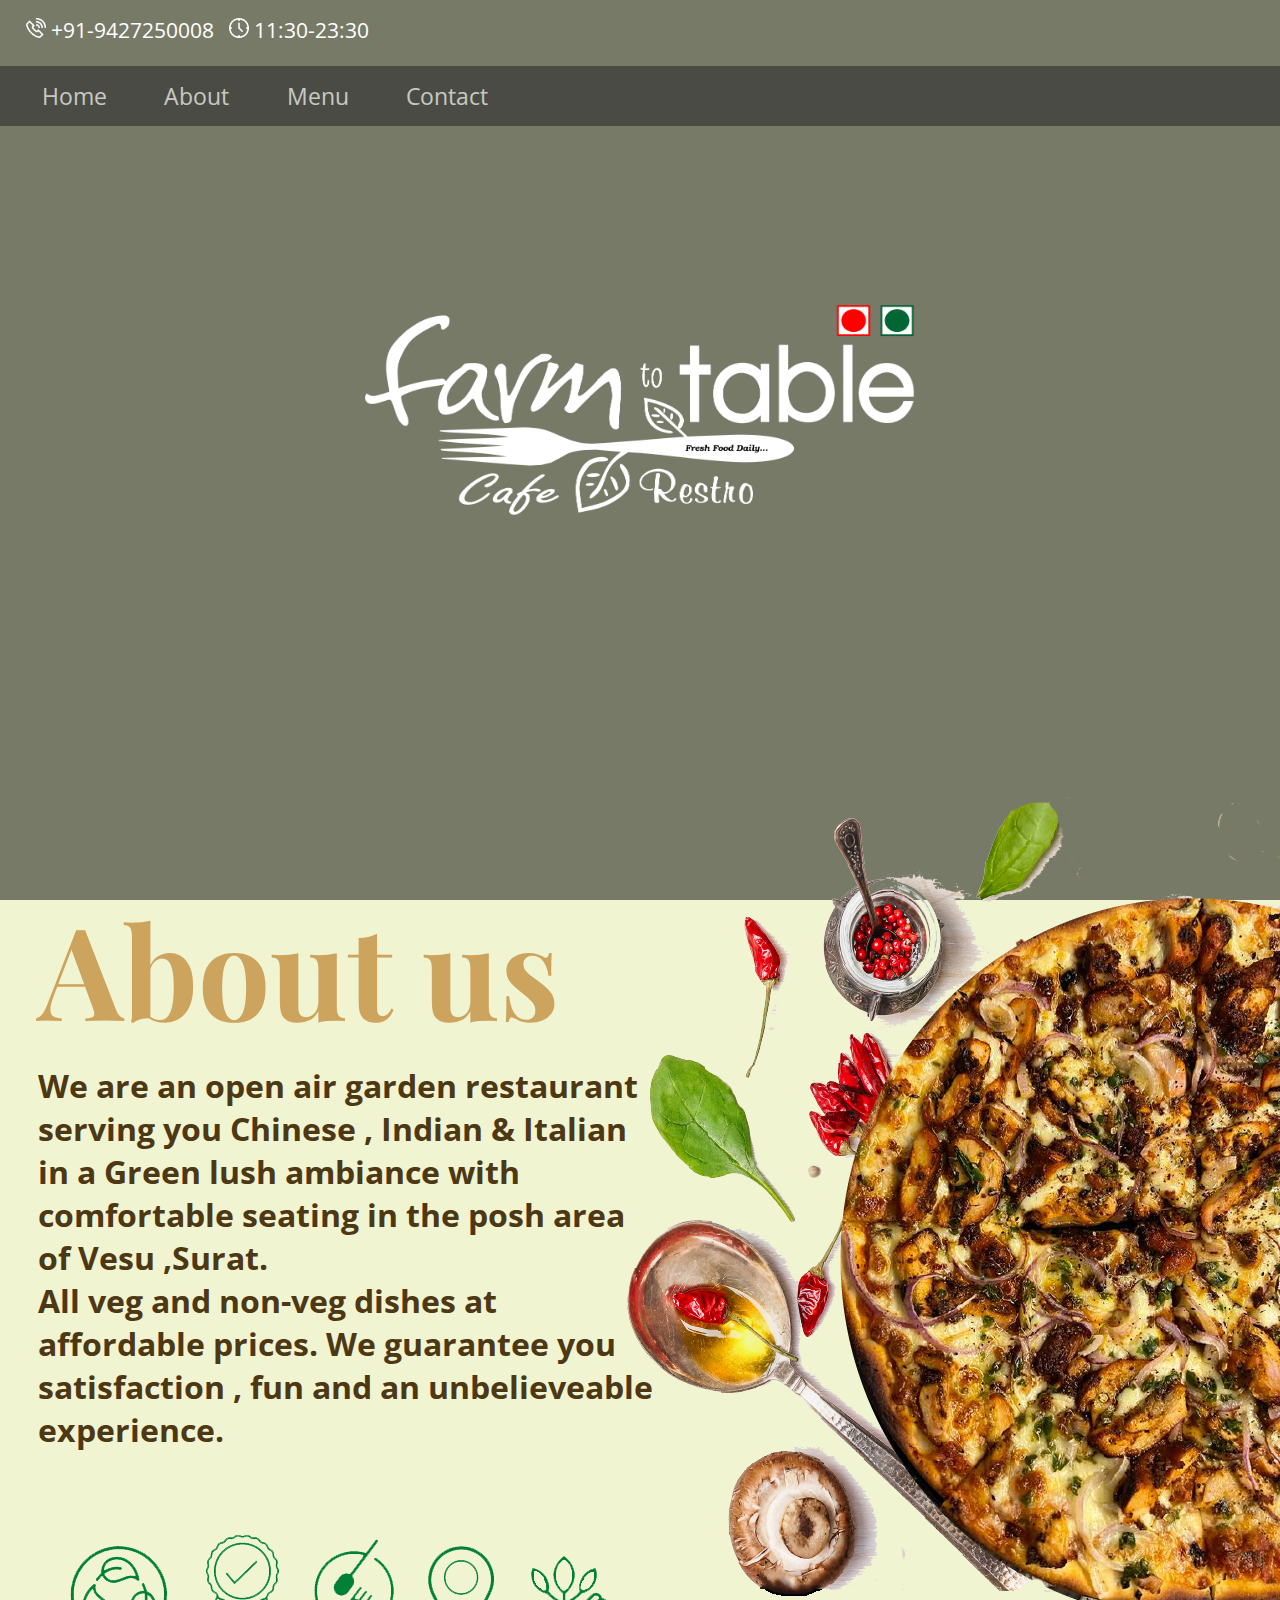
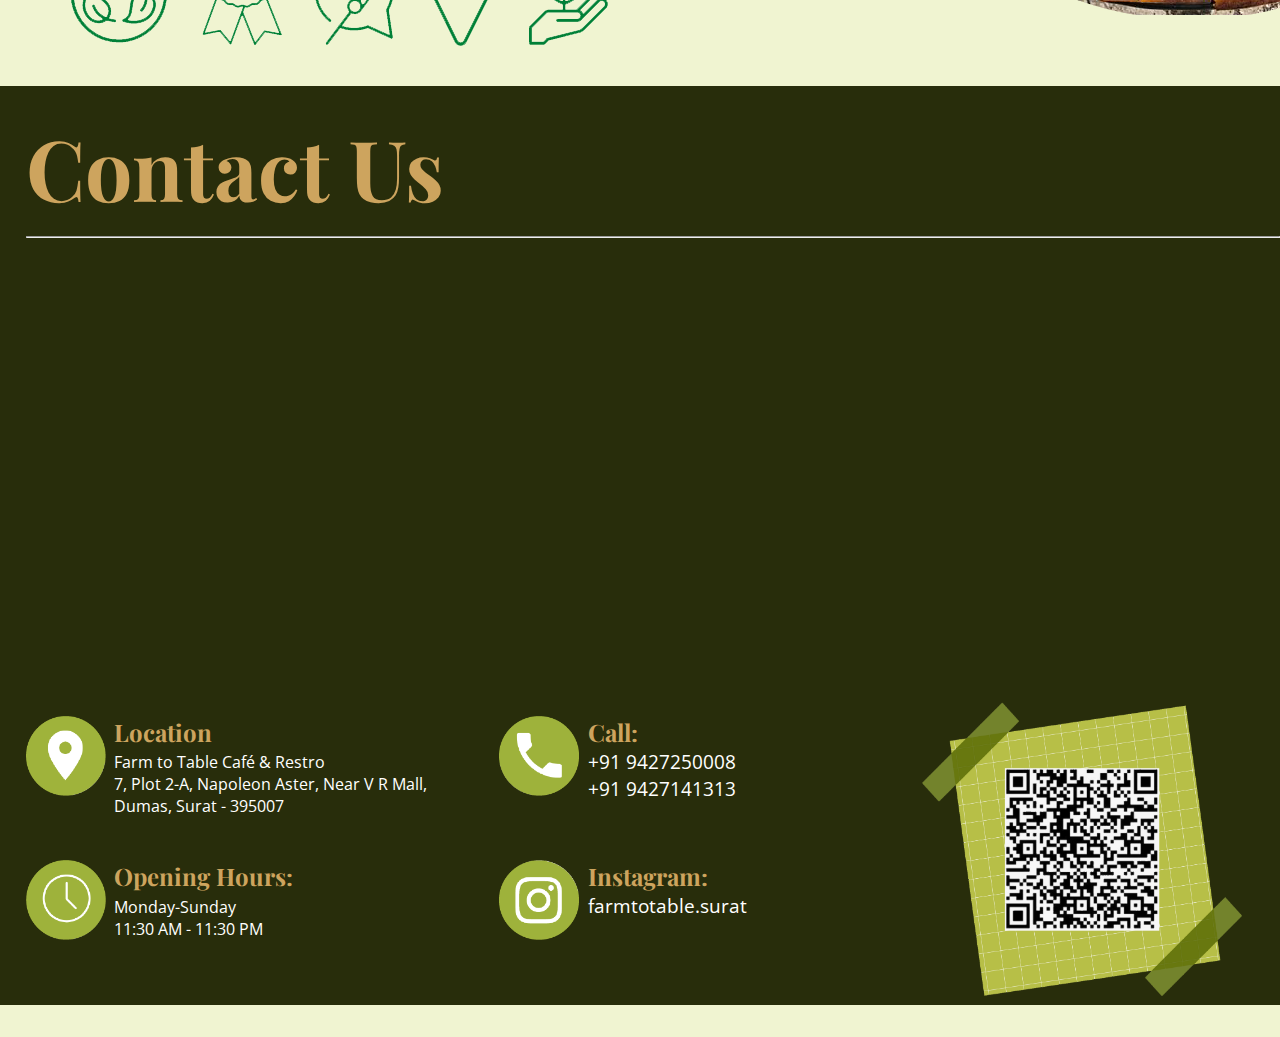
<file: index.html>
<html>

<head>
    <title>Farm To Table</title>
    <link rel="stylesheet" href="style.css">
    <meta name="viewport" content="width=device-width, initial-scale=1.0,minimum-scale=1.0">
    <link
        href="https://fonts.googleapis.com/css?family=Open+Sans:300,300i,400,400i,600,600i,700,700i|Playfair+Display:ital,wght@0,400;0,500;0,600;0,700;1,400;1,500;1,600;1,700|Poppins:300,300i,400,400i,500,500i,600,600i,700,700i"
        rel="stylesheet">
</head>

<body>

    <div class="container">
        <div class="outer">
            <div class="deatils">
                <p></p>
                <div class="start">
                    <span><img src="call.png" width="20" height="20" id="phn"></span>
                    <span>
                        <p id="num"> +91-9427250008 </p>
                    </span>&nbsp;
                    <span><img src="clock.png" width="20" height="20" id="clk"></span>
                    <snap>
                        <p id="time"> 11:30-23:30</p>
                    </snap>
                </div>
                <br>
                <div class="topnav">
                    <span><a href="#home">Home</a></span>
                    <span><a href="#about">About</a></span>
                    <span><a href="index1.html">Menu</a></span>
                    <span><a href="#contact">Contact</a></span>
                </div>

                <div class="logo">
                    <center><img src="logo.png" alt="logo" width="550" height="210" style="margin-top: 14%;"></center>
                </div>



                <div class="about-us" id="about">
                    <div class="about-us_img">
                        <img src="pizza2.png" alt="img">
                    </div>

                    <div class="about-us_content">
                        <h1>About us</h1>

                        <div class="about_content">
                            <p>
                                <b>
                                We are an open air garden restaurant serving you Chinese , Indian & Italian in a Green
                                lush ambiance with comfortable seating in the posh area of Vesu ,Surat. <br>
                                All veg and non-veg dishes at affordable prices.
                                We guarantee you satisfaction , fun and an unbelieveable experience.
                                </b>
                            </p>
                        </div>

                        <div class="about_display">
                            <img src="icons.png" alt="">
                        </div>


                    </div>
                </div>



                <div class="footer">
                    <div class="contact" id="contact">

                        <div class="contact_title">
                            <h2>Contact Us</h2>
                            <hr align="left" style="margin-top: 0;">
                        </div>

                        <div class="map" data-aos="fade-up">
                            <iframe
                                src="https://www.google.com/maps/embed?pb=!1m18!1m12!1m3!1d3721.1945468556355!2d72.75348351523222!3d21.144654685935702!2m3!1f0!2f0!3f0!3m2!1i1024!2i768!4f13.1!3m3!1m2!1s0x3be0534f8467e12d%3A0x491f0fcbcc7537ef!2sFarm%20to%20Table%20Cafe%20%26%20Restro!5e0!3m2!1sen!2sin!4v1673971118141!5m2!1sen!2sin"
                                width="100%" height="400" style="border:0;" allowfullscreen="" loading="lazy"
                                referrerpolicy="no-referrer-when-downgrade"></iframe>
                        </div>

                        <div class="col1">

                            <div class="location">
                                <div class="loc_img">
                                    <img src="location_c.png" alt="" style="float: left; margin-right:2%">
                                </div>
                                <div class="loc_content">
                                    <h3>Location</h3>

                                    <p>Farm to Table Café & Restro <br>
                                        7, Plot 2-A, Napoleon Aster, Near V R Mall, <br>
                                        Dumas, Surat - 395007
                                    </p>
                                </div>
                            </div>

                            <div class="timing">
                                <div class="timing_img">
                                    <img src="clock_c.png" alt="" style="float: left; margin-right:2%">
                                </div>
                                <div class="timing_content">
                                    <h3>Opening Hours:</h3>
                                    <p>Monday-Sunday <br>
                                        11:30 AM - 11:30 PM</p>
                                </div>
                            </div>


                        </div>

                        <div class="col2">

                            <div class="call">
                                <div class="call_img">
                                    <img src="call_c.png" alt="" style="float: left; margin-right:2%">
                                </div>
                                <div class="call_content">
                                    <h3>Call:</h3>
                                    <a href="tel:+9427250008">+91 9427250008</a> <br>
                                    <a href="tel:+9427141313">+91 9427141313</a>

                                </div>
                            </div>

                            <div class="ig">
                                <div class="ig_img">
                                    <img src="ig_c.png" alt="" style="float: left; margin-right:2%;">
                                </div>
                                <div class="ig_content">
                                    <h3>Instagram:</h3>
                                    <a
                                        href="https://instagram.com/farmtotable.surat?igshid=OGQ2MjdiOTE=">farmtotable.surat</a>
                                </div>
                            </div>

                        </div>

                        <div class="col3">
                            <img src="qr.png" alt="" height="320px" width="320px">
                        </div>
                    </div>

                </div>






            </div>
        </div>
    </div>
    </div>



</body>

</html>
</file>
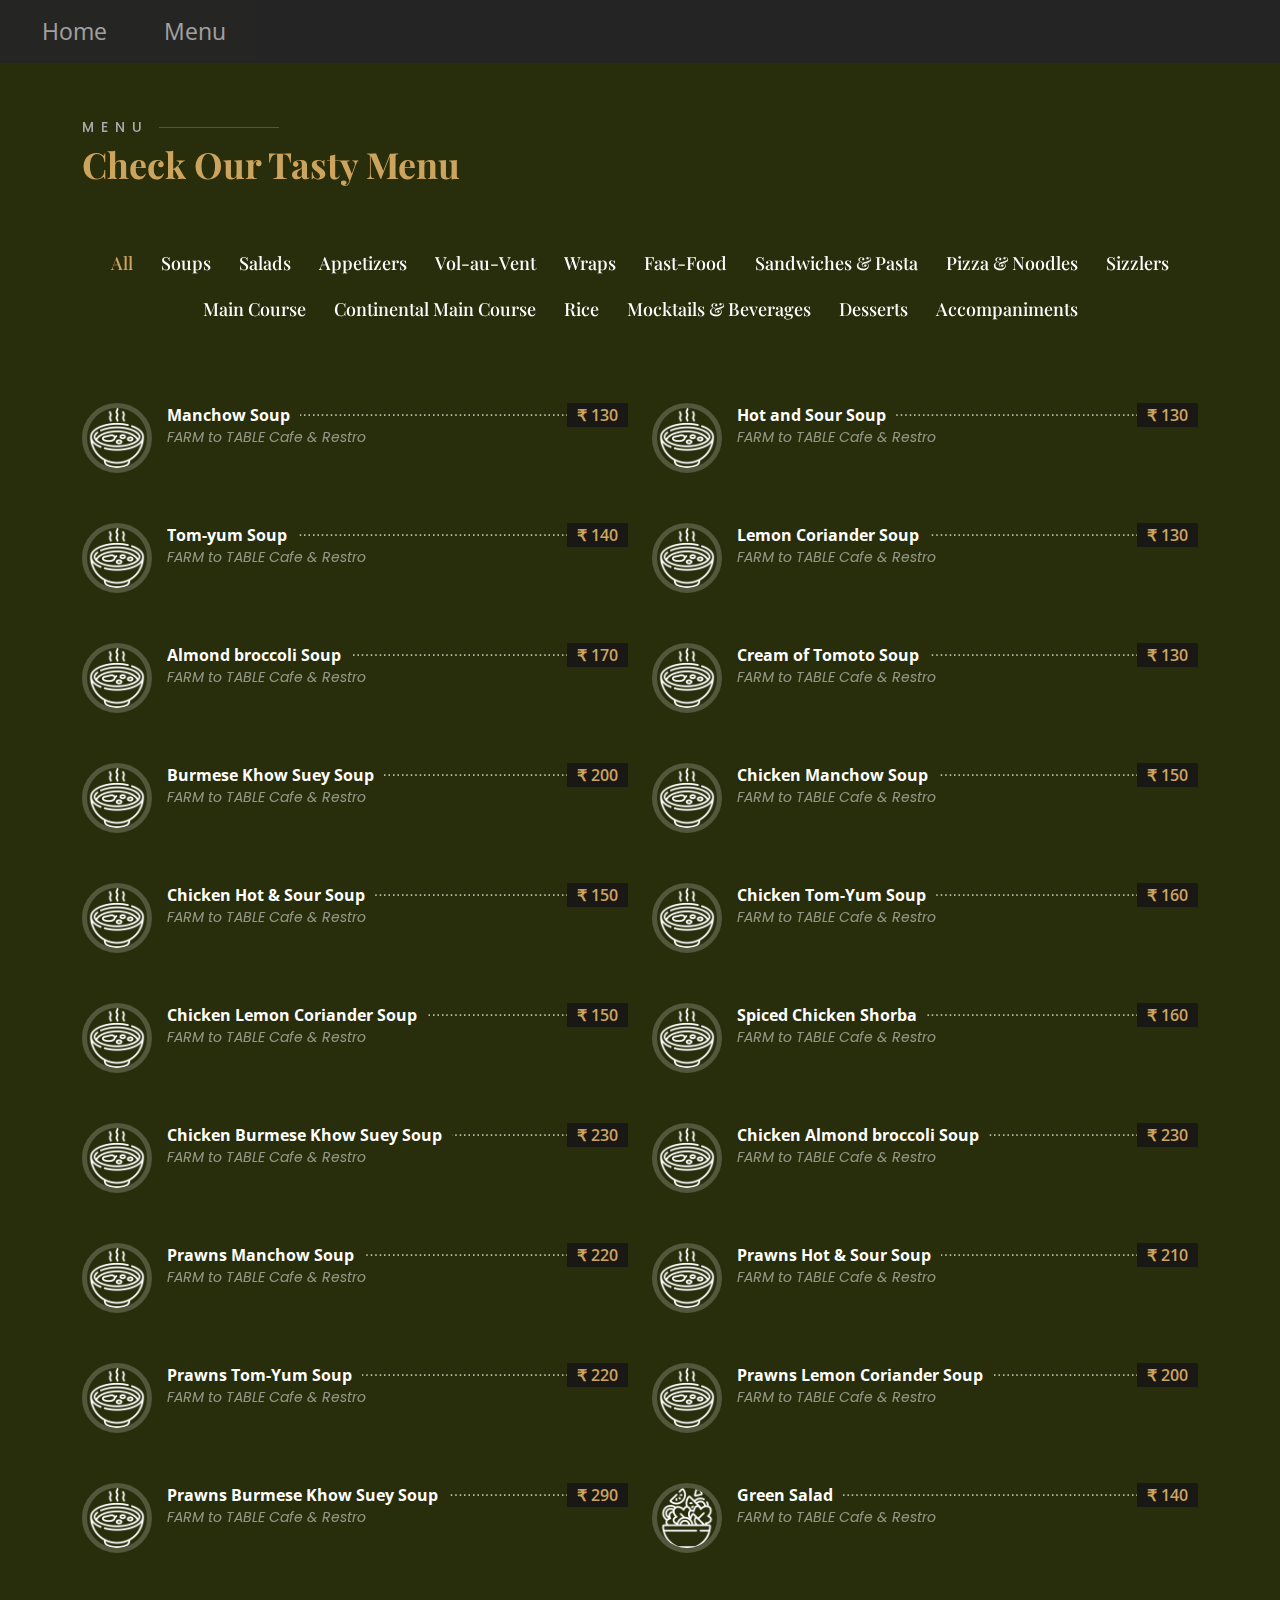
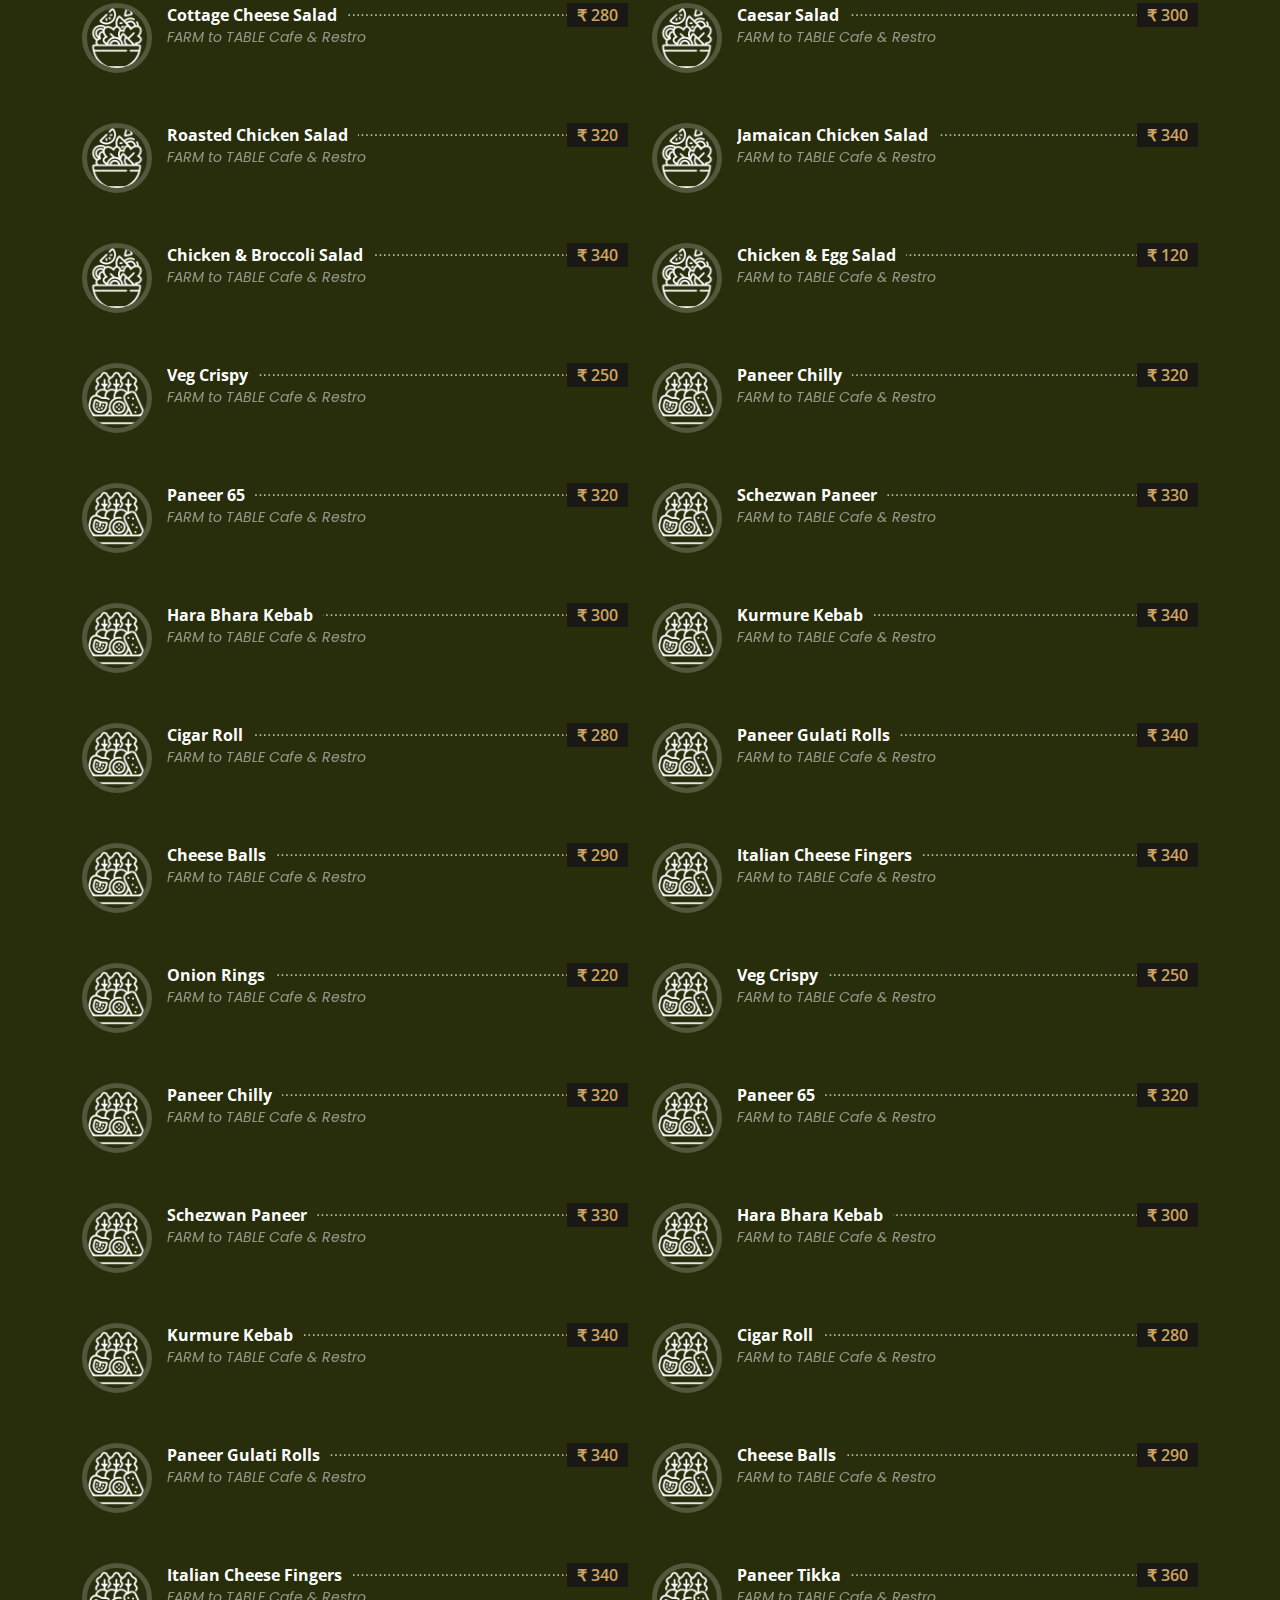
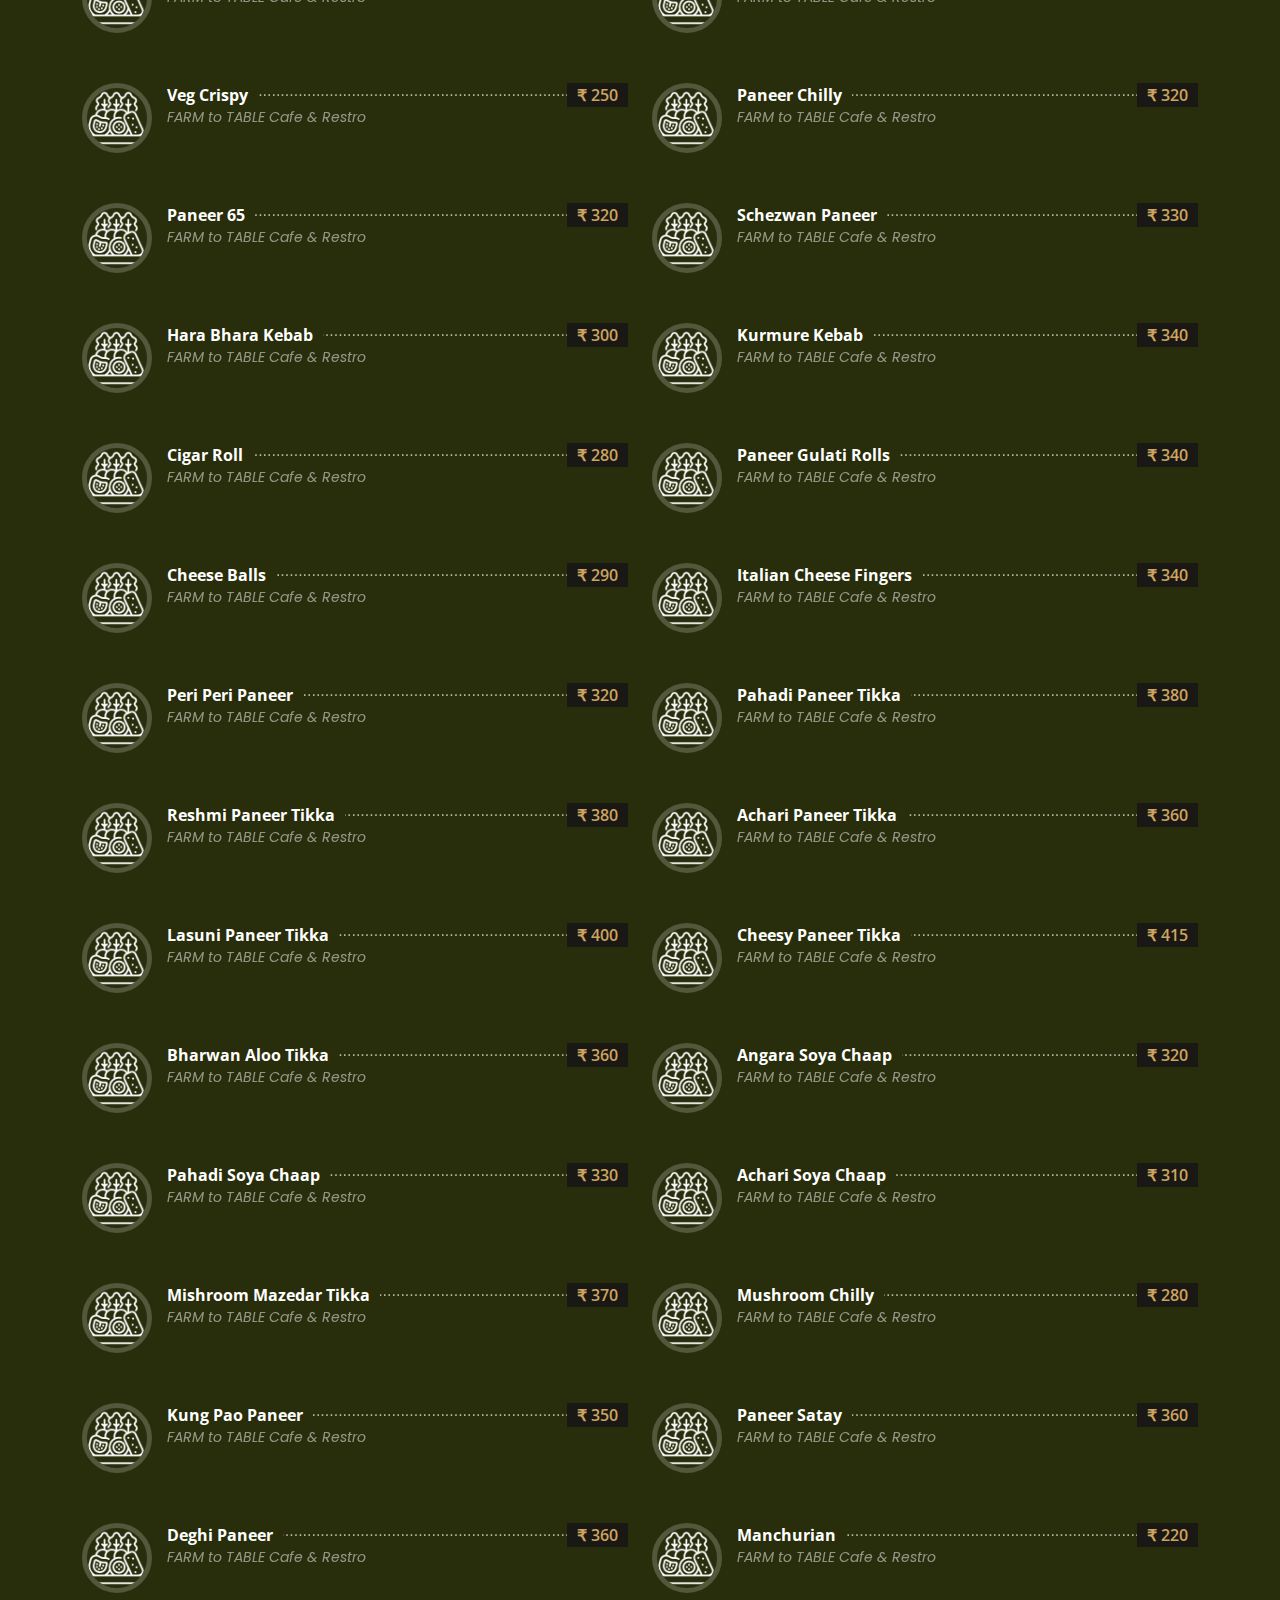
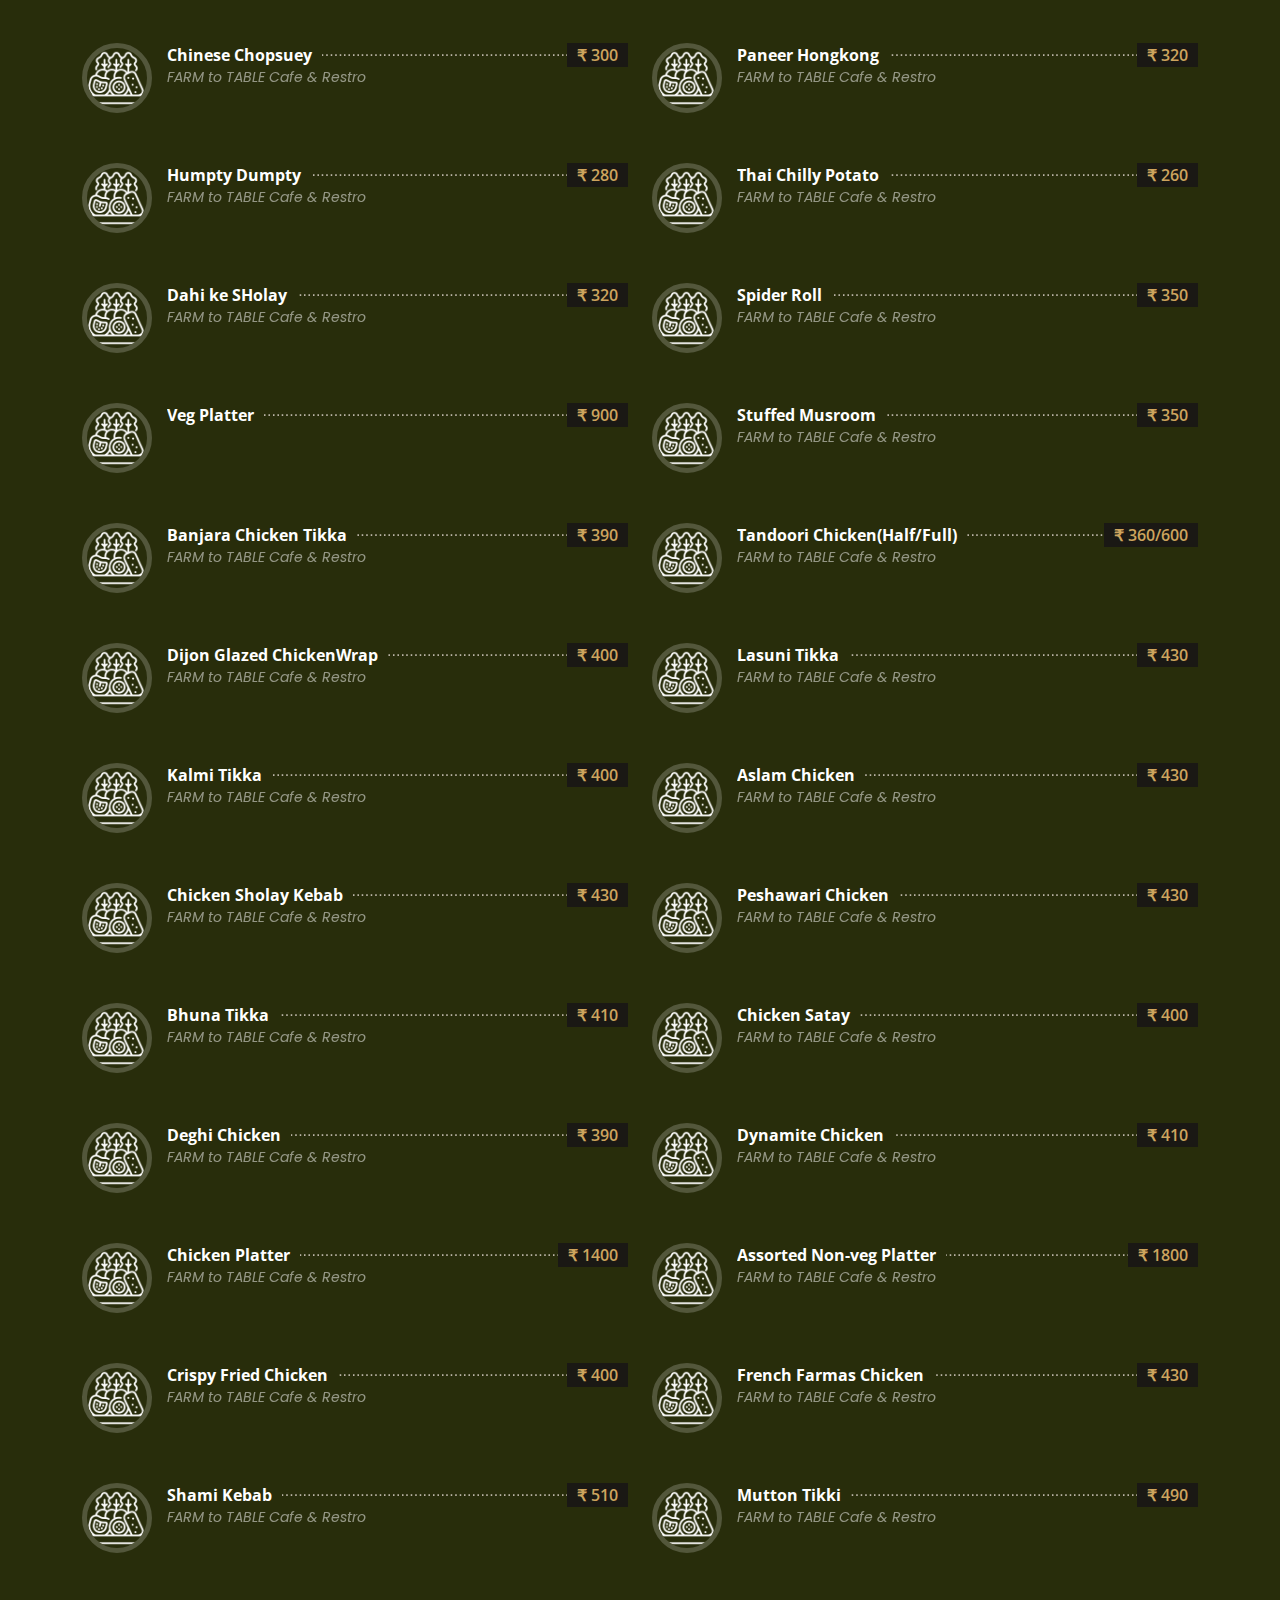
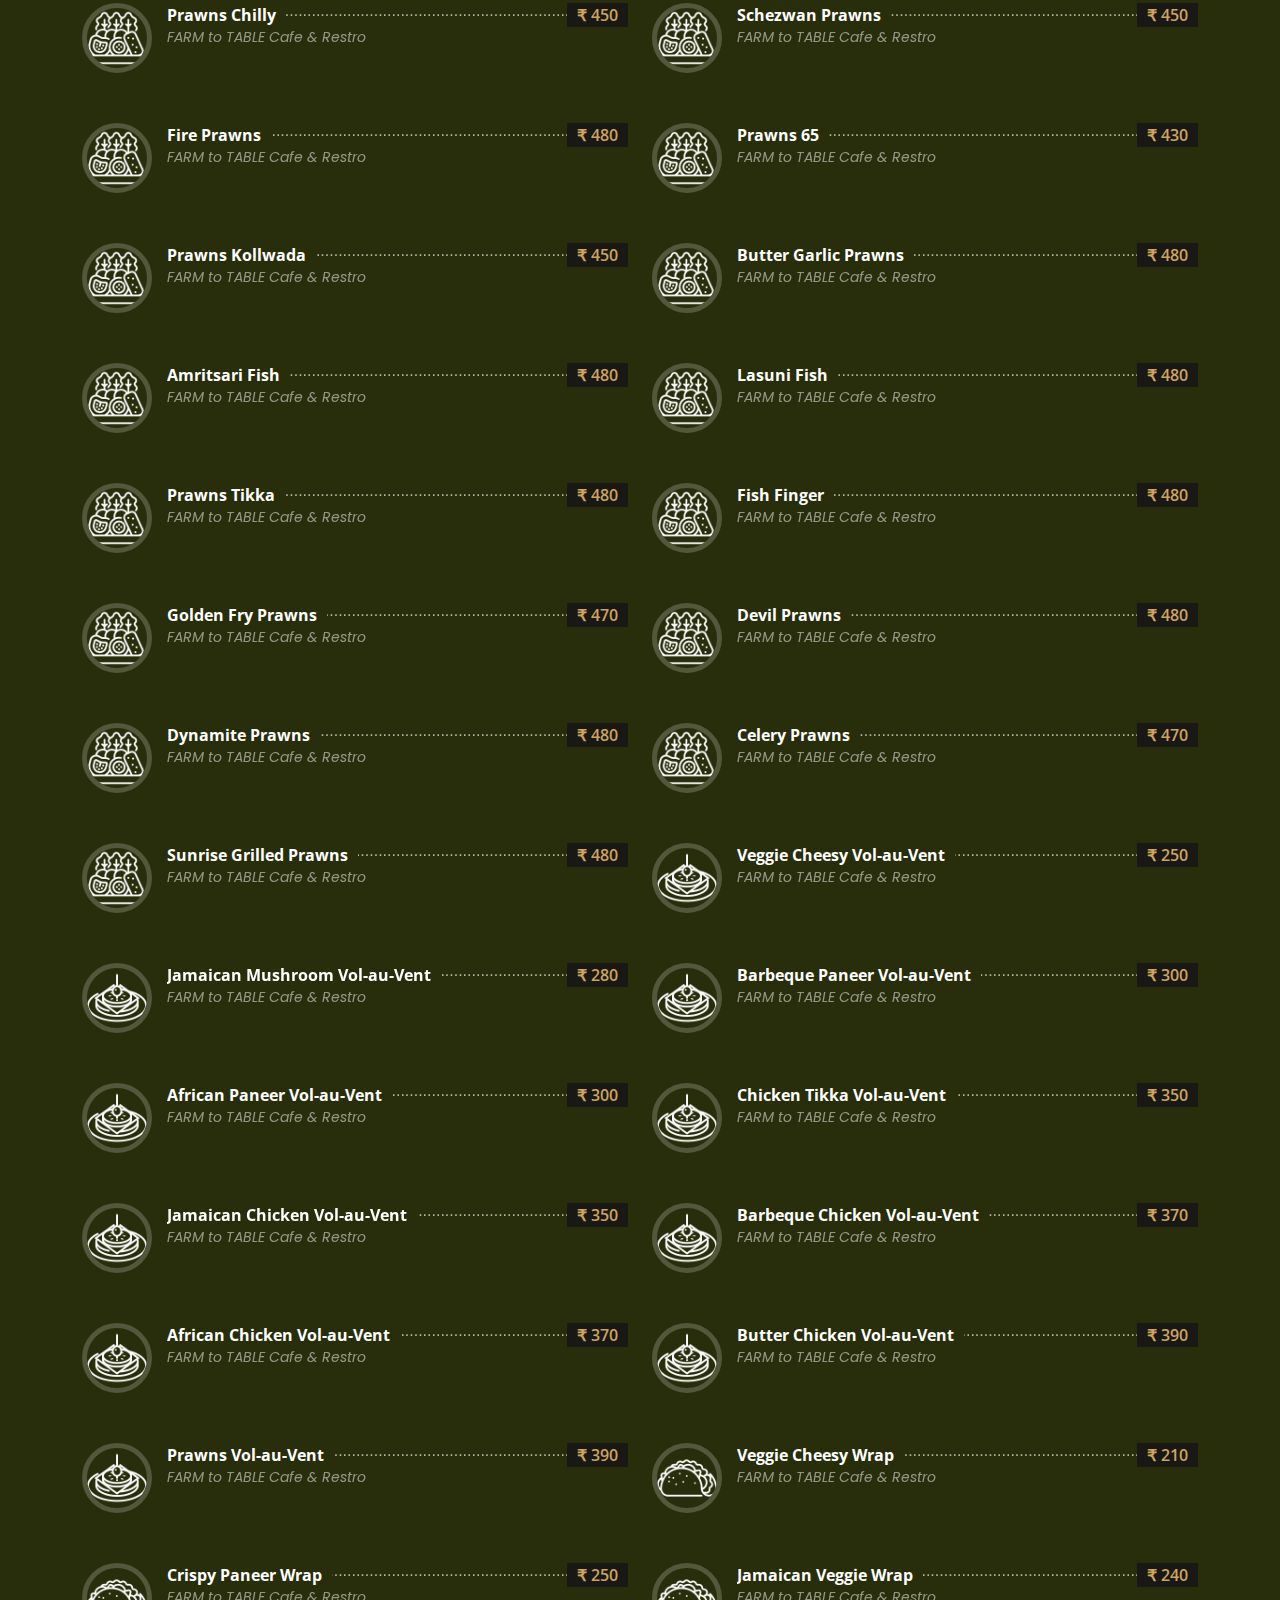
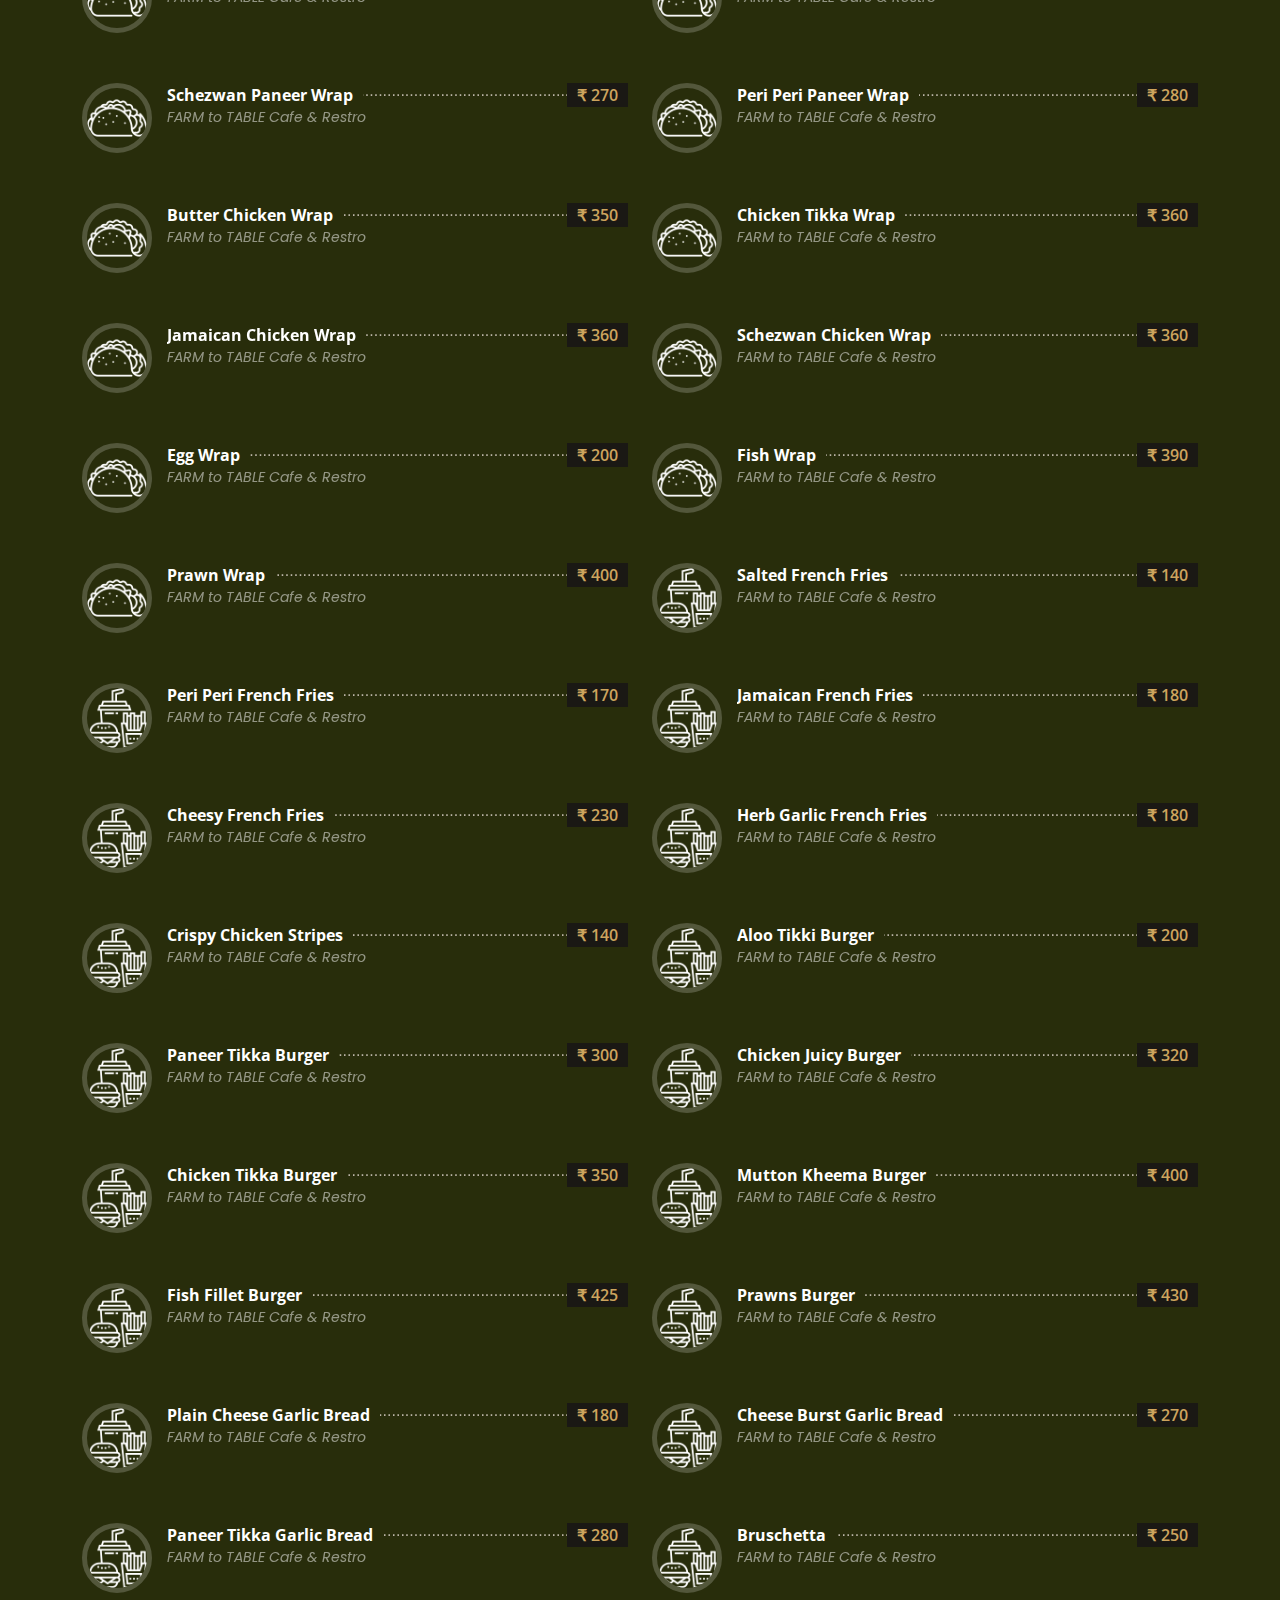
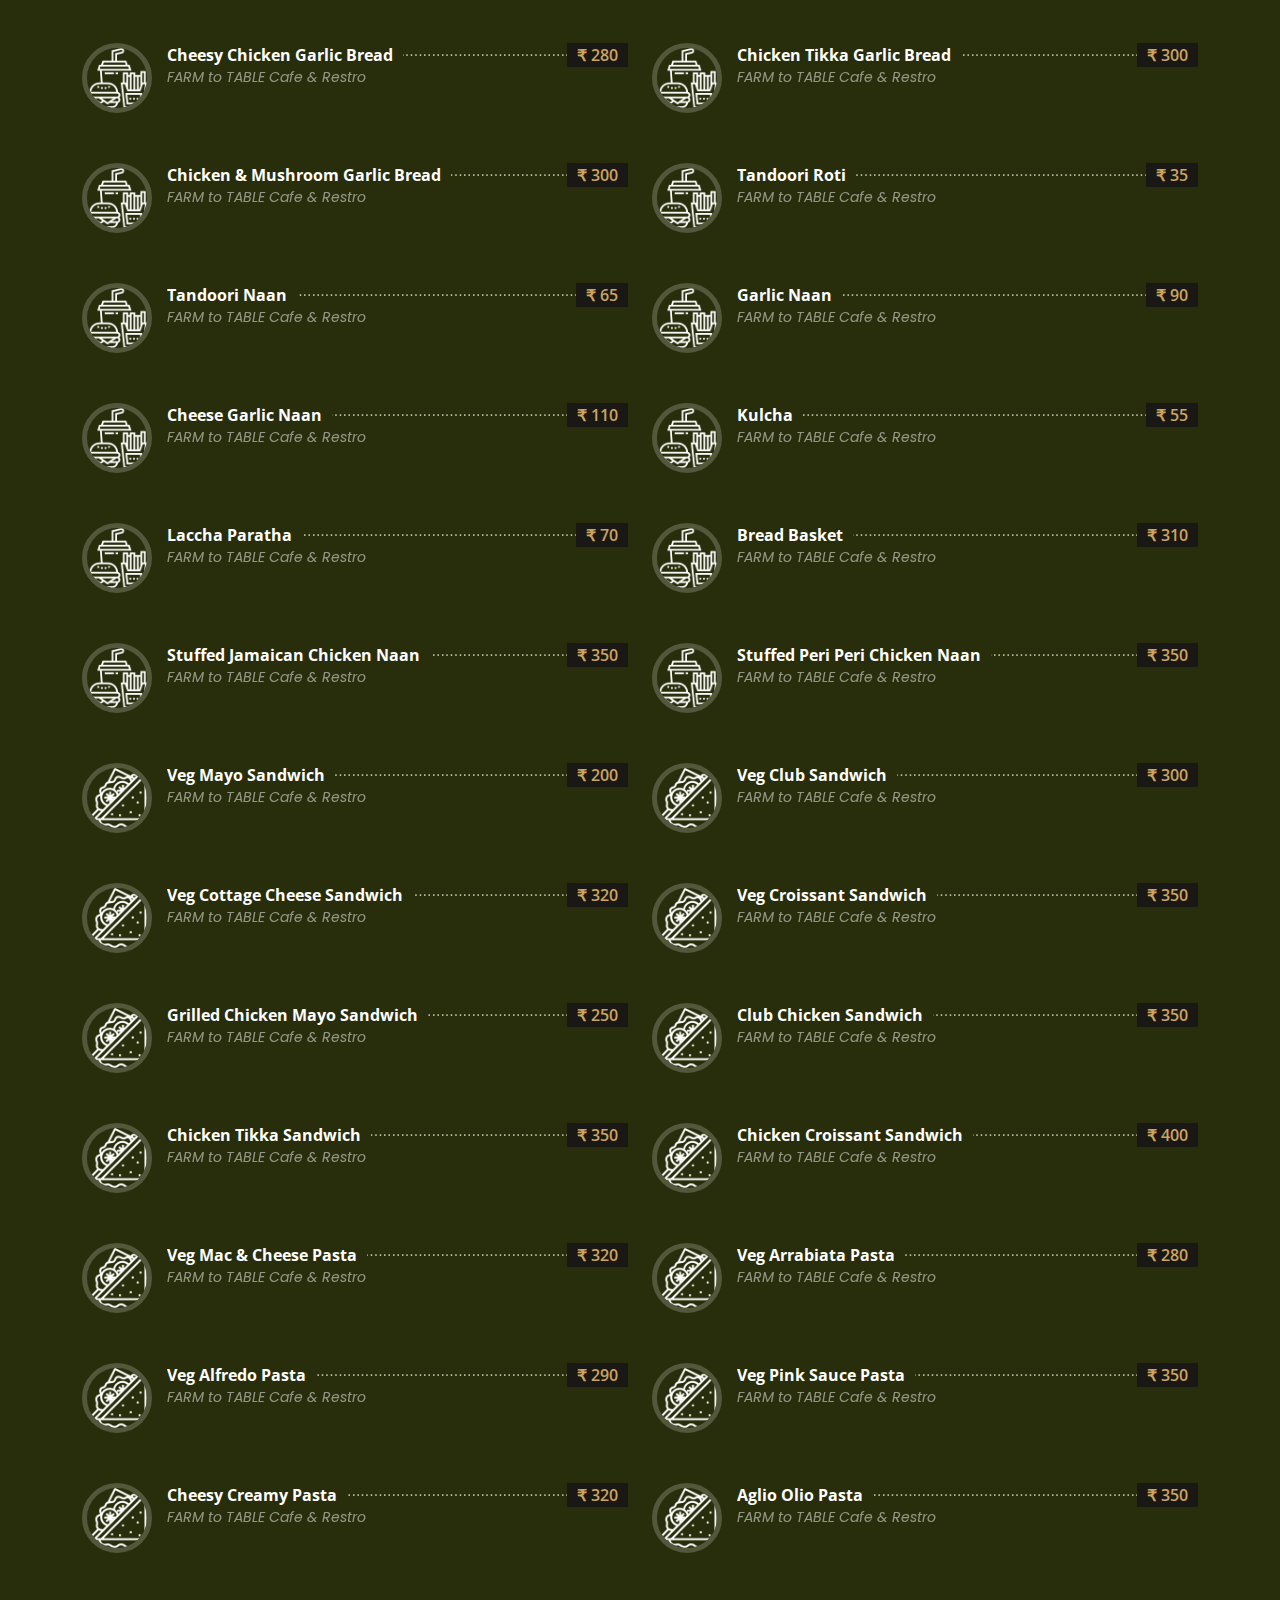
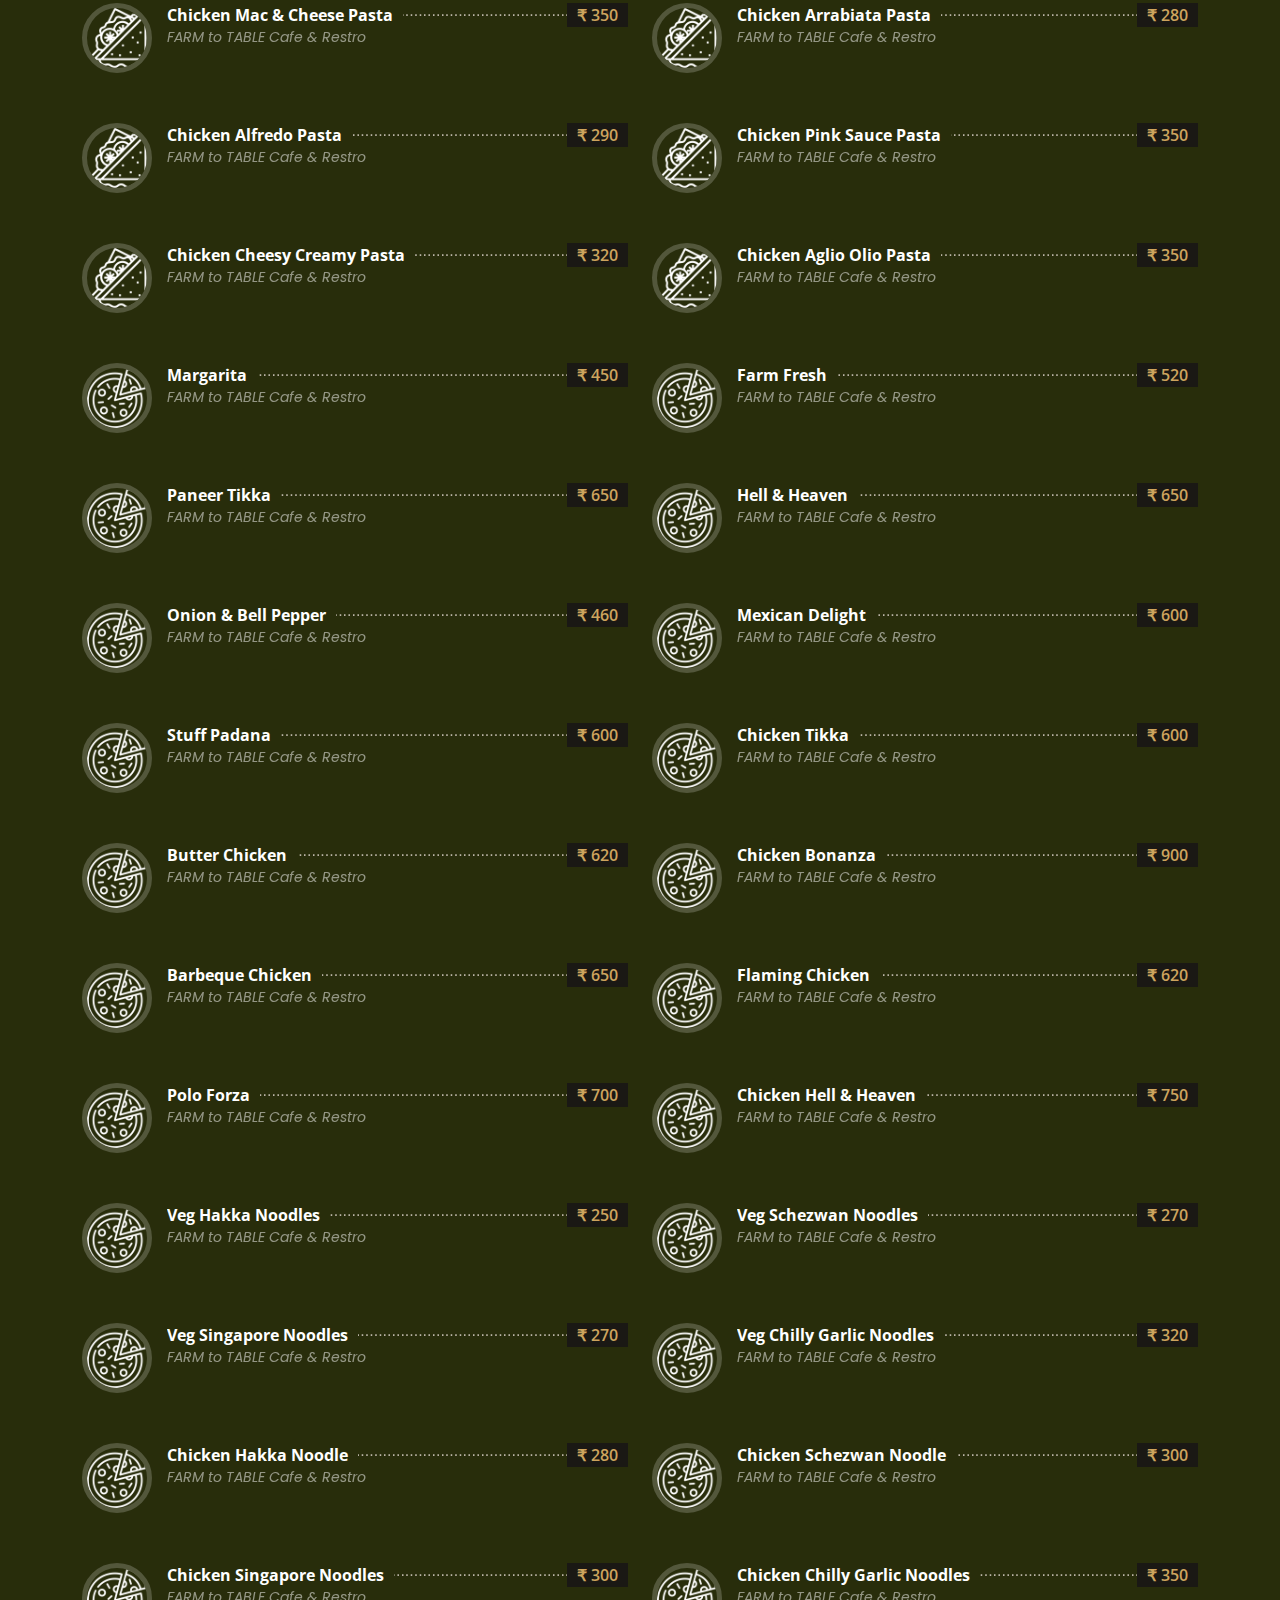
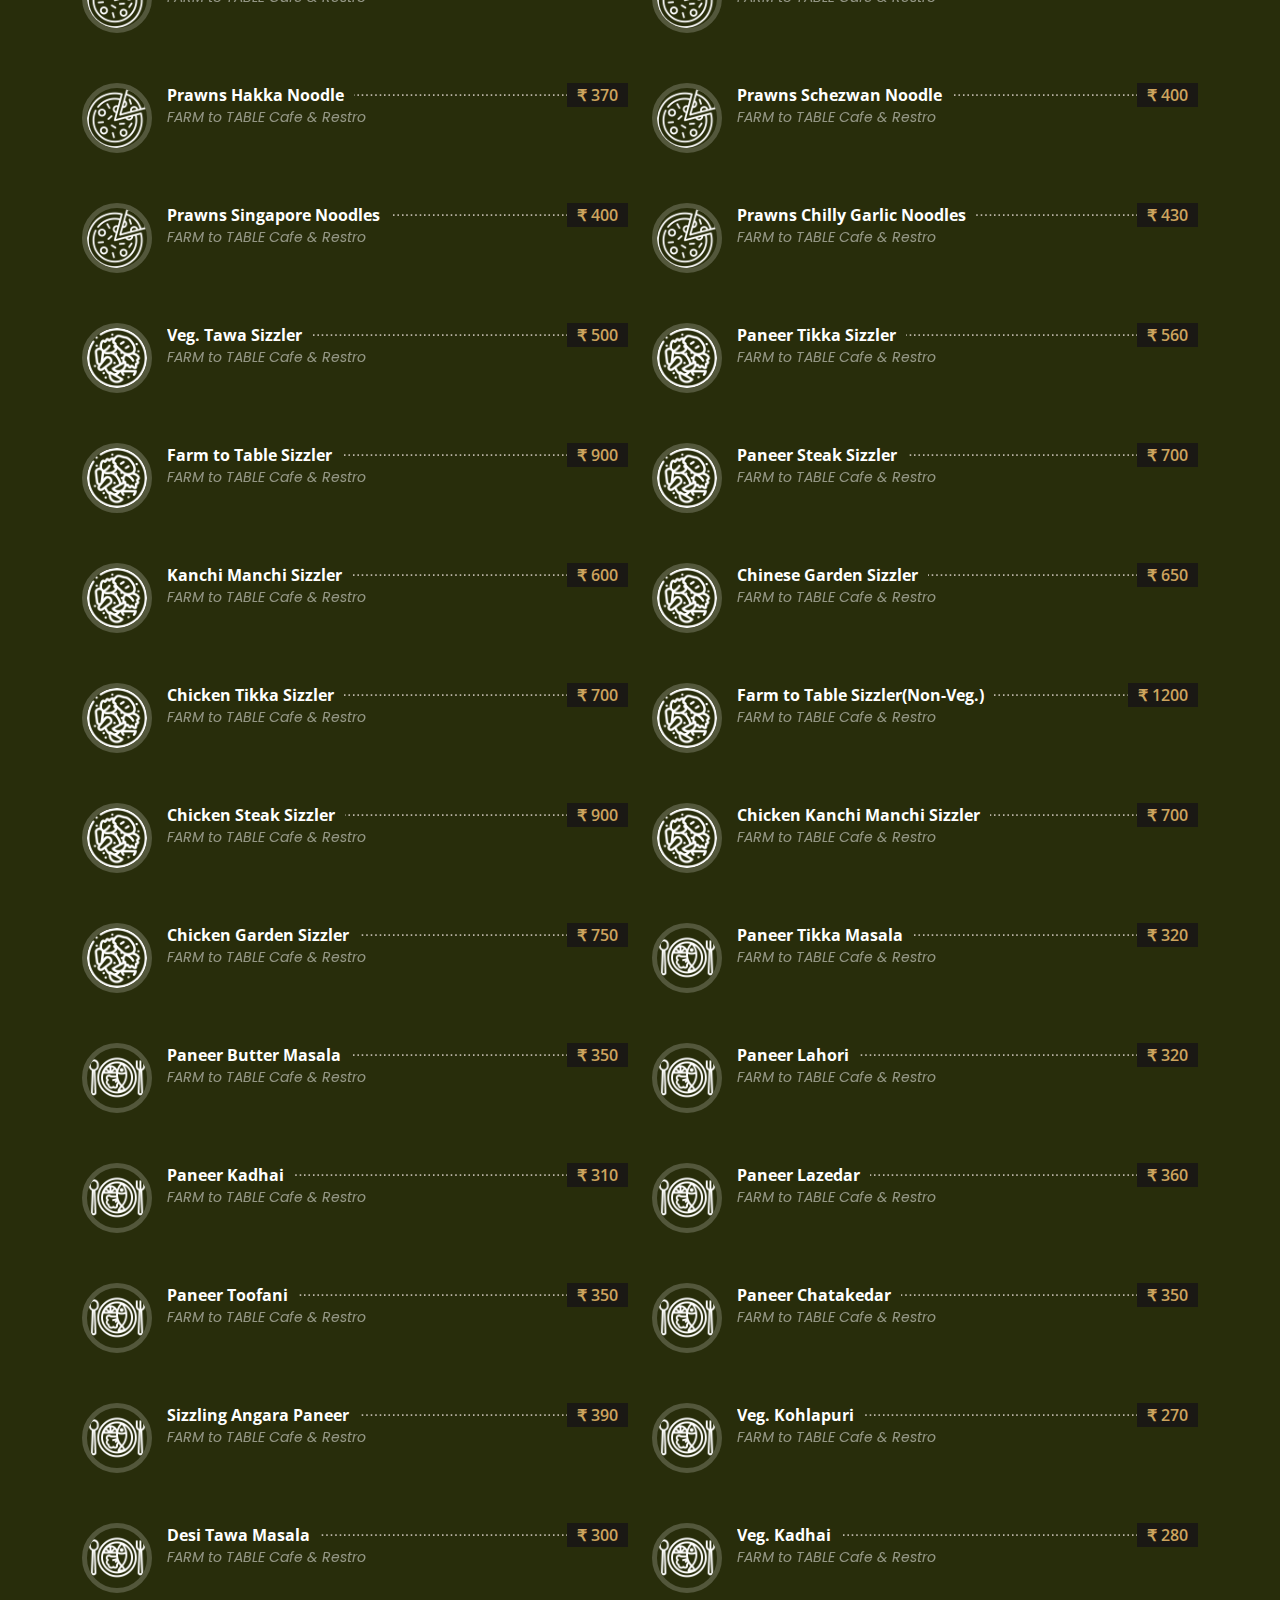
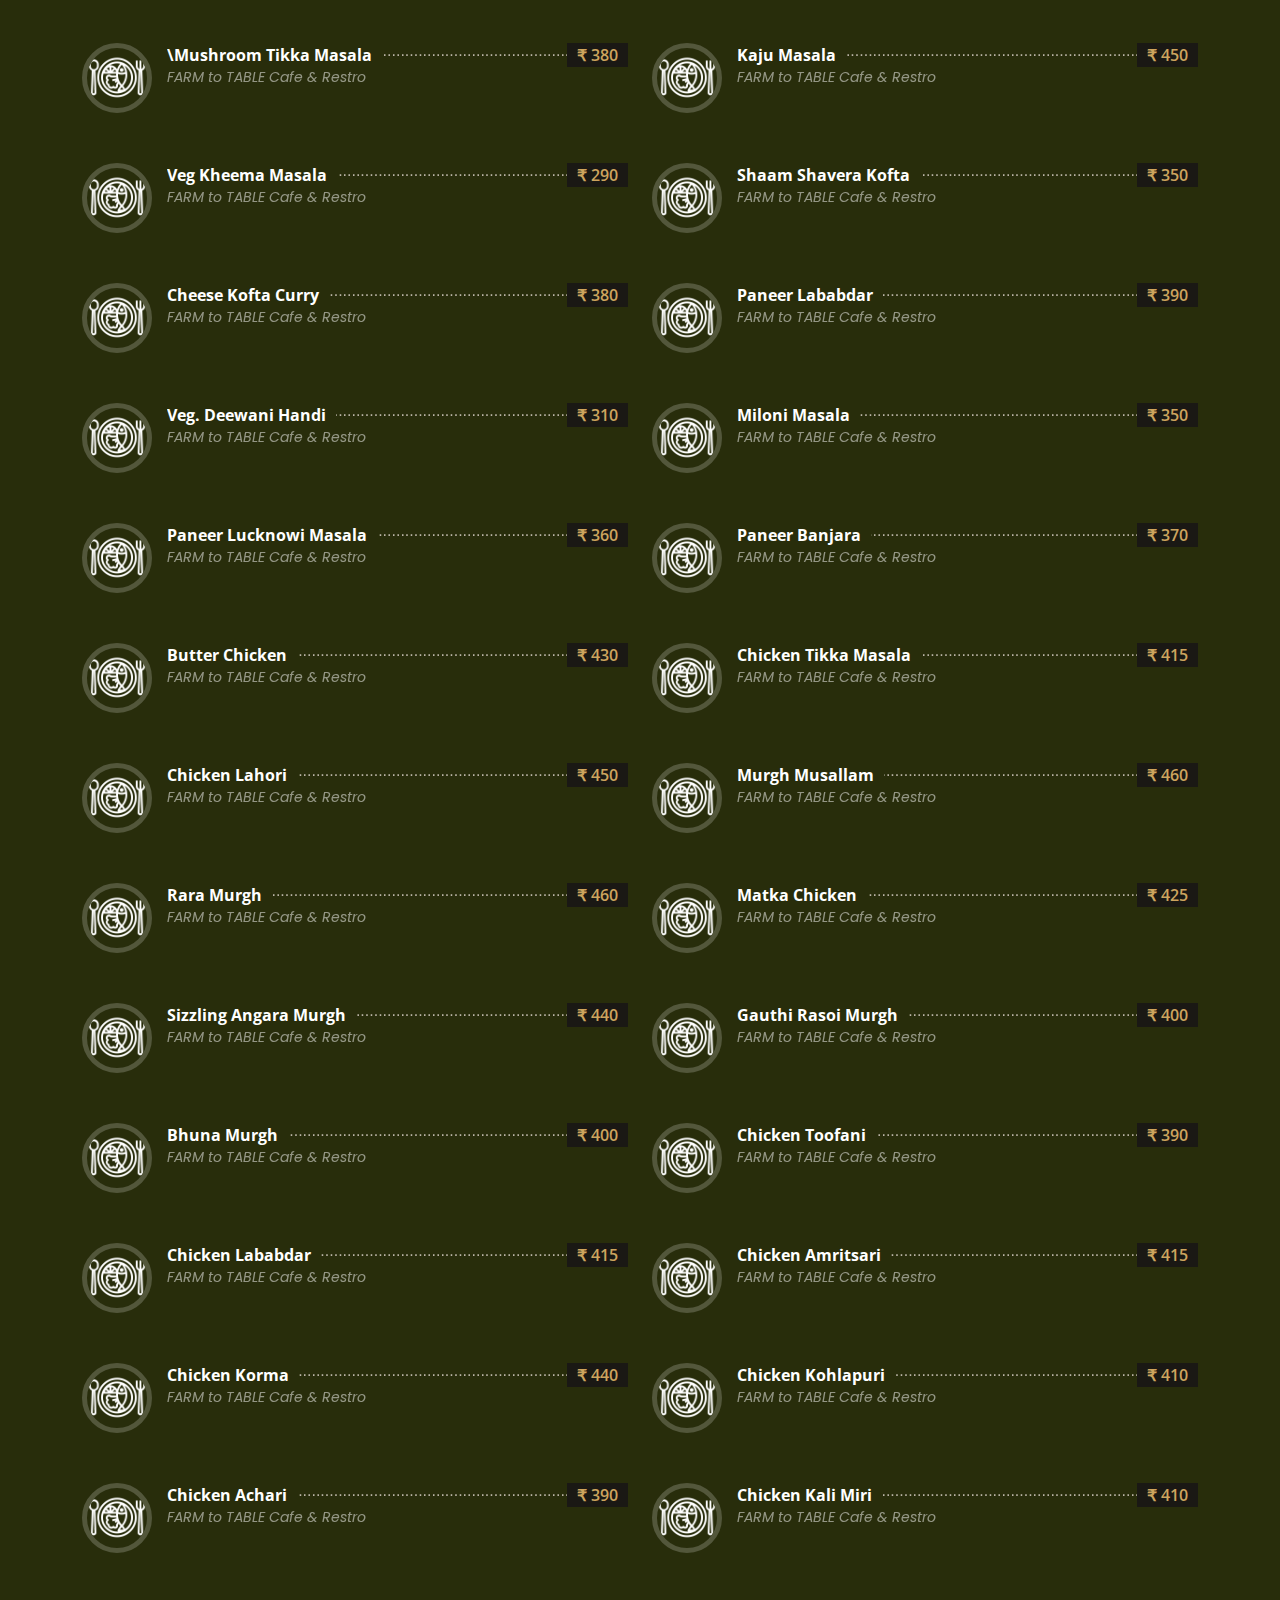
<file: index1.html>
<!DOCTYPE html>
<html lang="en">

<head>
    <meta charset="UTF-8">
    <meta http-equiv="X-UA-Compatible" content="IE=edge">
    <meta name="viewport" content="width=device-width, initial-scale=1.0">
    <title>Farm to Table menu</title>
    <meta content="" name="description">
    <meta content="" name="keywords">

    <!-- Google Fonts -->
    <link
        href="https://fonts.googleapis.com/css?family=Open+Sans:300,300i,400,400i,600,600i,700,700i|Playfair+Display:ital,wght@0,400;0,500;0,600;0,700;1,400;1,500;1,600;1,700|Poppins:300,300i,400,400i,500,500i,600,600i,700,700i"
        rel="stylesheet">

    <!-- Vendor CSS Files -->
    <link href="assets/vendor/animate.css/animate.min.css" rel="stylesheet">
    <link href="assets/vendor/aos/aos.css" rel="stylesheet">
    <link href="assets/vendor/bootstrap/css/bootstrap.min.css" rel="stylesheet">
    <link href="assets/vendor/bootstrap-icons/bootstrap-icons.css" rel="stylesheet">
    <link href="assets/vendor/boxicons/css/boxicons.min.css" rel="stylesheet">
    <link href="assets/vendor/glightbox/css/glightbox.min.css" rel="stylesheet">
    <link href="assets/vendor/swiper/swiper-bundle.min.css" rel="stylesheet">

    <!-- Template Main CSS File -->
    <link href="assets/css/style.css" rel="stylesheet">

    <!-- <link rel="stylesheet" href="https://bootstrapmade.com/assets/css/demo-4.3.css"> -->
</head>

<body>

    <main id="main">

        <div class="topnav"><p>
            <span><a href="index.html">Home</a></span>
            <span><a href="index1.html">Menu</a></span>
            </p>
        </div>

        <!-- ======= Menu Section ======= -->
        <section id="menu" class="menu section-bg">
            <div class="container" data-aos="fade-up">

                <div class="section-title">
                    <h2>Menu</h2>
                    <p>Check Our Tasty Menu</p>
                </div>

                <div class="row" data-aos="fade-up" data-aos-delay="100">
                    <div class="col-lg-12 d-flex justify-content-center">
                        <ul id="menu-flters">
                            <li data-filter="*" class="filter-active">All</li>
                            <li data-filter=".filter-starters">Soups</li>
                            <li data-filter=".filter-salads">Salads</li>
                            <li data-filter=".filter-specialty">Appetizers</li>
                            <li data-filter=".filter-vav">Vol-au-Vent</li>
                            <li data-filter=".filter-wraps">Wraps</li>
                            <li data-filter=".filter-fast">Fast-Food</li>
                            <li data-filter=".filter-sand">Sandwiches & Pasta</li>
                            <li data-filter=".filter-pizza_noodles">Pizza & Noodles</li>
                            <li data-filter=".filter-sizzlers">Sizzlers</li>
                            <li data-filter=".filter-main_course">Main Course</li>
                            <li data-filter=".filter-continental">Continental Main Course</li>
                            <li data-filter=".filter-rice">Rice</li>
                            <li data-filter=".filter-mnb">Mocktails & Beverages</li>
                            <li data-filter=".filter-dess">Desserts</li>
                            <li data-filter=".filter-accmp">Accompaniments</li>
                        </ul>
                    </div>
                </div>

                <div class="row menu-container" data-aos="fade-up" data-aos-delay="200">

                    <div class="col-lg-6 menu-item filter-starters">
                        <img src="assets/img/soup.png" class="menu-img" alt="">
                        <div class="menu-content" class="veg">
                            <a href="#">Manchow Soup</a><span>₹ 130</span>
                        </div>
                        <div class="menu-ingredients">
                            FARM to TABLE Cafe & Restro
                        </div>
                    </div>

                    <div class="col-lg-6 menu-item filter-starters">
                        <img src="assets/img/soup.png" class="menu-img" alt="">
                        <div class="menu-content">
                            <a href="#">Hot and Sour Soup</a><span>₹ 130</span>
                        </div>
                        <div class="menu-ingredients">
                            FARM to TABLE Cafe & Restro
                        </div>
                    </div>

                    <div class="col-lg-6 menu-item filter-starters">
                        <img src="assets/img/soup.png" class="menu-img" alt="">
                        <div class="menu-content">
                            <a href="#">Tom-yum Soup</a><span>₹ 140</span>
                        </div>
                        <div class="menu-ingredients">
                            FARM to TABLE Cafe & Restro
                        </div>
                    </div>

                    <div class="col-lg-6 menu-item filter-starters">
                        <img src="assets/img/soup.png" class="menu-img" alt="">
                        <div class="menu-content">
                            <a href="#">Lemon Coriander Soup</a><span>₹ 130</span>
                        </div>
                        <div class="menu-ingredients">
                            FARM to TABLE Cafe & Restro
                        </div>
                    </div>

                    <div class="col-lg-6 menu-item filter-starters">
                        <img src="assets/img/soup.png" class="menu-img" alt="">
                        <div class="menu-content">
                            <a href="#">Almond broccoli Soup</a><span>₹ 170</span>
                        </div>
                        <div class="menu-ingredients">
                            FARM to TABLE Cafe & Restro
                        </div>
                    </div>

                    <div class="col-lg-6 menu-item filter-starters">
                        <img src="assets/img/soup.png" class="menu-img" alt="">
                        <div class="menu-content">
                            <a href="#">Cream of Tomoto Soup</a><span>₹ 130</span>
                        </div>
                        <div class="menu-ingredients">
                            FARM to TABLE Cafe & Restro
                        </div>
                    </div>

                    <div class="col-lg-6 menu-item filter-starters">
                        <img src="assets/img/soup.png" class="menu-img" alt="">
                        <div class="menu-content">
                            <a href="#">Burmese Khow Suey Soup</a><span>₹ 200</span>
                        </div>
                        <div class="menu-ingredients">
                            FARM to TABLE Cafe & Restro
                        </div>
                    </div>

                    <div class="col-lg-6 menu-item filter-starters">
                        <img src="assets/img/soup.png" class="menu-img" alt="">
                        <div class="menu-content">
                            <a href="#">Chicken Manchow Soup</a><span>₹ 150</span>
                        </div>
                        <div class="menu-ingredients">
                            FARM to TABLE Cafe & Restro
                        </div>
                    </div>

                    <div class="col-lg-6 menu-item filter-starters">
                        <img src="assets/img/soup.png" class="menu-img" alt="">
                        <div class="menu-content">
                            <a href="#">Chicken Hot & Sour Soup</a><span>₹ 150</span>
                        </div>
                        <div class="menu-ingredients">
                            FARM to TABLE Cafe & Restro
                        </div>
                    </div>

                    <div class="col-lg-6 menu-item filter-starters">
                        <img src="assets/img/soup.png" class="menu-img" alt="">
                        <div class="menu-content">
                            <a href="#">Chicken Tom-Yum Soup</a><span>₹ 160</span>
                        </div>
                        <div class="menu-ingredients">
                            FARM to TABLE Cafe & Restro
                        </div>
                    </div>

                    <div class="col-lg-6 menu-item filter-starters">
                        <img src="assets/img/soup.png" class="menu-img" alt="">
                        <div class="menu-content">
                            <a href="#">Chicken Lemon Coriander Soup</a><span>₹ 150</span>
                        </div>
                        <div class="menu-ingredients">
                            FARM to TABLE Cafe & Restro
                        </div>
                    </div>

                    <div class="col-lg-6 menu-item filter-starters">
                        <img src="assets/img/soup.png" class="menu-img" alt="">
                        <div class="menu-content">
                            <a href="#">Spiced Chicken Shorba</a><span>₹ 160</span>
                        </div>
                        <div class="menu-ingredients">
                            FARM to TABLE Cafe & Restro
                        </div>
                    </div>

                    <div class="col-lg-6 menu-item filter-starters">
                        <img src="assets/img/soup.png" class="menu-img" alt="">
                        <div class="menu-content">
                            <a href="#">Chicken Burmese Khow Suey Soup</a><span>₹ 230</span>
                        </div>
                        <div class="menu-ingredients">
                            FARM to TABLE Cafe & Restro
                        </div>
                    </div>

                    <div class="col-lg-6 menu-item filter-starters">
                        <img src="assets/img/soup.png" class="menu-img" alt="">
                        <div class="menu-content">
                            <a href="#">Chicken Almond broccoli Soup</a><span>₹ 230</span>
                        </div>
                        <div class="menu-ingredients">
                            FARM to TABLE Cafe & Restro
                        </div>
                    </div>

                    <div class="col-lg-6 menu-item filter-startsalad.png" class="menu-img" alt="">
                        <img src="assets/img/soup.png" class="menu-img" alt="">
                        <div class="menu-content">
                            <a href="#">Prawns Manchow Soup</a><span>₹ 220</span>
                        </div>
                        <div class="menu-ingredients">
                            FARM to TABLE Cafe & Restro
                        </div>
                    </div>

                    <div class="col-lg-6 menu-item filter-starters">
                        <img src="assets/img/soup.png" class="menu-img" alt="">
                        <div class="menu-content">
                            <a href="#">Prawns Hot & Sour Soup</a><span>₹ 210</span>
                        </div>
                        <div class="menu-ingredients">
                            FARM to TABLE Cafe & Restro
                        </div>
                    </div>

                    <div class="col-lg-6 menu-item filter-starters">
                        <img src="assets/img/soup.png" class="menu-img" alt="">
                        <div class="menu-content">
                            <a href="#">Prawns Tom-Yum Soup</a><span>₹ 220</span>
                        </div>
                        <div class="menu-ingredients">
                            FARM to TABLE Cafe & Restro
                        </div>
                    </div>

                    <div class="col-lg-6 menu-item filter-starters">
                        <img src="assets/img/soup.png" class="menu-img" alt="">
                        <div class="menu-content">
                            <a href="#">Prawns Lemon Coriander Soup</a><span>₹ 200</span>
                        </div>
                        <div class="menu-ingredients">
                            FARM to TABLE Cafe & Restro
                        </div>
                    </div>

                    <div class="col-lg-6 menu-item filter-starters">
                        <img src="assets/img/soup.png" class="menu-img" alt="">
                        <div class="menu-content">
                            <a href="#">Prawns Burmese Khow Suey Soup</a><span>₹ 290</span>
                        </div>
                        <div class="menu-ingredients">
                            FARM to TABLE Cafe & Restro
                        </div>
                    </div>

                    <div class="col-lg-6 menu-item filter-salads">
                        <img src="assets/img/salad.png" class="menu-img" alt="">
                        <div class="menu-content">
                            <a href="#">Green Salad</a><span>₹ 140</span>
                        </div>
                        <div class="menu-ingredients">
                            FARM to TABLE Cafe & Restro
                        </div>
                    </div>

                    <div class="col-lg-6 menu-item filter-salads">
                        <img src="assets/img/salad.png" class="menu-img" alt="">
                        <div class="menu-content">
                            <a href="#">Cottage Cheese Salad</a><span>₹ 280</span>
                        </div>
                        <div class="menu-ingredients">
                            FARM to TABLE Cafe & Restro
                        </div>
                    </div>

                    <div class="col-lg-6 menu-item filter-salads">
                        <img src="assets/img/salad.png" class="menu-img" alt="">
                        <div class="menu-content">
                            <a href="#">Caesar Salad</a><span>₹ 300</span>
                        </div>
                        <div class="menu-ingredients">
                            FARM to TABLE Cafe & Restro
                        </div>
                    </div>

                    <div class="col-lg-6 menu-item filter-salads">
                        <img src="assets/img/salad.png" class="menu-img" alt="">
                        <div class="menu-content">
                            <a href="#">Roasted Chicken Salad</a><span>₹ 320</span>
                        </div>
                        <div class="menu-ingredients">
                            FARM to TABLE Cafe & Restro
                        </div>
                    </div>

                    <div class="col-lg-6 menu-item filter-salads">
                        <img src="assets/img/salad.png" class="menu-img" alt="">
                        <div class="menu-content">
                            <a href="#">Jamaican Chicken Salad</a><span>₹ 340</span>
                        </div>
                        <div class="menu-ingredients">
                            FARM to TABLE Cafe & Restro
                        </div>
                    </div>

                    <div class="col-lg-6 menu-item filter-salads">
                        <img src="assets/img/salad.png" class="menu-img" alt="">
                        <div class="menu-content">
                            <a href="#">Chicken & Broccoli Salad</a><span>₹ 340</span>
                        </div>
                        <div class="menu-ingredients">
                            FARM to TABLE Cafe & Restro
                        </div>
                    </div>

                    <div class="col-lg-6 menu-item filter-salads">
                        <img src="assets/img/salad.png" class="menu-img" alt="">
                        <div class="menu-content">
                            <a href="#">Chicken & Egg Salad</a><span>₹ 120</span>
                        </div>
                        <div class="menu-ingredients">
                            FARM to TABLE Cafe & Restro
                        </div>
                    </div>

                    <div class="col-lg-6 menu-item filter-specialty">
                        <img src="assets/img/appe.png" class="menu-img" alt="">
                        <div class="menu-content">
                            <a href="#">Veg Crispy</a><span>₹ 250</span>
                        </div>
                        <div class="menu-ingredients">
                            FARM to TABLE Cafe & Restro
                        </div>
                    </div>


                    <div class="col-lg-6 menu-item filter-specialty">
                        <img src="assets/img/appe.png" class="menu-img" alt="">
                        <div class="menu-content">
                            <a href="#">Paneer Chilly</a><span>₹ 320</span>
                        </div>
                        <div class="menu-ingredients">
                            FARM to TABLE Cafe & Restro
                        </div>
                    </div>


                    <div class="col-lg-6 menu-item filter-specialty">
                        <img src="assets/img/appe.png" class="menu-img" alt="">
                        <div class="menu-content">
                            <a href="#">Paneer 65</a><span>₹ 320</span>
                        </div>
                        <div class="menu-ingredients">
                            FARM to TABLE Cafe & Restro
                        </div>
                    </div>


                    <div class="col-lg-6 menu-item filter-specialty">
                        <img src="assets/img/appe.png" class="menu-img" alt="">
                        <div class="menu-content">
                            <a href="#">Schezwan Paneer</a><span>₹ 330</span>
                        </div>
                        <div class="menu-ingredients">
                            FARM to TABLE Cafe & Restro
                        </div>
                    </div>


                    <div class="col-lg-6 menu-item filter-specialty">
                        <img src="assets/img/appe.png" class="menu-img" alt="">
                        <div class="menu-content">
                            <a href="#">Hara Bhara Kebab</a><span>₹ 300</span>
                        </div>
                        <div class="menu-ingredients">
                            FARM to TABLE Cafe & Restro
                        </div>
                    </div>


                    <div class="col-lg-6 menu-item filter-specialty">
                        <img src="assets/img/appe.png" class="menu-img" alt="">
                        <div class="menu-content">
                            <a href="#">Kurmure Kebab</a><span>₹ 340</span>
                        </div>
                        <div class="menu-ingredients">
                            FARM to TABLE Cafe & Restro
                        </div>
                    </div>


                    <div class="col-lg-6 menu-item filter-specialty">
                        <img src="assets/img/appe.png" class="menu-img" alt="">
                        <div class="menu-content">
                            <a href="#">Cigar Roll</a><span>₹ 280</span>
                        </div>
                        <div class="menu-ingredients">
                            FARM to TABLE Cafe & Restro
                        </div>
                    </div>


                    <div class="col-lg-6 menu-item filter-specialty">
                        <img src="assets/img/appe.png" class="menu-img" alt="">
                        <div class="menu-content">
                            <a href="#">Paneer Gulati Rolls</a><span>₹ 340</span>
                        </div>
                        <div class="menu-ingredients">
                            FARM to TABLE Cafe & Restro
                        </div>
                    </div>


                    <div class="col-lg-6 menu-item filter-specialty">
                        <img src="assets/img/appe.png" class="menu-img" alt="">
                        <div class="menu-content">
                            <a href="#">Cheese Balls</a><span>₹ 290</span>
                        </div>
                        <div class="menu-ingredients">
                            FARM to TABLE Cafe & Restro
                        </div>
                    </div>


                    <div class="col-lg-6 menu-item filter-specialty">
                        <img src="assets/img/appe.png" class="menu-img" alt="">
                        <div class="menu-content">
                            <a href="#">Italian Cheese Fingers</a><span>₹ 340</span>
                        </div>
                        <div class="menu-ingredients">
                            FARM to TABLE Cafe & Restro
                        </div>
                    </div>


                    <div class="col-lg-6 menu-item filter-specialty">
                        <img src="assets/img/appe.png" class="menu-img" alt="">
                        <div class="menu-content">
                            <a href="#">Onion Rings</a><span>₹ 220</span>
                        </div>
                        <div class="menu-ingredients">
                            FARM to TABLE Cafe & Restro
                        </div>
                    </div>


                    <div class="col-lg-6 menu-item filter-specialty">
                        <img src="assets/img/appe.png" class="menu-img" alt="">
                        <div class="menu-content">
                            <a href="#">Veg Crispy</a><span>₹ 250</span>
                        </div>
                        <div class="menu-ingredients">
                            FARM to TABLE Cafe & Restro
                        </div>
                    </div>


                    <div class="col-lg-6 menu-item filter-specialty">
                        <img src="assets/img/appe.png" class="menu-img" alt="">
                        <div class="menu-content">
                            <a href="#">Paneer Chilly</a><span>₹ 320</span>
                        </div>
                        <div class="menu-ingredients">
                            FARM to TABLE Cafe & Restro
                        </div>
                    </div>


                    <div class="col-lg-6 menu-item filter-specialty">
                        <img src="assets/img/appe.png" class="menu-img" alt="">
                        <div class="menu-content">
                            <a href="#">Paneer 65</a><span>₹ 320</span>
                        </div>
                        <div class="menu-ingredients">
                            FARM to TABLE Cafe & Restro
                        </div>
                    </div>


                    <div class="col-lg-6 menu-item filter-specialty">
                        <img src="assets/img/appe.png" class="menu-img" alt="">
                        <div class="menu-content">
                            <a href="#">Schezwan Paneer</a><span>₹ 330</span>
                        </div>
                        <div class="menu-ingredients">
                            FARM to TABLE Cafe & Restro
                        </div>
                    </div>


                    <div class="col-lg-6 menu-item filter-specialty">
                        <img src="assets/img/appe.png" class="menu-img" alt="">
                        <div class="menu-content">
                            <a href="#">Hara Bhara Kebab</a><span>₹ 300</span>
                        </div>
                        <div class="menu-ingredients">
                            FARM to TABLE Cafe & Restro
                        </div>
                    </div>


                    <div class="col-lg-6 menu-item filter-specialty">
                        <img src="assets/img/appe.png" class="menu-img" alt="">
                        <div class="menu-content">
                            <a href="#">Kurmure Kebab</a><span>₹ 340</span>
                        </div>
                        <div class="menu-ingredients">
                            FARM to TABLE Cafe & Restro
                        </div>
                    </div>


                    <div class="col-lg-6 menu-item filter-specialty">
                        <img src="assets/img/appe.png" class="menu-img" alt="">
                        <div class="menu-content">
                            <a href="#">Cigar Roll</a><span>₹ 280</span>
                        </div>
                        <div class="menu-ingredients">
                            FARM to TABLE Cafe & Restro
                        </div>
                    </div>


                    <div class="col-lg-6 menu-item filter-specialty">
                        <img src="assets/img/appe.png" class="menu-img" alt="">
                        <div class="menu-content">
                            <a href="#">Paneer Gulati Rolls</a><span>₹ 340</span>
                        </div>
                        <div class="menu-ingredients">
                            FARM to TABLE Cafe & Restro
                        </div>
                    </div>


                    <div class="col-lg-6 menu-item filter-specialty">
                        <img src="assets/img/appe.png" class="menu-img" alt="">
                        <div class="menu-content">
                            <a href="#">Cheese Balls</a><span>₹ 290</span>
                        </div>
                        <div class="menu-ingredients">
                            FARM to TABLE Cafe & Restro
                        </div>
                    </div>


                    <div class="col-lg-6 menu-item filter-specialty">
                        <img src="assets/img/appe.png" class="menu-img" alt="">
                        <div class="menu-content">
                            <a href="#">Italian Cheese Fingers</a><span>₹ 340</span>
                        </div>
                        <div class="menu-ingredients">
                            FARM to TABLE Cafe & Restro
                        </div>
                    </div>


                    <div class="col-lg-6 menu-item filter-specialty">
                        <img src="assets/img/appe.png" class="menu-img" alt="">
                        <div class="menu-content">
                            <a href="#">Paneer Tikka</a><span>₹ 360</span>
                        </div>
                        <div class="menu-ingredients">
                            FARM to TABLE Cafe & Restro
                        </div>
                    </div>


                    <div class="col-lg-6 menu-item filter-specialty">
                        <img src="assets/img/appe.png" class="menu-img" alt="">
                        <div class="menu-content">
                            <a href="#">Veg Crispy</a><span>₹ 250</span>
                        </div>
                        <div class="menu-ingredients">
                            FARM to TABLE Cafe & Restro
                        </div>
                    </div>


                    <div class="col-lg-6 menu-item filter-specialty">
                        <img src="assets/img/appe.png" class="menu-img" alt="">
                        <div class="menu-content">
                            <a href="#">Paneer Chilly</a><span>₹ 320</span>
                        </div>
                        <div class="menu-ingredients">
                            FARM to TABLE Cafe & Restro
                        </div>
                    </div>


                    <div class="col-lg-6 menu-item filter-specialty">
                        <img src="assets/img/appe.png" class="menu-img" alt="">
                        <div class="menu-content">
                            <a href="#">Paneer 65</a><span>₹ 320</span>
                        </div>
                        <div class="menu-ingredients">
                            FARM to TABLE Cafe & Restro
                        </div>
                    </div>


                    <div class="col-lg-6 menu-item filter-specialty">
                        <img src="assets/img/appe.png" class="menu-img" alt="">
                        <div class="menu-content">
                            <a href="#">Schezwan Paneer</a><span>₹ 330</span>
                        </div>
                        <div class="menu-ingredients">
                            FARM to TABLE Cafe & Restro
                        </div>
                    </div>


                    <div class="col-lg-6 menu-item filter-specialty">
                        <img src="assets/img/appe.png" class="menu-img" alt="">
                        <div class="menu-content">
                            <a href="#">Hara Bhara Kebab</a><span>₹ 300</span>
                        </div>
                        <div class="menu-ingredients">
                            FARM to TABLE Cafe & Restro
                        </div>
                    </div>


                    <div class="col-lg-6 menu-item filter-specialty">
                        <img src="assets/img/appe.png" class="menu-img" alt="">
                        <div class="menu-content">
                            <a href="#">Kurmure Kebab</a><span>₹ 340</span>
                        </div>
                        <div class="menu-ingredients">
                            FARM to TABLE Cafe & Restro
                        </div>
                    </div>


                    <div class="col-lg-6 menu-item filter-specialty">
                        <img src="assets/img/appe.png" class="menu-img" alt="">
                        <div class="menu-content">
                            <a href="#">Cigar Roll</a><span>₹ 280</span>
                        </div>
                        <div class="menu-ingredients">
                            FARM to TABLE Cafe & Restro
                        </div>
                    </div>


                    <div class="col-lg-6 menu-item filter-specialty">
                        <img src="assets/img/appe.png" class="menu-img" alt="">
                        <div class="menu-content">
                            <a href="#">Paneer Gulati Rolls</a><span>₹ 340</span>
                        </div>
                        <div class="menu-ingredients">
                            FARM to TABLE Cafe & Restro
                        </div>
                    </div>


                    <div class="col-lg-6 menu-item filter-specialty">
                        <img src="assets/img/appe.png" class="menu-img" alt="">
                        <div class="menu-content">
                            <a href="#">Cheese Balls</a><span>₹ 290</span>
                        </div>
                        <div class="menu-ingredients">
                            FARM to TABLE Cafe & Restro
                        </div>
                    </div>


                    <div class="col-lg-6 menu-item filter-specialty">
                        <img src="assets/img/appe.png" class="menu-img" alt="">
                        <div class="menu-content">
                            <a href="#">Italian Cheese Fingers</a><span>₹ 340</span>
                        </div>
                        <div class="menu-ingredients">
                            FARM to TABLE Cafe & Restro
                        </div>
                    </div>


                    <div class="col-lg-6 menu-item filter-specialty">
                        <img src="assets/img/appe.png" class="menu-img" alt="">
                        <div class="menu-content">
                            <a href="#">Peri Peri Paneer </a><span>₹ 320</span>
                        </div>
                        <div class="menu-ingredients">
                            FARM to TABLE Cafe & Restro
                        </div>
                    </div>


                    <div class="col-lg-6 menu-item filter-specialty">
                        <img src="assets/img/appe.png" class="menu-img" alt="">
                        <div class="menu-content">
                            <a href="#">Pahadi Paneer Tikka </a><span>₹ 380</span>
                        </div>
                        <div class="menu-ingredients">
                            FARM to TABLE Cafe & Restro
                        </div>
                    </div>


                    <div class="col-lg-6 menu-item filter-specialty">
                        <img src="assets/img/appe.png" class="menu-img" alt="">
                        <div class="menu-content">
                            <a href="#">Reshmi Paneer Tikka</a><span>₹ 380</span>
                        </div>
                        <div class="menu-ingredients">
                            FARM to TABLE Cafe & Restro
                        </div>
                    </div>
                    <div class="col-lg-6 menu-item filter-specialty">
                        <img src="assets/img/appe.png" class="menu-img" alt="">
                        <div class="menu-content">
                            <a href="#">Achari Paneer Tikka </a><span>₹ 360</span>
                        </div>
                        <div class="menu-ingredients">
                            FARM to TABLE Cafe & Restro
                        </div>
                    </div>


                    <div class="col-lg-6 menu-item filter-specialty">
                        <img src="assets/img/appe.png" class="menu-img" alt="">
                        <div class="menu-content">
                            <a href="#">Lasuni Paneer Tikka</a><span>₹ 400</span>
                        </div>
                        <div class="menu-ingredients">
                            FARM to TABLE Cafe & Restro
                        </div>
                    </div>


                    <div class="col-lg-6 menu-item filter-specialty">
                        <img src="assets/img/appe.png" class="menu-img" alt="">
                        <div class="menu-content">
                            <a href="#">Cheesy Paneer Tikka </a><span>₹ 415</span>
                        </div>
                        <div class="menu-ingredients">
                            FARM to TABLE Cafe & Restro
                        </div>
                    </div>


                    <div class="col-lg-6 menu-item filter-specialty">
                        <img src="assets/img/appe.png" class="menu-img" alt="">
                        <div class="menu-content">
                            <a href="#">Bharwan Aloo Tikka </a><span>₹ 360</span>
                        </div>
                        <div class="menu-ingredients">
                            FARM to TABLE Cafe & Restro
                        </div>
                    </div>


                    <div class="col-lg-6 menu-item filter-specialty">
                        <img src="assets/img/appe.png" class="menu-img" alt="">
                        <div class="menu-content">
                            <a href="#">Angara Soya Chaap </a><span>₹ 320</span>
                        </div>
                        <div class="menu-ingredients">
                            FARM to TABLE Cafe & Restro
                        </div>
                    </div>


                    <div class="col-lg-6 menu-item filter-specialty">
                        <img src="assets/img/appe.png" class="menu-img" alt="">
                        <div class="menu-content">
                            <a href="#">Pahadi Soya Chaap</a><span>₹ 330</span>
                        </div>
                        <div class="menu-ingredients">
                            FARM to TABLE Cafe & Restro
                        </div>
                    </div>


                    <div class="col-lg-6 menu-item filter-specialty">
                        <img src="assets/img/appe.png" class="menu-img" alt="">
                        <div class="menu-content">
                            <a href="#">Achari Soya Chaap</a><span>₹ 310</span>
                        </div>
                        <div class="menu-ingredients">
                            FARM to TABLE Cafe & Restro
                        </div>
                    </div>


                    <div class="col-lg-6 menu-item filter-specialty">
                        <img src="assets/img/appe.png" class="menu-img" alt="">
                        <div class="menu-content">
                            <a href="#">Mishroom Mazedar Tikka </a><span>₹ 370</span>
                        </div>
                        <div class="menu-ingredients">
                            FARM to TABLE Cafe & Restro
                        </div>
                    </div>


                    <div class="col-lg-6 menu-item filter-specialty">
                        <img src="assets/img/appe.png" class="menu-img" alt="">
                        <div class="menu-content">
                            <a href="#">Mushroom Chilly </a><span>₹ 280</span>
                        </div>
                        <div class="menu-ingredients">
                            FARM to TABLE Cafe & Restro
                        </div>
                    </div>


                    <div class="col-lg-6 menu-item filter-specialty">
                        <img src="assets/img/appe.png" class="menu-img" alt="">
                        <div class="menu-content">
                            <a href="#">Kung Pao Paneer</a><span>₹ 350</span>
                        </div>
                        <div class="menu-ingredients">
                            FARM to TABLE Cafe & Restro
                        </div>
                    </div>


                    <div class="col-lg-6 menu-item filter-specialty">
                        <img src="assets/img/appe.png" class="menu-img" alt="">
                        <div class="menu-content">
                            <a href="#"> Paneer Satay </a><span>₹ 360</span>
                        </div>
                        <div class="menu-ingredients">
                            FARM to TABLE Cafe & Restro
                        </div>
                    </div>


                    <div class="col-lg-6 menu-item filter-specialty">
                        <img src="assets/img/appe.png" class="menu-img" alt="">
                        <div class="menu-content">
                            <a href="#">Deghi Paneer</a><span>₹ 360</span>
                        </div>
                        <div class="menu-ingredients">
                            FARM to TABLE Cafe & Restro
                        </div>
                    </div>


                    <div class="col-lg-6 menu-item filter-specialty">
                        <img src="assets/img/appe.png" class="menu-img" alt="">
                        <div class="menu-content">
                            <a href="#">Manchurian </a><span>₹ 220</span>
                        </div>
                        <div class="menu-ingredients">
                            FARM to TABLE Cafe & Restro
                        </div>
                    </div>


                    <div class="col-lg-6 menu-item filter-specialty">
                        <img src="assets/img/appe.png" class="menu-img" alt="">
                        <div class="menu-content">
                            <a href="#">Chinese Chopsuey </a><span>₹ 300</span>
                        </div>
                        <div class="menu-ingredients">
                            FARM to TABLE Cafe & Restro
                        </div>
                    </div>


                    <div class="col-lg-6 menu-item filter-specialty">
                        <img src="assets/img/appe.png" class="menu-img" alt="">
                        <div class="menu-content">
                            <a href="#">Paneer Hongkong </a><span>₹ 320</span>
                        </div>
                        <div class="menu-ingredients">
                            FARM to TABLE Cafe & Restro
                        </div>
                    </div>


                    <div class="col-lg-6 menu-item filter-specialty">
                        <img src="assets/img/appe.png" class="menu-img" alt="">
                        <div class="menu-content">
                            <a href="#">Humpty Dumpty</a><span>₹ 280</span>
                        </div>
                        <div class="menu-ingredients">
                            FARM to TABLE Cafe & Restro
                        </div>
                    </div>


                    <div class="col-lg-6 menu-item filter-specialty">
                        <img src="assets/img/appe.png" class="menu-img" alt="">
                        <div class="menu-content">
                            <a href="#">Thai Chilly Potato </a><span>₹ 260</span>
                        </div>
                        <div class="menu-ingredients">
                            FARM to TABLE Cafe & Restro
                        </div>
                    </div>


                    <div class="col-lg-6 menu-item filter-specialty">
                        <img src="assets/img/appe.png" class="menu-img" alt="">
                        <div class="menu-content">
                            <a href="#">Dahi ke SHolay</a><span>₹ 320</span>
                        </div>
                        <div class="menu-ingredients">
                            FARM to TABLE Cafe & Restro
                        </div>
                    </div>


                    <div class="col-lg-6 menu-item filter-specialty">
                        <img src="assets/img/appe.png" class="menu-img" alt="">
                        <div class="menu-content">
                            <a href="#">Spider Roll</a><span>₹ 350</span>
                        </div>
                        <div class="menu-ingredients">
                            FARM to TABLE Cafe & Restro
                        </div>
                    </div>


                    <div class="col-lg-6 menu-item filter-specialty">
                        <img src="assets/img/appe.png" class="menu-img" alt="">
                        <div class="menu-content">
                            <a href="#">Veg Platter </a><span>₹ 900</span>
                        </div>
                        <div class="menu-ingredients">


                        </div>
                    </div>


                    <div class="col-lg-6 menu-item filter-specialty">
                        <img src="assets/img/appe.png" class="menu-img" alt="">
                        <div class="menu-content">
                            <a href="#">Stuffed Musroom </a><span>₹ 350</span>
                        </div>
                        <div class="menu-ingredients">
                            FARM to TABLE Cafe & Restro
                        </div>
                    </div>


                    <div class="col-lg-6 menu-item filter-specialty">
                        <img src="assets/img/appe.png" class="menu-img" alt="">
                        <div class="menu-content">
                            <a href="#">Banjara Chicken Tikka </a><span>₹ 390</span>
                        </div>
                        <div class="menu-ingredients">
                            FARM to TABLE Cafe & Restro
                        </div>
                    </div>


                    <div class="col-lg-6 menu-item filter-specialty">
                        <img src="assets/img/appe.png" class="menu-img" alt="">
                        <div class="menu-content">
                            <a href="#">Tandoori Chicken(Half/Full)</a><span>₹ 360/600</span>
                        </div>
                        <div class="menu-ingredients">
                            FARM to TABLE Cafe & Restro
                        </div>
                    </div>


                    <div class="col-lg-6 menu-item filter-specialty">
                        <img src="assets/img/appe.png" class="menu-img" alt="">
                        <div class="menu-content">
                            <a href="#">Dijon Glazed ChickenWrap </a><span>₹ 400</span>
                        </div>
                        <div class="menu-ingredients">
                            FARM to TABLE Cafe & Restro
                        </div>
                    </div>


                    <div class="col-lg-6 menu-item filter-specialty">
                        <img src="assets/img/appe.png" class="menu-img" alt="">
                        <div class="menu-content">
                            <a href="#">Lasuni Tikka </a><span>₹ 430</span>
                        </div>
                        <div class="menu-ingredients">
                            FARM to TABLE Cafe & Restro
                        </div>
                    </div>


                    <div class="col-lg-6 menu-item filter-specialty">
                        <img src="assets/img/appe.png" class="menu-img" alt="">
                        <div class="menu-content">
                            <a href="#">Kalmi Tikka </a><span>₹ 400</span>
                        </div>
                        <div class="menu-ingredients">
                            FARM to TABLE Cafe & Restro
                        </div>
                    </div>


                    <div class="col-lg-6 menu-item filter-specialty">
                        <img src="assets/img/appe.png" class="menu-img" alt="">
                        <div class="menu-content">
                            <a href="#">Aslam Chicken </a><span>₹ 430</span>
                        </div>
                        <div class="menu-ingredients">
                            FARM to TABLE Cafe & Restro
                        </div>
                    </div>


                    <div class="col-lg-6 menu-item filter-specialty">
                        <img src="assets/img/appe.png" class="menu-img" alt="">
                        <div class="menu-content">
                            <a href="#">Chicken Sholay Kebab</a><span>₹ 430</span>
                        </div>
                        <div class="menu-ingredients">
                            FARM to TABLE Cafe & Restro
                        </div>
                    </div>


                    <div class="col-lg-6 menu-item filter-specialty">
                        <img src="assets/img/appe.png" class="menu-img" alt="">
                        <div class="menu-content">
                            <a href="#">Peshawari Chicken</a><span>₹ 430</span>
                        </div>
                        <div class="menu-ingredients">
                            FARM to TABLE Cafe & Restro
                        </div>
                    </div>


                    <div class="col-lg-6 menu-item filter-specialty">
                        <img src="assets/img/appe.png" class="menu-img" alt="">
                        <div class="menu-content">
                            <a href="#">Bhuna Tikka</a><span>₹ 410</span>
                        </div>
                        <div class="menu-ingredients">
                            FARM to TABLE Cafe & Restro
                        </div>
                    </div>


                    <div class="col-lg-6 menu-item filter-specialty">
                        <img src="assets/img/appe.png" class="menu-img" alt="">
                        <div class="menu-content">
                            <a href="#">Chicken Satay </a><span>₹ 400</span>
                        </div>
                        <div class="menu-ingredients">
                            FARM to TABLE Cafe & Restro
                        </div>
                    </div>


                    <div class="col-lg-6 menu-item filter-specialty">
                        <img src="assets/img/appe.png" class="menu-img" alt="">
                        <div class="menu-content">
                            <a href="#">Deghi Chicken</a><span>₹ 390</span>
                        </div>
                        <div class="menu-ingredients">
                            FARM to TABLE Cafe & Restro
                        </div>
                    </div>


                    <div class="col-lg-6 menu-item filter-specialty">
                        <img src="assets/img/appe.png" class="menu-img" alt="">
                        <div class="menu-content">
                            <a href="#">Dynamite Chicken</a><span>₹ 410</span>
                        </div>
                        <div class="menu-ingredients">
                            FARM to TABLE Cafe & Restro
                        </div>
                    </div>


                    <div class="col-lg-6 menu-item filter-specialty">
                        <img src="assets/img/appe.png" class="menu-img" alt="">
                        <div class="menu-content">
                            <a href="#">Chicken Platter</a><span>₹ 1400</span>
                        </div>
                        <div class="menu-ingredients">
                            FARM to TABLE Cafe & Restro
                        </div>
                    </div>


                    <div class="col-lg-6 menu-item filter-specialty">
                        <img src="assets/img/appe.png" class="menu-img" alt="">
                        <div class="menu-content">
                            <a href="#">Assorted Non-veg Platter </a><span>₹ 1800</span>
                        </div>
                        <div class="menu-ingredients">
                            FARM to TABLE Cafe & Restro
                        </div>
                    </div>


                    <div class="col-lg-6 menu-item filter-specialty">
                        <img src="assets/img/appe.png" class="menu-img" alt="">
                        <div class="menu-content">
                            <a href="#">Crispy Fried Chicken</a><span>₹ 400</span>
                        </div>
                        <div class="menu-ingredients">
                            FARM to TABLE Cafe & Restro
                        </div>
                    </div>


                    <div class="col-lg-6 menu-item filter-specialty">
                        <img src="assets/img/appe.png" class="menu-img" alt="">
                        <div class="menu-content">
                            <a href="#">French Farmas Chicken</a><span>₹ 430</span>
                        </div>
                        <div class="menu-ingredients">
                            FARM to TABLE Cafe & Restro
                        </div>
                    </div>


                    <div class="col-lg-6 menu-item filter-specialty">
                        <img src="assets/img/appe.png" class="menu-img" alt="">
                        <div class="menu-content">
                            <a href="#">Shami Kebab</a><span>₹ 510</span>
                        </div>
                        <div class="menu-ingredients">
                            FARM to TABLE Cafe & Restro
                        </div>
                    </div>


                    <div class="col-lg-6 menu-item filter-specialty">
                        <img src="assets/img/appe.png" class="menu-img" alt="">
                        <div class="menu-content">
                            <a href="#">Mutton Tikki</a><span>₹ 490</span>
                        </div>
                        <div class="menu-ingredients">
                            FARM to TABLE Cafe & Restro
                        </div>
                    </div>


                    <div class="col-lg-6 menu-item filter-specialty">
                        <img src="assets/img/appe.png" class="menu-img" alt="">
                        <div class="menu-content">
                            <a href="#">Prawns Chilly</a><span>₹ 450</span>
                        </div>
                        <div class="menu-ingredients">
                            FARM to TABLE Cafe & Restro
                        </div>
                    </div>


                    <div class="col-lg-6 menu-item filter-specialty">
                        <img src="assets/img/appe.png" class="menu-img" alt="">
                        <div class="menu-content">
                            <a href="#">Schezwan Prawns</a><span>₹ 450</span>
                        </div>
                        <div class="menu-ingredients">
                            FARM to TABLE Cafe & Restro
                        </div>
                    </div>


                    <div class="col-lg-6 menu-item filter-specialty">
                        <img src="assets/img/appe.png" class="menu-img" alt="">
                        <div class="menu-content">
                            <a href="#">Fire Prawns</a><span>₹ 480</span>
                        </div>
                        <div class="menu-ingredients">
                            FARM to TABLE Cafe & Restro
                        </div>
                    </div>


                    <div class="col-lg-6 menu-item filter-specialty">
                        <img src="assets/img/appe.png" class="menu-img" alt="">
                        <div class="menu-content">
                            <a href="#">Prawns 65</a><span>₹ 430</span>
                        </div>
                        <div class="menu-ingredients">
                            FARM to TABLE Cafe & Restro
                        </div>
                    </div>


                    <div class="col-lg-6 menu-item filter-specialty">
                        <img src="assets/img/appe.png" class="menu-img" alt="">
                        <div class="menu-content">
                            <a href="#">Prawns Kollwada</a><span>₹ 450</span>
                        </div>
                        <div class="menu-ingredients">
                            FARM to TABLE Cafe & Restro
                        </div>
                    </div>


                    <div class="col-lg-6 menu-item filter-specialty">
                        <img src="assets/img/appe.png" class="menu-img" alt="">
                        <div class="menu-content">
                            <a href="#">Butter Garlic Prawns</a><span>₹ 480</span>
                        </div>
                        <div class="menu-ingredients">
                            FARM to TABLE Cafe & Restro
                        </div>
                    </div>


                    <div class="col-lg-6 menu-item filter-specialty">
                        <img src="assets/img/appe.png" class="menu-img" alt="">
                        <div class="menu-content">
                            <a href="#">Amritsari Fish</a><span>₹ 480</span>
                        </div>
                        <div class="menu-ingredients">
                            FARM to TABLE Cafe & Restro
                        </div>
                    </div>


                    <div class="col-lg-6 menu-item filter-specialty">
                        <img src="assets/img/appe.png" class="menu-img" alt="">
                        <div class="menu-content">
                            <a href="#">Lasuni Fish</a><span>₹ 480</span>
                        </div>
                        <div class="menu-ingredients">
                            FARM to TABLE Cafe & Restro
                        </div>
                    </div>


                    <div class="col-lg-6 menu-item filter-specialty">
                        <img src="assets/img/appe.png" class="menu-img" alt="">
                        <div class="menu-content">
                            <a href="#">Prawns Tikka</a><span>₹ 480</span>
                        </div>
                        <div class="menu-ingredients">
                            FARM to TABLE Cafe & Restro
                        </div>
                    </div>


                    <div class="col-lg-6 menu-item filter-specialty">
                        <img src="assets/img/appe.png" class="menu-img" alt="">
                        <div class="menu-content">
                            <a href="#">Fish Finger</a><span>₹ 480</span>
                        </div>
                        <div class="menu-ingredients">
                            FARM to TABLE Cafe & Restro
                        </div>
                    </div>


                    <div class="col-lg-6 menu-item filter-specialty">
                        <img src="assets/img/appe.png" class="menu-img" alt="">
                        <div class="menu-content">
                            <a href="#">Golden Fry Prawns</a><span>₹ 470</span>
                        </div>
                        <div class="menu-ingredients">
                            FARM to TABLE Cafe & Restro
                        </div>
                    </div>


                    <div class="col-lg-6 menu-item filter-specialty">
                        <img src="assets/img/appe.png" class="menu-img" alt="">
                        <div class="menu-content">
                            <a href="#">Devil Prawns</a><span>₹ 480</span>
                        </div>
                        <div class="menu-ingredients">
                            FARM to TABLE Cafe & Restro
                        </div>
                    </div>




                    <div class="col-lg-6 menu-item filter-specialty">
                        <img src="assets/img/appe.png" class="menu-img" alt="">
                        <div class="menu-content">
                            <a href="#">Dynamite Prawns</a><span>₹ 480</span>
                        </div>
                        <div class="menu-ingredients">
                            FARM to TABLE Cafe & Restro
                        </div>
                    </div>


                    <div class="col-lg-6 menu-item filter-specialty">
                        <img src="assets/img/appe.png" class="menu-img" alt="">
                        <div class="menu-content">
                            <a href="#">Celery Prawns</a><span>₹ 470</span>
                        </div>
                        <div class="menu-ingredients">
                            FARM to TABLE Cafe & Restro
                        </div>
                    </div>


                    <div class="col-lg-6 menu-item filter-specialty">
                        <img src="assets/img/appe.png" class="menu-img" alt="">
                        <div class="menu-content">
                            <a href="#">Sunrise Grilled Prawns</a><span>₹ 480</span>
                        </div>
                        <div class="menu-ingredients">
                            FARM to TABLE Cafe & Restro
                        </div>
                    </div>





                    <div class="col-lg-6 menu-item filter-vav">
                        <img src="assets/img/vol.png" class="menu-img" alt="">
                        <div class="menu-content">
                            <a href="#">Veggie Cheesy Vol-au-Vent</a><span>₹ 250</span>
                        </div>
                        <div class="menu-ingredients">
                            FARM to TABLE Cafe & Restro
                        </div>
                    </div>

                    <div class="col-lg-6 menu-item filter-vav">
                        <img src="assets/img/vol.png" class="menu-img" alt="">
                        <div class="menu-content">
                            <a href="#">Jamaican Mushroom Vol-au-Vent</a><span>₹ 280</span>
                        </div>
                        <div class="menu-ingredients">
                            FARM to TABLE Cafe & Restro
                        </div>
                    </div>

                    <div class="col-lg-6 menu-item filter-vav">
                        <img src="assets/img/vol.png" class="menu-img" alt="">
                        <div class="menu-content">
                            <a href="#">Barbeque Paneer Vol-au-Vent</a><span>₹ 300</span>
                        </div>
                        <div class="menu-ingredients">
                            FARM to TABLE Cafe & Restro
                        </div>
                    </div>

                    <div class="col-lg-6 menu-item filter-vav">
                        <img src="assets/img/vol.png" class="menu-img" alt="">
                        <div class="menu-content">
                            <a href="#">African Paneer Vol-au-Vent</a><span>₹ 300</span>
                        </div>
                        <div class="menu-ingredients">
                            FARM to TABLE Cafe & Restro
                        </div>
                    </div>

                    <div class="col-lg-6 menu-item filter-vav">
                        <img src="assets/img/vol.png" class="menu-img" alt="">
                        <div class="menu-content">
                            <a href="#">Chicken Tikka Vol-au-Vent</a><span>₹ 350</span>
                        </div>
                        <div class="menu-ingredients">
                            FARM to TABLE Cafe & Restro
                        </div>
                    </div>

                    <div class="col-lg-6 menu-item filter-vav">
                        <img src="assets/img/vol.png" class="menu-img" alt="">
                        <div class="menu-content">
                            <a href="#">Jamaican Chicken Vol-au-Vent</a><span>₹ 350</span>
                        </div>
                        <div class="menu-ingredients">
                            FARM to TABLE Cafe & Restro
                        </div>
                    </div>

                    <div class="col-lg-6 menu-item filter-vav">
                        <img src="assets/img/vol.png" class="menu-img" alt="">
                        <div class="menu-content">
                            <a href="#">Barbeque Chicken Vol-au-Vent</a><span>₹ 370</span>
                        </div>
                        <div class="menu-ingredients">
                            FARM to TABLE Cafe & Restro
                        </div>
                    </div>

                    <div class="col-lg-6 menu-item filter-vav">
                        <img src="assets/img/vol.png" class="menu-img" alt="">
                        <div class="menu-content">
                            <a href="#">African Chicken Vol-au-Vent</a><span>₹ 370</span>
                        </div>
                        <div class="menu-ingredients">
                            FARM to TABLE Cafe & Restro
                        </div>
                    </div>

                    <div class="col-lg-6 menu-item filter-vav">
                        <img src="assets/img/vol.png" class="menu-img" alt="">
                        <div class="menu-content">
                            <a href="#">Butter Chicken Vol-au-Vent</a><span>₹ 390</span>
                        </div>
                        <div class="menu-ingredients">
                            FARM to TABLE Cafe & Restro
                        </div>
                    </div>

                    <div class="col-lg-6 menu-item filter-vav">
                        <img src="assets/img/vol.png" class="menu-img" alt="">
                        <div class="menu-content">
                            <a href="#">Prawns Vol-au-Vent</a><span>₹ 390</span>
                        </div>
                        <div class="menu-ingredients">
                            FARM to TABLE Cafe & Restro
                        </div>
                    </div>

                    <div class="col-lg-6 menu-item filter-wraps">
                        <img src="assets/img/wrap.png" class="menu-img" alt="">
                        <div class="menu-content">
                            <a href="#">Veggie Cheesy Wrap</a><span>₹ 210</span>
                        </div>
                        <div class="menu-ingredients">
                            FARM to TABLE Cafe & Restro
                        </div>
                    </div>

                    <div class="col-lg-6 menu-item filter-wraps">
                        <img src="assets/img/wrap.png" class="menu-img" alt="">
                        <div class="menu-content">
                            <a href="#">Crispy Paneer Wrap</a><span>₹ 250</span>
                        </div>
                        <div class="menu-ingredients">
                            FARM to TABLE Cafe & Restro
                        </div>
                    </div>

                    <div class="col-lg-6 menu-item filter-wraps">
                        <img src="assets/img/wrap.png" class="menu-img" alt="">
                        <div class="menu-content">
                            <a href="#">Jamaican Veggie Wrap</a><span>₹ 240</span>
                        </div>
                        <div class="menu-ingredients">
                            FARM to TABLE Cafe & Restro
                        </div>
                    </div>

                    <div class="col-lg-6 menu-item filter-wraps">
                        <img src="assets/img/wrap.png" class="menu-img" alt="">
                        <div class="menu-content">
                            <a href="#">Schezwan Paneer Wrap</a><span>₹ 270</span>
                        </div>
                        <div class="menu-ingredients">
                            FARM to TABLE Cafe & Restro
                        </div>
                    </div>

                    <div class="col-lg-6 menu-item filter-wraps">
                        <img src="assets/img/wrap.png" class="menu-img" alt="">
                        <div class="menu-content">
                            <a href="#">Peri Peri Paneer Wrap</a><span>₹ 280</span>
                        </div>
                        <div class="menu-ingredients">
                            FARM to TABLE Cafe & Restro
                        </div>
                    </div>

                    <div class="col-lg-6 menu-item filter-wraps">
                        <img src="assets/img/wrap.png" class="menu-img" alt="">
                        <div class="menu-content">
                            <a href="#">Butter Chicken Wrap</a><span>₹ 350</span>
                        </div>
                        <div class="menu-ingredients">
                            FARM to TABLE Cafe & Restro
                        </div>
                    </div>

                    <div class="col-lg-6 menu-item filter-wraps">
                        <img src="assets/img/wrap.png" class="menu-img" alt="">
                        <div class="menu-content">
                            <a href="#">Chicken Tikka Wrap</a><span>₹ 360</span>
                        </div>
                        <div class="menu-ingredients">
                            FARM to TABLE Cafe & Restro
                        </div>
                    </div>

                    <div class="col-lg-6 menu-item filter-wraps">
                        <img src="assets/img/wrap.png" class="menu-img" alt="">
                        <div class="menu-content">
                            <a href="#">Jamaican Chicken Wrap</a><span>₹ 360</span>
                        </div>
                        <div class="menu-ingredients">
                            FARM to TABLE Cafe & Restro
                        </div>
                    </div>

                    <div class="col-lg-6 menu-item filter-wraps">
                        <img src="assets/img/wrap.png" class="menu-img" alt="">
                        <div class="menu-content">
                            <a href="#">Schezwan Chicken Wrap</a><span>₹ 360</span>
                        </div>
                        <div class="menu-ingredients">
                            FARM to TABLE Cafe & Restro
                        </div>
                    </div>

                    <div class="col-lg-6 menu-item filter-wraps">
                        <img src="assets/img/wrap.png" class="menu-img" alt="">
                        <div class="menu-content">
                            <a href="#">Egg Wrap</a><span>₹ 200</span>
                        </div>
                        <div class="menu-ingredients">
                            FARM to TABLE Cafe & Restro
                        </div>
                    </div>

                    <div class="col-lg-6 menu-item filter-wraps">
                        <img src="assets/img/wrap.png" class="menu-img" alt="">
                        <div class="menu-content">
                            <a href="#">Fish Wrap</a><span>₹ 390</span>
                        </div>
                        <div class="menu-ingredients">
                            FARM to TABLE Cafe & Restro
                        </div>
                    </div>

                    <div class="col-lg-6 menu-item filter-wraps">
                        <img src="assets/img/wrap.png" class="menu-img" alt="">
                        <div class="menu-content">
                            <a href="#">Prawn Wrap</a><span>₹ 400</span>
                        </div>
                        <div class="menu-ingredients">
                            FARM to TABLE Cafe & Restro
                        </div>
                    </div>

                    <div class="col-lg-6 menu-item filter-fast">
                        <img src="assets/img/ff.png" class="menu-img" alt="">
                        <div class="menu-content">
                            <a href="#">Salted French Fries</a><span>₹ 140</span>
                        </div>
                        <div class="menu-ingredients">
                            FARM to TABLE Cafe & Restro
                        </div>
                    </div>


                    <div class="col-lg-6 menu-item filter-fast">
                        <img src="assets/img/ff.png" class="menu-img" alt="">
                        <div class="menu-content">
                            <a href="#">Peri Peri French Fries</a><span>₹ 170</span>
                        </div>
                        <div class="menu-ingredients">
                            FARM to TABLE Cafe & Restro
                        </div>
                    </div>


                    <div class="col-lg-6 menu-item filter-fast">
                        <img src="assets/img/ff.png" class="menu-img" alt="">
                        <div class="menu-content">
                            <a href="#">Jamaican French Fries</a><span>₹ 180</span>
                        </div>
                        <div class="menu-ingredients">
                            FARM to TABLE Cafe & Restro
                        </div>
                    </div>


                    <div class="col-lg-6 menu-item filter-fast">
                        <img src="assets/img/ff.png" class="menu-img" alt="">
                        <div class="menu-content">
                            <a href="#">Cheesy French Fries</a><span>₹ 230</span>
                        </div>
                        <div class="menu-ingredients">
                            FARM to TABLE Cafe & Restro
                        </div>
                    </div>


                    <div class="col-lg-6 menu-item filter-fast">
                        <img src="assets/img/ff.png" class="menu-img" alt="">
                        <div class="menu-content">
                            <a href="#">Herb Garlic French Fries</a><span>₹ 180</span>
                        </div>
                        <div class="menu-ingredients">
                            FARM to TABLE Cafe & Restro
                        </div>
                    </div>


                    <div class="col-lg-6 menu-item filter-fast">
                        <img src="assets/img/ff.png" class="menu-img" alt="">
                        <!-- " class="menu-img" alt=""> -->
                        <div class="menu-content">
                            <a href="#">Crispy Chicken Stripes</a><span>₹ 140</span>
                        </div>
                        <div class="menu-ingredients">
                            FARM to TABLE Cafe & Restro
                        </div>
                    </div>


                    <div class="col-lg-6 menu-item filter-fast">
                        <img src="assets/img/ff.png" class="menu-img" alt="">
                        <div class="menu-content">
                            <a href="#">Aloo Tikki Burger</a><span>₹ 200</span>
                        </div>
                        <div class="menu-ingredients">
                            FARM to TABLE Cafe & Restro
                        </div>
                    </div>


                    <div class="col-lg-6 menu-item filter-fast">
                        <img src="assets/img/ff.png" class="menu-img" alt="">
                        <div class="menu-content">
                            <a href="#">Paneer Tikka Burger</a><span>₹ 300</span>
                        </div>
                        <div class="menu-ingredients">
                            FARM to TABLE Cafe & Restro
                        </div>
                    </div>


                    <div class="col-lg-6 menu-item filter-fast">
                        <img src="assets/img/ff.png" class="menu-img" alt="">
                        <div class="menu-content">
                            <a href="#">Chicken Juicy Burger</a><span>₹ 320</span>
                        </div>
                        <div class="menu-ingredients">
                            FARM to TABLE Cafe & Restro
                        </div>
                    </div>


                    <div class="col-lg-6 menu-item filter-fast">
                        <img src="assets/img/ff.png" class="menu-img" alt="">
                        <div class="menu-content">
                            <a href="#">Chicken Tikka Burger</a><span>₹ 350</span>
                        </div>
                        <div class="menu-ingredients">
                            FARM to TABLE Cafe & Restro
                        </div>
                    </div>


                    <div class="col-lg-6 menu-item filter-fast">
                        <img src="assets/img/ff.png" class="menu-img" alt="">
                        <div class="menu-content">
                            <a href="#">Mutton Kheema Burger</a><span>₹ 400</span>
                        </div>
                        <div class="menu-ingredients">
                            FARM to TABLE Cafe & Restro
                        </div>
                    </div>


                    <div class="col-lg-6 menu-item filter-fast">
                        <img src="assets/img/ff.png" class="menu-img" alt="">
                        <div class="menu-content">
                            <a href="#">Fish Fillet Burger</a><span>₹ 425</span>
                        </div>
                        <div class="menu-ingredients">
                            FARM to TABLE Cafe & Restro
                        </div>
                    </div>


                    <div class="col-lg-6 menu-item filter-fast">
                        <img src="assets/img/ff.png" class="menu-img" alt="">
                        <div class="menu-content">
                            <a href="#">Prawns Burger</a><span>₹ 430</span>
                        </div>
                        <div class="menu-ingredients">
                            FARM to TABLE Cafe & Restro
                        </div>
                    </div>


                    <div class="col-lg-6 menu-item filter-fast">
                        <img src="assets/img/ff.png" class="menu-img" alt="">
                        <div class="menu-content">
                            <a href="#">Plain Cheese Garlic Bread</a><span>₹ 180</span>
                        </div>
                        <div class="menu-ingredients">
                            FARM to TABLE Cafe & Restro
                        </div>
                    </div>


                    <div class="col-lg-6 menu-item filter-fast">
                        <img src="assets/img/ff.png" class="menu-img" alt="">
                        <div class="menu-content">
                            <a href="#">Cheese Burst Garlic Bread</a><span>₹ 270</span>
                        </div>
                        <div class="menu-ingredients">
                            FARM to TABLE Cafe & Restro
                        </div>
                    </div>


                    <div class="col-lg-6 menu-item filter-fast">
                        <img src="assets/img/ff.png" class="menu-img" alt="">
                        <div class="menu-content">
                            <a href="#">Paneer Tikka Garlic Bread</a><span>₹ 280</span>
                        </div>
                        <div class="menu-ingredients">
                            FARM to TABLE Cafe & Restro
                        </div>
                    </div>


                    <div class="col-lg-6 menu-item filter-fast">
                        <img src="assets/img/ff.png" class="menu-img" alt="">
                        <div class="menu-content">
                            <a href="#">Bruschetta</a><span>₹ 250</span>
                        </div>
                        <div class="menu-ingredients">
                            FARM to TABLE Cafe & Restro
                        </div>
                    </div>


                    <div class="col-lg-6 menu-item filter-fast">
                        <img src="assets/img/ff.png" class="menu-img" alt="">
                        <div class="menu-content">
                            <a href="#">Cheesy Chicken Garlic Bread</a><span>₹ 280</span>
                        </div>
                        <div class="menu-ingredients">
                            FARM to TABLE Cafe & Restro
                        </div>
                    </div>


                    <div class="col-lg-6 menu-item filter-fast">
                        <img src="assets/img/ff.png" class="menu-img" alt="">
                        <div class="menu-content">
                            <a href="#">Chicken Tikka Garlic Bread</a><span>₹ 300</span>
                        </div>
                        <div class="menu-ingredients">
                            FARM to TABLE Cafe & Restro
                        </div>
                    </div>


                    <div class="col-lg-6 menu-item filter-fast">
                        <img src="assets/img/ff.png" class="menu-img" alt="">
                        <div class="menu-content">
                            <a href="#">Chicken & Mushroom Garlic Bread</a><span>₹ 300</span>
                        </div>
                        <div class="menu-ingredients">
                            FARM to TABLE Cafe & Restro
                        </div>
                    </div>


                    <div class="col-lg-6 menu-item filter-fast">
                        <img src="assets/img/ff.png" class="menu-img" alt="">
                        <div class="menu-content">
                            <a href="#">Tandoori Roti</a><span>₹ 35</span>
                        </div>
                        <div class="menu-ingredients">
                            FARM to TABLE Cafe & Restro
                        </div>
                    </div>


                    <div class="col-lg-6 menu-item filter-fast">
                        <img src="assets/img/ff.png" class="menu-img" alt="">
                        <div class="menu-content">
                            <a href="#">Tandoori Naan</a><span>₹ 65</span>
                        </div>
                        <div class="menu-ingredients">
                            FARM to TABLE Cafe & Restro
                        </div>
                    </div>


                    <div class="col-lg-6 menu-item filter-fast">
                        <img src="assets/img/ff.png" class="menu-img" alt="">
                        <div class="menu-content">
                            <a href="#">Garlic Naan</a><span>₹ 90</span>
                        </div>
                        <div class="menu-ingredients">
                            FARM to TABLE Cafe & Restro
                        </div>
                    </div>


                    <div class="col-lg-6 menu-item filter-fast">
                        <img src="assets/img/ff.png" class="menu-img" alt="">
                        <div class="menu-content">
                            <a href="#">Cheese Garlic Naan</a><span>₹ 110</span>
                        </div>
                        <div class="menu-ingredients">
                            FARM to TABLE Cafe & Restro
                        </div>
                    </div>


                    <div class="col-lg-6 menu-item filter-fast">
                        <img src="assets/img/ff.png" class="menu-img" alt="">
                        <div class="menu-content">
                            <a href="#">Kulcha</a><span>₹ 55</span>
                        </div>
                        <div class="menu-ingredients">
                            FARM to TABLE Cafe & Restro
                        </div>
                    </div>


                    <div class="col-lg-6 menu-item filter-fast">
                        <img src="assets/img/ff.png" class="menu-img" alt="">
                        <div class="menu-content">
                            <a href="#">Laccha Paratha</a><span>₹ 70</span>
                        </div>
                        <div class="menu-ingredients">
                            FARM to TABLE Cafe & Restro
                        </div>
                    </div>


                    <div class="col-lg-6 menu-item filter-fast">
                        <img src="assets/img/ff.png" class="menu-img" alt="">
                        <div class="menu-content">
                            <a href="#">Bread Basket</a><span>₹ 310</span>
                        </div>
                        <div class="menu-ingredients">
                            FARM to TABLE Cafe & Restro
                        </div>
                    </div>


                    <div class="col-lg-6 menu-item filter-fast">
                        <img src="assets/img/ff.png" class="menu-img" alt="">
                        <div class="menu-content">
                            <a href="#">Stuffed Jamaican Chicken Naan</a><span>₹ 350</span>
                        </div>
                        <div class="menu-ingredients">
                            FARM to TABLE Cafe & Restro
                        </div>
                    </div>


                    <div class="col-lg-6 menu-item filter-fast">
                        <img src="assets/img/ff.png" class="menu-img" alt="">
                        <div class="menu-content">
                            <a href="#">Stuffed Peri Peri Chicken Naan</a><span>₹ 350</span>
                        </div>
                        <div class="menu-ingredients">
                            FARM to TABLE Cafe & Restro
                        </div>
                    </div>



                    <div class="col-lg-6 menu-item filter-sand">
                        <img src="assets/img/sand.png" class="menu-img" alt="">
                        <div class="menu-content">
                            <a href="#">Veg Mayo Sandwich</a><span>₹ 200</span>
                        </div>
                        <div class="menu-ingredients">
                            FARM to TABLE Cafe & Restro
                        </div>
                    </div>


                    <div class="col-lg-6 menu-item filter-sand">
                        <img src="assets/img/sand.png" class="menu-img" alt="">
                        <div class="menu-content">
                            <a href="#">Veg Club Sandwich</a><span>₹ 300</span>
                        </div>
                        <div class="menu-ingredients">
                            FARM to TABLE Cafe & Restro
                        </div>
                    </div>


                    <div class="col-lg-6 menu-item filter-sand">
                        <img src="assets/img/sand.png" class="menu-img" alt="">
                        <div class="menu-content">
                            <a href="#">Veg Cottage Cheese Sandwich</a><span>₹ 320</span>
                        </div>
                        <div class="menu-ingredients">
                            FARM to TABLE Cafe & Restro
                        </div>
                    </div>


                    <div class="col-lg-6 menu-item filter-sand">
                        <img src="assets/img/sand.png" class="menu-img" alt="">
                        <div class="menu-content">
                            <a href="#">Veg Croissant Sandwich</a><span>₹ 350</span>
                        </div>
                        <div class="menu-ingredients">
                            FARM to TABLE Cafe & Restro
                        </div>
                    </div>


                    <div class="col-lg-6 menu-item filter-sand">
                        <img src="assets/img/sand.png" class="menu-img" alt="">
                        <div class="menu-content">
                            <a href="#">Grilled Chicken Mayo Sandwich</a><span>₹ 250</span>
                        </div>
                        <div class="menu-ingredients">
                            FARM to TABLE Cafe & Restro
                        </div>
                    </div>


                    <div class="col-lg-6 menu-item filter-sand">
                        <img src="assets/img/sand.png" class="menu-img" alt="">
                        <div class="menu-content">
                            <a href="#">Club Chicken Sandwich</a><span>₹ 350</span>
                        </div>
                        <div class="menu-ingredients">
                            FARM to TABLE Cafe & Restro
                        </div>
                    </div>


                    <div class="col-lg-6 menu-item filter-sand">
                        <img src="assets/img/sand.png" class="menu-img" alt="">
                        <div class="menu-content">
                            <a href="#">Chicken Tikka Sandwich</a><span>₹ 350</span>
                        </div>
                        <div class="menu-ingredients">
                            FARM to TABLE Cafe & Restro
                        </div>
                    </div>


                    <div class="col-lg-6 menu-item filter-sand">
                        <img src="assets/img/sand.png" class="menu-img" alt="">
                        <div class="menu-content">
                            <a href="#">Chicken Croissant Sandwich</a><span>₹ 400</span>
                        </div>
                        <div class="menu-ingredients">
                            FARM to TABLE Cafe & Restro
                        </div>
                    </div>


                    <div class="col-lg-6 menu-item filter-sand">
                        <img src="assets/img/sand.png" class="menu-img" alt="">
                        <div class="menu-content">
                            <a href="#">Veg Mac & Cheese Pasta</a><span>₹ 320</span>
                        </div>
                        <div class="menu-ingredients">
                            FARM to TABLE Cafe & Restro
                        </div>
                    </div>


                    <div class="col-lg-6 menu-item filter-sand">
                        <img src="assets/img/sand.png" class="menu-img" alt="">
                        <div class="menu-content">
                            <a href="#">Veg Arrabiata Pasta</a><span>₹ 280</span>
                        </div>
                        <div class="menu-ingredients">
                            FARM to TABLE Cafe & Restro
                        </div>
                    </div>


                    <div class="col-lg-6 menu-item filter-sand">
                        <img src="assets/img/sand.png" class="menu-img" alt="">
                        <div class="menu-content">
                            <a href="#">Veg Alfredo Pasta</a><span>₹ 290</span>
                        </div>
                        <div class="menu-ingredients">
                            FARM to TABLE Cafe & Restro
                        </div>
                    </div>


                    <div class="col-lg-6 menu-item filter-sand">
                        <img src="assets/img/sand.png" class="menu-img" alt="">
                        <div class="menu-content">
                            <a href="#">Veg Pink Sauce Pasta</a><span>₹ 350</span>
                        </div>
                        <div class="menu-ingredients">
                            FARM to TABLE Cafe & Restro
                        </div>
                    </div>


                    <div class="col-lg-6 menu-item filter-sand">
                        <img src="assets/img/sand.png" class="menu-img" alt="">
                        <div class="menu-content">
                            <a href="#">Cheesy Creamy Pasta</a><span>₹ 320</span>
                        </div>
                        <div class="menu-ingredients">
                            FARM to TABLE Cafe & Restro
                        </div>
                    </div>


                    <div class="col-lg-6 menu-item filter-sand">
                        <img src="assets/img/sand.png" class="menu-img" alt="">
                        <div class="menu-content">
                            <a href="#">Aglio Olio Pasta</a><span>₹ 350</span>
                        </div>
                        <div class="menu-ingredients">
                            FARM to TABLE Cafe & Restro
                        </div>
                    </div>


                    <div class="col-lg-6 menu-item filter-sand">
                        <img src="assets/img/sand.png" class="menu-img" alt="">
                        <div class="menu-content">
                            <a href="#">Chicken Mac & Cheese Pasta</a><span>₹ 350</span>
                        </div>
                        <div class="menu-ingredients">
                            FARM to TABLE Cafe & Restro
                        </div>
                    </div>


                    <div class="col-lg-6 menu-item filter-sand">
                        <img src="assets/img/sand.png" class="menu-img" alt="">
                        <div class="menu-content">
                            <a href="#">Chicken Arrabiata Pasta</a><span>₹ 280</span>
                        </div>
                        <div class="menu-ingredients">
                            FARM to TABLE Cafe & Restro
                        </div>
                    </div>


                    <div class="col-lg-6 menu-item filter-sand">
                        <img src="assets/img/sand.png" class="menu-img" alt="">
                        <div class="menu-content">
                            <a href="#">Chicken Alfredo Pasta</a><span>₹ 290</span>
                        </div>
                        <div class="menu-ingredients">
                            FARM to TABLE Cafe & Restro
                        </div>
                    </div>


                    <div class="col-lg-6 menu-item filter-sand">
                        <img src="assets/img/sand.png" class="menu-img" alt="">
                        <div class="menu-content">
                            <a href="#">Chicken Pink Sauce Pasta</a><span>₹ 350</span>
                        </div>
                        <div class="menu-ingredients">
                            FARM to TABLE Cafe & Restro
                        </div>
                    </div>


                    <div class="col-lg-6 menu-item filter-sand">
                        <img src="assets/img/sand.png" class="menu-img" alt="">
                        <div class="menu-content">
                            <a href="#">Chicken Cheesy Creamy Pasta</a><span>₹ 320</span>
                        </div>
                        <div class="menu-ingredients">
                            FARM to TABLE Cafe & Restro
                        </div>
                    </div>


                    <div class="col-lg-6 menu-item filter-sand">
                        <img src="assets/img/sand.png" class="menu-img" alt="">
                        <div class="menu-content">
                            <a href="#">Chicken Aglio Olio Pasta</a><span>₹ 350</span>
                        </div>
                        <div class="menu-ingredients">
                            FARM to TABLE Cafe & Restro
                        </div>
                    </div>



                    <div class="col-lg-6 menu-item filter-pizza_noodles">
                        <img src="assets/img/pizz.png" class="menu-img" alt="">
                        <div class="menu-content">
                            <a href="#">Margarita</a><span>₹ 450</span>
                        </div>
                        <div class="menu-ingredients">
                            FARM to TABLE Cafe & Restro
                        </div>
                    </div>


                    <div class="col-lg-6 menu-item filter-pizza_noodles">
                        <img src="assets/img/pizz.png" class="menu-img" alt="">
                        <div class="menu-content">
                            <a href="#">Farm Fresh</a><span>₹ 520</span>
                        </div>
                        <div class="menu-ingredients">
                            FARM to TABLE Cafe & Restro
                        </div>
                    </div>


                    <div class="col-lg-6 menu-item filter-pizza_noodles">
                        <img src="assets/img/pizz.png" class="menu-img" alt="">
                        <div class="menu-content">
                            <a href="#">Paneer Tikka</a><span>₹ 650</span>
                        </div>
                        <div class="menu-ingredients">
                            FARM to TABLE Cafe & Restro
                        </div>
                    </div>


                    <div class="col-lg-6 menu-item filter-pizza_noodles">
                        <img src="assets/img/pizz.png" class="menu-img" alt="">
                        <div class="menu-content">
                            <a href="#">Hell & Heaven</a><span>₹ 650</span>
                        </div>
                        <div class="menu-ingredients">
                            FARM to TABLE Cafe & Restro
                        </div>
                    </div>


                    <div class="col-lg-6 menu-item filter-pizza_noodles">
                        <img src="assets/img/pizz.png" class="menu-img" alt="">
                        <div class="menu-content">
                            <a href="#">Onion & Bell Pepper</a><span>₹ 460</span>
                        </div>
                        <div class="menu-ingredients">
                            FARM to TABLE Cafe & Restro
                        </div>
                    </div>


                    <div class="col-lg-6 menu-item filter-pizza_noodles">
                        <img src="assets/img/pizz.png" class="menu-img" alt="">
                        <div class="menu-content">
                            <a href="#">Mexican Delight</a><span>₹ 600</span>
                        </div>
                        <div class="menu-ingredients">
                            FARM to TABLE Cafe & Restro
                        </div>
                    </div>


                    <div class="col-lg-6 menu-item filter-pizza_noodles">
                        <img src="assets/img/pizz.png" class="menu-img" alt="">
                        <div class="menu-content">
                            <a href="#">Stuff Padana</a><span>₹ 600</span>
                        </div>
                        <div class="menu-ingredients">
                            FARM to TABLE Cafe & Restro
                        </div>
                    </div>


                    <div class="col-lg-6 menu-item filter-pizza_noodles">
                        <img src="assets/img/pizz.png" class="menu-img" alt="">
                        <div class="menu-content">
                            <a href="#">Chicken Tikka </a><span>₹ 600</span>
                        </div>
                        <div class="menu-ingredients">
                            FARM to TABLE Cafe & Restro
                        </div>
                    </div>


                    <div class="col-lg-6 menu-item filter-pizza_noodles">
                        <img src="assets/img/pizz.png" class="menu-img" alt="">
                        <div class="menu-content">
                            <a href="#">Butter Chicken</a><span>₹ 620</span>
                        </div>
                        <div class="menu-ingredients">
                            FARM to TABLE Cafe & Restro
                        </div>
                    </div>


                    <div class="col-lg-6 menu-item filter-pizza_noodles">
                        <img src="assets/img/pizz.png" class="menu-img" alt="">
                        <div class="menu-content">
                            <a href="#">Chicken Bonanza</a><span>₹ 900</span>
                        </div>
                        <div class="menu-ingredients">
                            FARM to TABLE Cafe & Restro
                        </div>
                    </div>


                    <div class="col-lg-6 menu-item filter-pizza_noodles">
                        <img src="assets/img/pizz.png" class="menu-img" alt="">
                        <div class="menu-content">
                            <a href="#">Barbeque Chicken</a><span>₹ 650</span>
                        </div>
                        <div class="menu-ingredients">
                            FARM to TABLE Cafe & Restro
                        </div>
                    </div>


                    <div class="col-lg-6 menu-item filter-pizza_noodles">
                        <img src="assets/img/pizz.png" class="menu-img" alt="">
                        <div class="menu-content">
                            <a href="#">Flaming Chicken</a><span>₹ 620</span>
                        </div>
                        <div class="menu-ingredients">
                            FARM to TABLE Cafe & Restro
                        </div>
                    </div>


                    <div class="col-lg-6 menu-item filter-pizza_noodles">
                        <img src="assets/img/pizz.png" class="menu-img" alt="">
                        <div class="menu-content">
                            <a href="#">Polo Forza</a><span>₹ 700</span>
                        </div>
                        <div class="menu-ingredients">
                            FARM to TABLE Cafe & Restro
                        </div>
                    </div>


                    <div class="col-lg-6 menu-item filter-pizza_noodles">
                        <img src="assets/img/pizz.png" class="menu-img" alt="">
                        <div class="menu-content">
                            <a href="#">Chicken Hell & Heaven</a><span>₹ 750</span>
                        </div>
                        <div class="menu-ingredients">
                            FARM to TABLE Cafe & Restro
                        </div>
                    </div>


                    <div class="col-lg-6 menu-item filter-pizza_noodles">
                        <img src="assets/img/pizz.png" class="menu-img" alt="">
                        <div class="menu-content">
                            <a href="#">Veg Hakka Noodles</a><span>₹ 250</span>
                        </div>
                        <div class="menu-ingredients">
                            FARM to TABLE Cafe & Restro
                        </div>
                    </div>


                    <div class="col-lg-6 menu-item filter-pizza_noodles">
                        <img src="assets/img/pizz.png" class="menu-img" alt="">
                        <div class="menu-content">
                            <a href="#">Veg Schezwan Noodles</a><span>₹ 270</span>
                        </div>
                        <div class="menu-ingredients">
                            FARM to TABLE Cafe & Restro
                        </div>
                    </div>


                    <div class="col-lg-6 menu-item filter-pizza_noodles">
                        <img src="assets/img/pizz.png" class="menu-img" alt="">
                        <div class="menu-content">
                            <a href="#">Veg Singapore Noodles</a><span>₹ 270</span>
                        </div>
                        <div class="menu-ingredients">
                            FARM to TABLE Cafe & Restro
                        </div>
                    </div>


                    <div class="col-lg-6 menu-item filter-pizza_noodles">
                        <img src="assets/img/pizz.png" class="menu-img" alt="">
                        <div class="menu-content">
                            <a href="#">Veg Chilly Garlic Noodles</a><span>₹ 320</span>
                        </div>
                        <div class="menu-ingredients">
                            FARM to TABLE Cafe & Restro
                        </div>
                    </div>


                    <div class="col-lg-6 menu-item filter-pizza_noodles">
                        <img src="assets/img/pizz.png" class="menu-img" alt="">
                        <div class="menu-content">
                            <a href="#">Chicken Hakka Noodle</a><span>₹ 280</span>
                        </div>
                        <div class="menu-ingredients">
                            FARM to TABLE Cafe & Restro
                        </div>
                    </div>


                    <div class="col-lg-6 menu-item filter-pizza_noodles">
                        <img src="assets/img/pizz.png" class="menu-img" alt="">
                        <div class="menu-content">
                            <a href="#">Chicken Schezwan Noodle</a><span>₹ 300</span>
                        </div>
                        <div class="menu-ingredients">
                            FARM to TABLE Cafe & Restro
                        </div>
                    </div>


                    <div class="col-lg-6 menu-item filter-pizza_noodles">
                        <img src="assets/img/pizz.png" class="menu-img" alt="">
                        <div class="menu-content">
                            <a href="#">Chicken Singapore Noodles</a><span>₹ 300</span>
                        </div>
                        <div class="menu-ingredients">
                            FARM to TABLE Cafe & Restro
                        </div>
                    </div>


                    <div class="col-lg-6 menu-item filter-pizza_noodles">
                        <img src="assets/img/pizz.png" class="menu-img" alt="">
                        <div class="menu-content">
                            <a href="#">Chicken Chilly Garlic Noodles</a><span>₹ 350</span>
                        </div>
                        <div class="menu-ingredients">
                            FARM to TABLE Cafe & Restro
                        </div>
                    </div>


                    <div class="col-lg-6 menu-item filter-pizza_noodles">
                        <img src="assets/img/pizz.png" class="menu-img" alt="">
                        <div class="menu-content">
                            <a href="#">Prawns Hakka Noodle</a><span>₹ 370</span>
                        </div>
                        <div class="menu-ingredients">
                            FARM to TABLE Cafe & Restro
                        </div>
                    </div>


                    <div class="col-lg-6 menu-item filter-pizza_noodles">
                        <img src="assets/img/pizz.png" class="menu-img" alt="">
                        <div class="menu-content">
                            <a href="#">Prawns Schezwan Noodle</a><span>₹ 400</span>
                        </div>
                        <div class="menu-ingredients">
                            FARM to TABLE Cafe & Restro
                        </div>
                    </div>


                    <div class="col-lg-6 menu-item filter-pizza_noodles">
                        <img src="assets/img/pizz.png" class="menu-img" alt="">
                        <div class="menu-content">
                            <a href="#">Prawns Singapore Noodles</a><span>₹ 400</span>
                        </div>
                        <div class="menu-ingredients">
                            FARM to TABLE Cafe & Restro
                        </div>
                    </div>


                    <div class="col-lg-6 menu-item filter-pizza_noodles">
                        <img src="assets/img/pizz.png" class="menu-img" alt="">
                        <div class="menu-content">
                            <a href="#">Prawns Chilly Garlic Noodles</a><span>₹ 430</span>
                        </div>
                        <div class="menu-ingredients">
                            FARM to TABLE Cafe & Restro
                        </div>
                    </div>




                    <div class="col-lg-6 menu-item filter-sizzlers">
                        <img src="assets/img/sizz.png" class="menu-img" alt="">
                        <div class="menu-content">
                            <a href="#">Veg. Tawa Sizzler</a><span>₹ 500</span>
                        </div>
                        <div class="menu-ingredients">
                            FARM to TABLE Cafe & Restro
                        </div>
                    </div>


                    <div class="col-lg-6 menu-item filter-sizzlers">
                        <img src="assets/img/sizz.png" class="menu-img" alt="">
                        <div class="menu-content">
                            <a href="#">Paneer Tikka Sizzler</a><span>₹ 560</span>
                        </div>
                        <div class="menu-ingredients">
                            FARM to TABLE Cafe & Restro
                        </div>
                    </div>


                    <div class="col-lg-6 menu-item filter-sizzlers">
                        <img src="assets/img/sizz.png" class="menu-img" alt="">
                        <div class="menu-content">
                            <a href="#">Farm to Table Sizzler</a><span>₹ 900</span>
                        </div>
                        <div class="menu-ingredients">
                            FARM to TABLE Cafe & Restro
                        </div>
                    </div>


                    <div class="col-lg-6 menu-item filter-sizzlers">
                        <img src="assets/img/sizz.png" class="menu-img" alt="">
                        <div class="menu-content">
                            <a href="#">Paneer Steak Sizzler</a><span>₹ 700</span>
                        </div>
                        <div class="menu-ingredients">
                            FARM to TABLE Cafe & Restro
                        </div>
                    </div>


                    <div class="col-lg-6 menu-item filter-sizzlers">
                        <img src="assets/img/sizz.png" class="menu-img" alt="">
                        <div class="menu-content">
                            <a href="#">Kanchi Manchi Sizzler</a><span>₹ 600</span>
                        </div>
                        <div class="menu-ingredients">
                            FARM to TABLE Cafe & Restro
                        </div>
                    </div>


                    <div class="col-lg-6 menu-item filter-sizzlers">
                        <img src="assets/img/sizz.png" class="menu-img" alt="">
                        <div class="menu-content">
                            <a href="#">Chinese Garden Sizzler</a><span>₹ 650</span>
                        </div>
                        <div class="menu-ingredients">
                            FARM to TABLE Cafe & Restro
                        </div>
                    </div>


                    <div class="col-lg-6 menu-item filter-sizzlers">
                        <img src="assets/img/sizz.png" class="menu-img" alt="">
                        <div class="menu-content">
                            <a href="#">Chicken Tikka Sizzler</a><span>₹ 700</span>
                        </div>
                        <div class="menu-ingredients">
                            FARM to TABLE Cafe & Restro
                        </div>
                    </div>


                    <div class="col-lg-6 menu-item filter-sizzlers">
                        <img src="assets/img/sizz.png" class="menu-img" alt="">
                        <div class="menu-content">
                            <a href="#">Farm to Table Sizzler(Non-Veg.)</a><span>₹ 1200</span>
                        </div>
                        <div class="menu-ingredients">
                            FARM to TABLE Cafe & Restro
                        </div>
                    </div>


                    <div class="col-lg-6 menu-item filter-sizzlers">
                        <img src="assets/img/sizz.png" class="menu-img" alt="">
                        <div class="menu-content">
                            <a href="#">Chicken Steak Sizzler</a><span>₹ 900</span>
                        </div>
                        <div class="menu-ingredients">
                            FARM to TABLE Cafe & Restro
                        </div>
                    </div>


                    <div class="col-lg-6 menu-item filter-sizzlers">
                        <img src="assets/img/sizz.png" class="menu-img" alt="">
                        <div class="menu-content">
                            <a href="#">Chicken Kanchi Manchi Sizzler</a><span>₹ 700</span>
                        </div>
                        <div class="menu-ingredients">
                            FARM to TABLE Cafe & Restro
                        </div>
                    </div>


                    <div class="col-lg-6 menu-item filter-sizzlers">
                        <img src="assets/img/sizz.png" class="menu-img" alt="">
                        <div class="menu-content">
                            <a href="#">Chicken Garden Sizzler</a><span>₹ 750</span>
                        </div>
                        <div class="menu-ingredients">
                            FARM to TABLE Cafe & Restro
                        </div>
                    </div>


                    <div class="col-lg-6 menu-item filter-main_course">
                        <img src="assets/img/main.png" class="menu-img" alt="">
                        <div class="menu-content">
                            <a href="#">Paneer Tikka Masala</a><span>₹ 320</span>
                        </div>
                        <div class="menu-ingredients">
                            FARM to TABLE Cafe & Restro
                        </div>
                    </div>


                    <div class="col-lg-6 menu-item filter-main_course">
                        <img src="assets/img/main.png" class="menu-img" alt="">
                        <div class="menu-content">
                            <a href="#">Paneer Butter Masala</a><span>₹ 350</span>
                        </div>
                        <div class="menu-ingredients">
                            FARM to TABLE Cafe & Restro
                        </div>
                    </div>


                    <div class="col-lg-6 menu-item filter-main_course">
                        <img src="assets/img/main.png" class="menu-img" alt="">
                        <div class="menu-content">
                            <a href="#">Paneer Lahori</a><span>₹ 320</span>
                        </div>
                        <div class="menu-ingredients">
                            FARM to TABLE Cafe & Restro
                        </div>
                    </div>


                    <div class="col-lg-6 menu-item filter-main_course">
                        <img src="assets/img/main.png" class="menu-img" alt="">
                        <div class="menu-content">
                            <a href="#">Paneer Kadhai</a><span>₹ 310</span>
                        </div>
                        <div class="menu-ingredients">
                            FARM to TABLE Cafe & Restro
                        </div>
                    </div>


                    <div class="col-lg-6 menu-item filter-main_course">
                        <img src="assets/img/main.png" class="menu-img" alt="">
                        <div class="menu-content">
                            <a href="#">Paneer Lazedar</a><span>₹ 360</span>
                        </div>
                        <div class="menu-ingredients">
                            FARM to TABLE Cafe & Restro
                        </div>
                    </div>


                    <div class="col-lg-6 menu-item filter-main_course">
                        <img src="assets/img/main.png" class="menu-img" alt="">
                        <div class="menu-content">
                            <a href="#">Paneer Toofani</a><span>₹ 350</span>
                        </div>
                        <div class="menu-ingredients">
                            FARM to TABLE Cafe & Restro
                        </div>
                    </div>


                    <div class="col-lg-6 menu-item filter-main_course">
                        <img src="assets/img/main.png" class="menu-img" alt="">
                        <div class="menu-content">
                            <a href="#">Paneer Chatakedar</a><span>₹ 350</span>
                        </div>
                        <div class="menu-ingredients">
                            FARM to TABLE Cafe & Restro
                        </div>
                    </div>


                    <div class="col-lg-6 menu-item filter-main_course">
                        <img src="assets/img/main.png" class="menu-img" alt="">
                        <div class="menu-content">
                            <a href="#">Sizzling Angara Paneer</a><span>₹ 390</span>
                        </div>
                        <div class="menu-ingredients">
                            FARM to TABLE Cafe & Restro
                        </div>
                    </div>


                    <div class="col-lg-6 menu-item filter-main_course">
                        <img src="assets/img/main.png" class="menu-img" alt="">
                        <div class="menu-content">
                            <a href="#">Veg. Kohlapuri</a><span>₹ 270</span>
                        </div>
                        <div class="menu-ingredients">
                            FARM to TABLE Cafe & Restro
                        </div>
                    </div>


                    <div class="col-lg-6 menu-item filter-main_course">
                        <img src="assets/img/main.png" class="menu-img" alt="">
                        <div class="menu-content">
                            <a href="#">Desi Tawa Masala</a><span>₹ 300</span>
                        </div>
                        <div class="menu-ingredients">
                            FARM to TABLE Cafe & Restro
                        </div>
                    </div>


                    <div class="col-lg-6 menu-item filter-main_course">
                        <img src="assets/img/main.png" class="menu-img" alt="">
                        <div class="menu-content">
                            <a href="#">Veg. Kadhai</a><span>₹ 280</span>
                        </div>
                        <div class="menu-ingredients">
                            FARM to TABLE Cafe & Restro
                        </div>
                    </div>


                    <div class="col-lg-6 menu-item filter-main_course">
                        <img src="assets/img/main.png" class="menu-img" alt="">
                        <div class="menu-content">
                            <a href="#">\Mushroom Tikka Masala</a><span>₹ 380</span>
                        </div>
                        <div class="menu-ingredients">
                            FARM to TABLE Cafe & Restro
                        </div>
                    </div>


                    <div class="col-lg-6 menu-item filter-main_course">
                        <img src="assets/img/main.png" class="menu-img" alt="">
                        <div class="menu-content">
                            <a href="#">Kaju Masala</a><span>₹ 450</span>
                        </div>
                        <div class="menu-ingredients">
                            FARM to TABLE Cafe & Restro
                        </div>
                    </div>


                    <div class="col-lg-6 menu-item filter-main_course">
                        <img src="assets/img/main.png" class="menu-img" alt="">
                        <div class="menu-content">
                            <a href="#">Veg Kheema Masala</a><span>₹ 290</span>
                        </div>
                        <div class="menu-ingredients">
                            FARM to TABLE Cafe & Restro
                        </div>
                    </div>


                    <div class="col-lg-6 menu-item filter-main_course">
                        <img src="assets/img/main.png" class="menu-img" alt="">
                        <div class="menu-content">
                            <a href="#">Shaam Shavera Kofta</a><span>₹ 350</span>
                        </div>
                        <div class="menu-ingredients">
                            FARM to TABLE Cafe & Restro
                        </div>
                    </div>


                    <div class="col-lg-6 menu-item filter-main_course">
                        <img src="assets/img/main.png" class="menu-img" alt="">
                        <div class="menu-content">
                            <a href="#">Cheese Kofta Curry</a><span>₹ 380</span>
                        </div>
                        <div class="menu-ingredients">
                            FARM to TABLE Cafe & Restro
                        </div>
                    </div>


                    <div class="col-lg-6 menu-item filter-main_course">
                        <img src="assets/img/main.png" class="menu-img" alt="">
                        <div class="menu-content">
                            <a href="#">Paneer Lababdar</a><span>₹ 390</span>
                        </div>
                        <div class="menu-ingredients">
                            FARM to TABLE Cafe & Restro
                        </div>
                    </div>


                    <div class="col-lg-6 menu-item filter-main_course">
                        <img src="assets/img/main.png" class="menu-img" alt="">
                        <div class="menu-content">
                            <a href="#">Veg. Deewani Handi</a><span>₹ 310</span>
                        </div>
                        <div class="menu-ingredients">
                            FARM to TABLE Cafe & Restro
                        </div>
                    </div>


                    <div class="col-lg-6 menu-item filter-main_course">
                        <img src="assets/img/main.png" class="menu-img" alt="">
                        <div class="menu-content">
                            <a href="#">Miloni Masala</a><span>₹ 350</span>
                        </div>
                        <div class="menu-ingredients">
                            FARM to TABLE Cafe & Restro
                        </div>
                    </div>


                    <div class="col-lg-6 menu-item filter-main_course">
                        <img src="assets/img/main.png" class="menu-img" alt="">
                        <div class="menu-content">
                            <a href="#">Paneer Lucknowi Masala</a><span>₹ 360</span>
                        </div>
                        <div class="menu-ingredients">
                            FARM to TABLE Cafe & Restro
                        </div>
                    </div>


                    <div class="col-lg-6 menu-item filter-main_course">
                        <img src="assets/img/main.png" class="menu-img" alt="">
                        <div class="menu-content">
                            <a href="#">Paneer Banjara</a><span>₹ 370</span>
                        </div>
                        <div class="menu-ingredients">
                            FARM to TABLE Cafe & Restro
                        </div>
                    </div>


                    <div class="col-lg-6 menu-item filter-main_course">
                        <img src="assets/img/main.png" class="menu-img" alt="">
                        <div class="menu-content">
                            <a href="#">Butter Chicken</a><span>₹ 430</span>
                        </div>
                        <div class="menu-ingredients">
                            FARM to TABLE Cafe & Restro
                        </div>
                    </div>


                    <div class="col-lg-6 menu-item filter-main_course">
                        <img src="assets/img/main.png" class="menu-img" alt="">
                        <div class="menu-content">
                            <a href="#">Chicken Tikka Masala</a><span>₹ 415</span>
                        </div>
                        <div class="menu-ingredients">
                            FARM to TABLE Cafe & Restro
                        </div>
                    </div>


                    <div class="col-lg-6 menu-item filter-main_course">
                        <img src="assets/img/main.png" class="menu-img" alt="">
                        <div class="menu-content">
                            <a href="#">Chicken Lahori</a><span>₹ 450</span>
                        </div>
                        <div class="menu-ingredients">
                            FARM to TABLE Cafe & Restro
                        </div>
                    </div>


                    <div class="col-lg-6 menu-item filter-main_course">
                        <img src="assets/img/main.png" class="menu-img" alt="">
                        <div class="menu-content">
                            <a href="#">Murgh Musallam</a><span>₹ 460</span>
                        </div>
                        <div class="menu-ingredients">
                            FARM to TABLE Cafe & Restro
                        </div>
                    </div>


                    <div class="col-lg-6 menu-item filter-main_course">
                        <img src="assets/img/main.png" class="menu-img" alt="">
                        <div class="menu-content">
                            <a href="#">Rara Murgh</a><span>₹ 460</span>
                        </div>
                        <div class="menu-ingredients">
                            FARM to TABLE Cafe & Restro
                        </div>
                    </div>


                    <div class="col-lg-6 menu-item filter-main_course">
                        <img src="assets/img/main.png" class="menu-img" alt="">
                        <div class="menu-content">
                            <a href="#">Matka Chicken</a><span>₹ 425</span>
                        </div>
                        <div class="menu-ingredients">
                            FARM to TABLE Cafe & Restro
                        </div>
                    </div>


                    <div class="col-lg-6 menu-item filter-main_course">
                        <img src="assets/img/main.png" class="menu-img" alt="">
                        <div class="menu-content">
                            <a href="#">Sizzling Angara Murgh</a><span>₹ 440</span>
                        </div>
                        <div class="menu-ingredients">
                            FARM to TABLE Cafe & Restro
                        </div>
                    </div>


                    <div class="col-lg-6 menu-item filter-main_course">
                        <img src="assets/img/main.png" class="menu-img" alt="">
                        <div class="menu-content">
                            <a href="#">Gauthi Rasoi Murgh</a><span>₹ 400</span>
                        </div>
                        <div class="menu-ingredients">
                            FARM to TABLE Cafe & Restro
                        </div>
                    </div>


                    <div class="col-lg-6 menu-item filter-main_course">
                        <img src="assets/img/main.png" class="menu-img" alt="">
                        <div class="menu-content">
                            <a href="#">Bhuna Murgh</a><span>₹ 400</span>
                        </div>
                        <div class="menu-ingredients">
                            FARM to TABLE Cafe & Restro
                        </div>
                    </div>


                    <div class="col-lg-6 menu-item filter-main_course">
                        <img src="assets/img/main.png" class="menu-img" alt="">
                        <div class="menu-content">
                            <a href="#">Chicken Toofani</a><span>₹ 390</span>
                        </div>
                        <div class="menu-ingredients">
                            FARM to TABLE Cafe & Restro
                        </div>
                    </div>


                    <div class="col-lg-6 menu-item filter-main_course">
                        <img src="assets/img/main.png" class="menu-img" alt="">
                        <div class="menu-content">
                            <a href="#">Chicken Lababdar</a><span>₹ 415</span>
                        </div>
                        <div class="menu-ingredients">
                            FARM to TABLE Cafe & Restro
                        </div>
                    </div>


                    <div class="col-lg-6 menu-item filter-main_course">
                        <img src="assets/img/main.png" class="menu-img" alt="">
                        <div class="menu-content">
                            <a href="#">Chicken Amritsari</a><span>₹ 415</span>
                        </div>
                        <div class="menu-ingredients">
                            FARM to TABLE Cafe & Restro
                        </div>
                    </div>


                    <div class="col-lg-6 menu-item filter-main_course">
                        <img src="assets/img/main.png" class="menu-img" alt="">
                        <div class="menu-content">
                            <a href="#">Chicken Korma</a><span>₹ 440</span>
                        </div>
                        <div class="menu-ingredients">
                            FARM to TABLE Cafe & Restro
                        </div>
                    </div>


                    <div class="col-lg-6 menu-item filter-main_course">
                        <img src="assets/img/main.png" class="menu-img" alt="">
                        <div class="menu-content">
                            <a href="#">Chicken Kohlapuri</a><span>₹ 410</span>
                        </div>
                        <div class="menu-ingredients">
                            FARM to TABLE Cafe & Restro
                        </div>
                    </div>


                    <div class="col-lg-6 menu-item filter-main_course">
                        <img src="assets/img/main.png" class="menu-img" alt="">
                        <div class="menu-content">
                            <a href="#">Chicken Achari</a><span>₹ 390</span>
                        </div>
                        <div class="menu-ingredients">
                            FARM to TABLE Cafe & Restro
                        </div>
                    </div>


                    <div class="col-lg-6 menu-item filter-main_course">
                        <img src="assets/img/main.png" class="menu-img" alt="">
                        <div class="menu-content">
                            <a href="#">Chicken Kali Miri</a><span>₹ 410</span>
                        </div>
                        <div class="menu-ingredients">
                            FARM to TABLE Cafe & Restro
                        </div>
                    </div>


                    <div class="col-lg-6 menu-item filter-main_course">
                        <img src="assets/img/main.png" class="menu-img" alt="">
                        <div class="menu-content">
                            <a href="#">Mutton Rogan Josh</a><span>₹ 470</span>
                        </div>
                        <div class="menu-ingredients">
                            FARM to TABLE Cafe & Restro
                        </div>
                    </div>


                    <div class="col-lg-6 menu-item filter-main_course">
                        <img src="assets/img/main.png" class="menu-img" alt="">
                        <div class="menu-content">
                            <a href="#">Bhuna Gosht</a><span>₹ 490</span>
                        </div>
                        <div class="menu-ingredients">
                            FARM to TABLE Cafe & Restro
                        </div>
                    </div>


                    <div class="col-lg-6 menu-item filter-main_course">
                        <img src="assets/img/main.png" class="menu-img" alt="">
                        <div class="menu-content">
                            <a href="#">Mutton Masala</a><span>₹ 475</span>
                        </div>
                        <div class="menu-ingredients">
                            FARM to TABLE Cafe & Restro
                        </div>
                    </div>


                    <div class="col-lg-6 menu-item filter-main_course">
                        <img src="assets/img/main.png" class="menu-img" alt="">
                        <div class="menu-content">
                            <a href="#">Mutton Kheema Masala</a><span>₹ 450</span>
                        </div>
                        <div class="menu-ingredients">
                            FARM to TABLE Cafe & Restro
                        </div>
                    </div>


                    <div class="col-lg-6 menu-item filter-main_course">
                        <img src="assets/img/main.png" class="menu-img" alt="">
                        <div class="menu-content">
                            <a href="#">Rara Gosht</a><span>₹ 650</span>
                        </div>
                        <div class="menu-ingredients">
                            FARM to TABLE Cafe & Restro
                        </div>
                    </div>


                    <div class="col-lg-6 menu-item filter-main_course">
                        <img src="assets/img/main.png" class="menu-img" alt="">
                        <div class="menu-content">
                            <a href="#">Laal Maas</a><span>₹ 490</span>
                        </div>
                        <div class="menu-ingredients">
                            FARM to TABLE Cafe & Restro
                        </div>
                    </div>


                    <div class="col-lg-6 menu-item filter-main_course">
                        <img src="assets/img/main.png" class="menu-img" alt="">
                        <div class="menu-content">
                            <a href="#">Dal Gosht</a><span>₹ 480</span>
                        </div>
                        <div class="menu-ingredients">
                            FARM to TABLE Cafe & Restro
                        </div>
                    </div>


                    <div class="col-lg-6 menu-item filter-main_course">
                        <img src="assets/img/main.png" class="menu-img" alt="">
                        <div class="menu-content">
                            <a href="#">Nali Nihari</a><span>₹ 520</span>
                        </div>
                        <div class="menu-ingredients">
                            FARM to TABLE Cafe & Restro
                        </div>
                    </div>


                    <div class="col-lg-6 menu-item filter-main_course">
                        <img src="assets/img/main.png" class="menu-img" alt="">
                        <div class="menu-content">
                            <a href="#">Prawns Masala</a><span>₹ 560</span>
                        </div>
                        <div class="menu-ingredients">
                            FARM to TABLE Cafe & Restro
                        </div>
                    </div>


                    <div class="col-lg-6 menu-item filter-main_course">
                        <img src="assets/img/main.png" class="menu-img" alt="">
                        <div class="menu-content">
                            <a href="#">Prawns Green Masla</a><span>₹ 560</span>
                        </div>
                        <div class="menu-ingredients">
                            FARM to TABLE Cafe & Restro
                        </div>
                    </div>


                    <div class="col-lg-6 menu-item filter-main_course">
                        <img src="assets/img/main.png" class="menu-img" alt="">
                        <div class="menu-content">
                            <a href="#">Prawns Rajwadi</a><span>₹ 530</span>
                        </div>
                        <div class="menu-ingredients">
                            FARM to TABLE Cafe & Restro
                        </div>
                    </div>


                    <div class="col-lg-6 menu-item filter-main_course">
                        <img src="assets/img/main.png" class="menu-img" alt="">
                        <div class="menu-content">
                            <a href="#">Amritsari Prawns Gravy</a><span>₹ 530</span>
                        </div>
                        <div class="menu-ingredients">
                            FARM to TABLE Cafe & Restro
                        </div>
                    </div>


                    <div class="col-lg-6 menu-item filter-main_course">
                        <img src="assets/img/main.png" class="menu-img" alt="">
                        <div class="menu-content">
                            <a href="#">Amritsari Fish Gravy</a><span>₹ 320</span>
                        </div>
                        <div class="menu-ingredients">
                            FARM to TABLE Cafe & Restro
                        </div>
                    </div>





                    <div class="col-lg-6 menu-item filter-continental">
                        <img src="assets/img/main.png" class="menu-img" alt="">
                        <div class="menu-content">
                            <a href="#">Veg. Risotto</a><span>₹ 350</span>
                        </div>
                        <div class="menu-ingredients">
                            FARM to TABLE Cafe & Restro
                        </div>
                    </div>

                    <div class="col-lg-6 menu-item filter-continental">
                        <img src="assets/img/main.png" class="menu-img" alt="">
                        <div class="menu-content">
                            <a href="#">Spinach Risotto</a><span>₹ 380</span>
                        </div>
                        <div class="menu-ingredients">
                            FARM to TABLE Cafe & Restro
                        </div>
                    </div>

                    <div class="col-lg-6 menu-item filter-continental">
                        <img src="assets/img/main.png" class="menu-img" alt="">
                        <div class="menu-content">
                            <a href="#">Stuffed Mushroom in Cheese Paprika Sauce</a><span>₹ 410</span>
                        </div>
                        <div class="menu-ingredients">
                            FARM to TABLE Cafe & Restro
                        </div>
                    </div>

                    <div class="col-lg-6 menu-item filter-continental">
                        <img src="assets/img/main.png" class="menu-img" alt="">
                        <div class="menu-content">
                            <a href="#">Chicken Risotto</a><span>₹ 500</span>
                        </div>
                        <div class="menu-ingredients">
                            FARM to TABLE Cafe & Restro
                        </div>
                    </div>

                    <div class="col-lg-6 menu-item filter-continental">
                        <img src="assets/img/main.png" class="menu-img" alt="">
                        <div class="menu-content">
                            <a href="#">Prawns Risotto</a><span>₹ 500</span>
                        </div>
                        <div class="menu-ingredients">
                            FARM to TABLE Cafe & Restro
                        </div>
                    </div>

                    <div class="col-lg-6 menu-item filter-continental">
                        <img src="assets/img/main.png" class="menu-img" alt="">
                        <div class="menu-content">
                            <a href="#">Chicken Stronganoff</a><span>₹ 500</span>
                        </div>
                        <div class="menu-ingredients">
                            FARM to TABLE Cafe & Restro
                        </div>
                    </div>

                    <div class="col-lg-6 menu-item filter-continental">
                        <img src="assets/img/main.png" class="menu-img" alt="">
                        <div class="menu-content">
                            <a href="#">Grilled fish with Lemon Butter Sauce</a><span>₹ 600</span>
                        </div>
                        <div class="menu-ingredients">
                            FARM to TABLE Cafe & Restro
                        </div>
                    </div>


                    <div class="col-lg-6 menu-item filter-rice">
                        <img src="assets/img/rice.png" class="menu-img" alt="">
                        <div class="menu-content">
                            <a href="#">Veg Fried Rice</a><span>₹ 260</span>
                        </div>
                        <div class="menu-ingredients">
                            FARM to TABLE Cafe & Restro
                        </div>
                    </div>


                    <div class="col-lg-6 menu-item filter-rice">
                        <img src="assets/img/rice.png" class="menu-img" alt="">
                        <div class="menu-content">
                            <a href="#">Veg Burnt Garlic Rice</a><span>₹ 280</span>
                        </div>
                        <div class="menu-ingredients">
                            FARM to TABLE Cafe & Restro
                        </div>
                    </div>


                    <div class="col-lg-6 menu-item filter-rice">
                        <img src="assets/img/rice.png" class="menu-img" alt="">
                        <div class="menu-content">
                            <a href="#">Veg Schezwan fried Rice</a><span>₹ 280</span>
                        </div>
                        <div class="menu-ingredients">
                            FARM to TABLE Cafe & Restro
                        </div>
                    </div>


                    <div class="col-lg-6 menu-item filter-rice">
                        <img src="assets/img/rice.png" class="menu-img" alt="">
                        <div class="menu-content">
                            <a href="#">Veg Thai Spicy Rice</a><span>₹ 290</span>
                        </div>
                        <div class="menu-ingredients">
                            FARM to TABLE Cafe & Restro
                        </div>
                    </div>


                    <div class="col-lg-6 menu-item filter-rice">
                        <img src="assets/img/rice.png" class="menu-img" alt="">
                        <div class="menu-content">
                            <a href="#">Steam Rice</a><span>₹ 170</span>
                        </div>
                        <div class="menu-ingredients">
                            FARM to TABLE Cafe & Restro
                        </div>
                    </div>


                        <div class="col-lg-6 menu-item filter-rice">
                            <img src="assets/img/rice.png" class="menu-img" alt="">
                            <div class="menu-content">
                                <a href="#">Jeera Rice</a><span>₹ 190</span>
                            </div>
                            <div class="menu-ingredients">
                                FARM to TABLE Cafe & Restro
                            </div>
                        </div>


                        <div class="col-lg-6 menu-item filter-rice">
                            <img src="assets/img/rice.png" class="menu-img" alt="">
                            <div class="menu-content">
                                <a href="#">Veg Pot Rice</a><span>₹ 330</span>
                            </div>
                            <div class="menu-ingredients">
                                FARM to TABLE Cafe & Restro
                            </div>
                        </div>


                        <div class="col-lg-6 menu-item filter-rice">
                            <img src="assets/img/rice.png" class="menu-img" alt="">
                            <div class="menu-content">
                                <a href="#">Veg Biryani</a><span>₹ 300</span>
                            </div>
                            <div class="menu-ingredients">
                                FARM to TABLE Cafe & Restro
                            </div>
                        </div>


                        <div class="col-lg-6 menu-item filter-rice">
                            <img src="assets/img/rice.png" class="menu-img" alt="">
                            <div class="menu-content">
                                <a href="#">Chicken/Prawns Fried Rice</a><span>₹ 330/430</span>
                            </div>
                            <div class="menu-ingredients">
                                FARM to TABLE Cafe & Restro
                            </div>
                        </div>


                        <div class="col-lg-6 menu-item filter-rice">
                            <img src="assets/img/rice.png" class="menu-img" alt="">
                            <div class="menu-content">
                                <a href="#">Chicken/Prawns Burnt Garlic Rice</a><span>₹ 320/450</span>
                            </div>
                            <div class="menu-ingredients">
                                FARM to TABLE Cafe & Restro
                            </div>
                        </div>


                        <div class="col-lg-6 menu-item filter-rice">
                            <img src="assets/img/rice.png" class="menu-img" alt="">
                            <div class="menu-content">
                                <a href="#">Chicken Schezwan Rice</a><span>₹ 300</span>
                            </div>
                            <div class="menu-ingredients">
                                FARM to TABLE Cafe & Restro
                            </div>
                        </div>


                        <div class="col-lg-6 menu-item filter-rice">
                            <img src="assets/img/rice.png" class="menu-img" alt="">
                            <div class="menu-content">
                                <a href="#">Chicken/Prawns Thai Spicy Rice</a><span>₹ 350/500</span>
                            </div>
                            <div class="menu-ingredients">
                                FARM to TABLE Cafe & Restro
                            </div>
                        </div>




                        <div class="col-lg-6 menu-item filter-rice">
                            <img src="assets/img/rice.png" class="menu-img" alt="">
                            <div class="menu-content">
                                <a href="#">Chicken Tikka Biryani</a><span>₹ 400</span>
                            </div>
                            <div class="menu-ingredients">
                                FARM to TABLE Cafe & Restro
                            </div>
                        </div>


                        <div class="col-lg-6 menu-item filter-rice">
                            <img src="assets/img/rice.png" class="menu-img" alt="">
                            <div class="menu-content">
                                <a href="#">Chicken/Prawns Dum Biryani</a><span>₹ 370/530</span>
                            </div>
                            <div class="menu-ingredients">
                                FARM to TABLE Cafe & Restro
                            </div>
                        </div>


                        <div class="col-lg-6 menu-item filter-rice">
                            <img src="assets/img/rice.png" class="menu-img" alt="">
                            <div class="menu-content">
                                <a href="#">Dum Gosht Biryani</a><span>₹ 520</span>
                            </div>
                            <div class="menu-ingredients">
                                FARM to TABLE Cafe & Restro
                            </div>
                        </div>


                        <div class="col-lg-6 menu-item filter-rice">
                            <img src="assets/img/rice.png" class="menu-img" alt="">
                            <div class="menu-content">
                                <a href="#">Hyderabadi Biryani</a><span>₹ 400</span>
                            </div>
                            <div class="menu-ingredients">
                                FARM to TABLE Cafe & Restro
                            </div>
                        </div>


                        <div class="col-lg-6 menu-item filter-rice">
                            <img src="assets/img/rice.png" class="menu-img" alt="">
                            <div class="menu-content">
                                <a href="#">Chicken/Prawns Pot Rice</a><span>₹ 370/470</span>
                            </div>
                            <div class="menu-ingredients">
                                FARM to TABLE Cafe & Restro
                            </div>
                        </div>


                        <div class="col-lg-6 menu-item filter-mnb">
                            <img src="assets/img/mocktail.png" class="menu-img" alt="">
                            <div class="menu-content">
                                <a href="#">Virgin Mojito</a><span>₹ 180</span>
                            </div>
                            <div class="menu-ingredients">
                                FARM to TABLE Cafe & Restro
                            </div>
                        </div>


                        <div class="col-lg-6 menu-item filter-mnb">
                            <img src="assets/img/mocktail.png" class="menu-img" alt="">
                            <div class="menu-content">
                                <a href="#">Minty Watermelon</a><span>₹ 230</span>
                            </div>
                            <div class="menu-ingredients">
                                FARM to TABLE Cafe & Restro
                            </div>
                        </div>


                        <div class="col-lg-6 menu-item filter-mnb">
                            <img src="assets/img/mocktail.png" class="menu-img" alt="">
                            <div class="menu-content">
                                <a href="#">Blue Sky</a><span>₹ 180</span>
                            </div>
                            <div class="menu-ingredients">
                                FARM to TABLE Cafe & Restro
                            </div>
                        </div>


                        <div class="col-lg-6 menu-item filter-mnb">
                            <img src="assets/img/mocktail.png" class="menu-img" alt="">
                            <div class="menu-content">
                                <a href="#">Berry Cooler</a><span>₹ 240</span>
                            </div>
                            <div class="menu-ingredients">
                                FARM to TABLE Cafe & Restro
                            </div>
                        </div>


                        <div class="col-lg-6 menu-item filter-mnb">
                            <img src="assets/img/mocktail.png" class="menu-img" alt="">
                            <div class="menu-content">
                                <a href="#">Ice Tea</a><span>₹ 150</span>
                            </div>
                            <div class="menu-ingredients">
                                FARM to TABLE Cafe & Restro
                            </div>
                        </div>


                        <div class="col-lg-6 menu-item filter-mnb">
                            <img src="assets/img/mocktail.png" class="menu-img" alt="">
                            <div class="menu-content">
                                <a href="#">Bulls Melon Mojito</a><span>₹ 300</span>
                            </div>
                            <div class="menu-ingredients">
                                FARM to TABLE Cafe & Restro
                            </div>
                        </div>


                        <div class="col-lg-6 menu-item filter-mnb">
                            <img src="assets/img/mocktail.png" class="menu-img" alt="">
                            <div class="menu-content">
                                <a href="#">Pina Colada</a><span>₹ 270</span>
                            </div>
                            <div class="menu-ingredients">
                                FARM to TABLE Cafe & Restro
                            </div>
                        </div>


                        <div class="col-lg-6 menu-item filter-mnb">
                            <img src="assets/img/mocktail.png" class="menu-img" alt="">
                            <div class="menu-content">
                                <a href="#">Fruit Punch</a><span>₹ 270</span>
                            </div>
                            <div class="menu-ingredients">
                                FARM to TABLE Cafe & Restro
                            </div>
                        </div>


                        <div class="col-lg-6 menu-item filter-mnb">
                            <img src="assets/img/mocktail.png" class="menu-img" alt="">
                            <div class="menu-content">
                                <a href="#">Purple Delight</a><span>₹ 210</span>
                            </div>
                            <div class="menu-ingredients">
                                FARM to TABLE Cafe & Restro
                            </div>
                        </div>


                        <div class="col-lg-6 menu-item filter-mnb">
                            <img src="assets/img/mocktail.png" class="menu-img" alt="">
                            <div class="menu-content">
                                <a href="#">Sweet Sunrise</a><span>₹ 220</span>
                            </div>
                            <div class="menu-ingredients">
                                FARM to TABLE Cafe & Restro
                            </div>
                        </div>


                        <div class="col-lg-6 menu-item filter-mnb">
                            <img src="assets/img/mocktail.png" class="menu-img" alt="">
                            <div class="menu-content">
                                <a href="#">Juzu</a><span>₹ 150</span>
                            </div>
                            <div class="menu-ingredients">
                                FARM to TABLE Cafe & Restro
                            </div>
                        </div>


                        <div class="col-lg-6 menu-item filter-mnb">
                            <img src="assets/img/mocktail.png" class="menu-img" alt="">
                            <div class="menu-content">
                                <a href="#">Kiwi Cooler</a><span>₹ 190</span>
                            </div>
                            <div class="menu-ingredients">
                                FARM to TABLE Cafe & Restro
                            </div>
                        </div>


                        <div class="col-lg-6 menu-item filter-mnb">
                            <img src="assets/img/mocktail.png" class="menu-img" alt="">
                            <div class="menu-content">
                                <a href="#">Strawberry Daiquiri</a><span>₹ 220</span>
                            </div>
                            <div class="menu-ingredients">
                                FARM to TABLE Cafe & Restro
                            </div>
                        </div>


                        <div class="col-lg-6 menu-item filter-mnb">
                            <img src="assets/img/mocktail.png" class="menu-img" alt="">
                            <div class="menu-content">
                                <a href="#">Blueberry Mojito</a><span>₹ 230</span>
                            </div>
                            <div class="menu-ingredients">
                                FARM to TABLE Cafe & Restro
                            </div>
                        </div>


                        <div class="col-lg-6 menu-item filter-mnb">
                            <img src="assets/img/mocktail.png" class="menu-img" alt="">
                            <div class="menu-content">
                                <a href="#">Cheesecake</a><span>₹ 310</span>
                            </div>
                            <div class="menu-ingredients">
                                FARM to TABLE Cafe & Restro
                            </div>
                        </div>


                        <div class="col-lg-6 menu-item filter-mnb">
                            <img src="assets/img/mocktail.png" class="menu-img" alt="">
                            <div class="menu-content">
                                <a href="#">Popcorn</a><span>₹ 290</span>
                            </div>
                            <div class="menu-ingredients">
                                FARM to TABLE Cafe & Restro
                            </div>
                        </div>


                        <div class="col-lg-6 menu-item filter-mnb">
                            <img src="assets/img/mocktail.png" class="menu-img" alt="">
                            <div class="menu-content">
                                <a href="#">Mineral Water</a><span>₹ 25</span>
                            </div>
                            <div class="menu-ingredients">
                                FARM to TABLE Cafe & Restro
                            </div>
                        </div>


                        <div class="col-lg-6 menu-item filter-mnb">
                            <img src="assets/img/mocktail.png" class="menu-img" alt="">
                            <div class="menu-content">
                                <a href="#">Cold Drinks (250 ml)</a><span>₹ 25</span>
                            </div>
                            <div class="menu-ingredients">
                                FARM to TABLE Cafe & Restro
                            </div>
                        </div>


                        <div class="col-lg-6 menu-item filter-mnb">
                            <img src="assets/img/mocktail.png" class="menu-img" alt="">
                            <div class="menu-content">
                                <a href="#">Oreo Overload</a><span>₹ 220</span>
                            </div>
                            <div class="menu-ingredients">
                                FARM to TABLE Cafe & Restro
                            </div>
                        </div>


                        <div class="col-lg-6 menu-item filter-mnb">
                            <img src="assets/img/mocktail.png" class="menu-img" alt="">
                            <div class="menu-content">
                                <a href="#">Kit-Kat Shake</a><span>₹ 300</span>
                            </div>
                            <div class="menu-ingredients">
                                FARM to TABLE Cafe & Restro
                            </div>
                        </div>


                        <div class="col-lg-6 menu-item filter-mnb">
                            <img src="assets/img/mocktail.png" class="menu-img" alt="">
                            <div class="menu-content">
                                <a href="#">Ferro Rocher Shake</a><span>₹ 300</span>
                            </div>
                            <div class="menu-ingredients">
                                FARM to TABLE Cafe & Restro
                            </div>
                        </div>


                        <div class="col-lg-6 menu-item filter-mnb">
                            <img src="assets/img/mocktail.png" class="menu-img" alt="">
                            <div class="menu-content">
                                <a href="#">Brownie Shake</a><span>₹ 300</span>
                            </div>
                            <div class="menu-ingredients">
                                FARM to TABLE Cafe & Restro
                            </div>
                        </div>


                        <div class="col-lg-6 menu-item filter-mnb">
                            <img src="assets/img/mocktail.png" class="menu-img" alt="">
                            <div class="menu-content">
                                <a href="#">Nutella Shake</a><span>₹ 300</span>
                            </div>
                            <div class="menu-ingredients">
                                FARM to TABLE Cafe & Restro
                            </div>
                        </div>


                        <div class="col-lg-6 menu-item filter-mnb">
                            <img src="assets/img/mocktail.png" class="menu-img" alt="">
                            <div class="menu-content">
                                <a href="#">Biscoff Shake</a><span>₹ 300</span>
                            </div>
                            <div class="menu-ingredients">
                                FARM to TABLE Cafe & Restro
                            </div>
                        </div>


                        <div class="col-lg-6 menu-item filter-mnb">
                            <img src="assets/img/mocktail.png" class="menu-img" alt="">
                            <div class="menu-content">
                                <a href="#">Snickers Shake</a><span>₹ 260</span>
                            </div>
                            <div class="menu-ingredients">
                                FARM to TABLE Cafe & Restro
                            </div>
                        </div>


                        <div class="col-lg-6 menu-item filter-mnb">
                            <img src="assets/img/mocktail.png" class="menu-img" alt="">
                            <div class="menu-content">
                                <a href="#">Hot Chocolate</a><span>₹ 150</span>
                            </div>
                            <div class="menu-ingredients">
                                FARM to TABLE Cafe & Restro
                            </div>
                        </div>


                        <div class="col-lg-6 menu-item filter-mnb">
                            <img src="assets/img/mocktail.png" class="menu-img" alt="">
                            <div class="menu-content">
                                <a href="#">Cold Coffee</a><span>₹ 200</span>
                            </div>
                            <div class="menu-ingredients">
                                FARM to TABLE Cafe & Restro
                            </div>
                        </div>


                        <div class="col-lg-6 menu-item filter-mnb">
                            <img src="assets/img/mocktail.png" class="menu-img" alt="">
                            <div class="menu-content">
                                <a href="#">Fresh Lime Soda</a><span>₹ 80</span>
                            </div>
                            <div class="menu-ingredients">
                                FARM to TABLE Cafe & Restro
                            </div>
                        </div>


                        <div class="col-lg-6 menu-item filter-mnb">
                            <img src="assets/img/mocktail.png" class="menu-img" alt="">
                            <div class="menu-content">
                                <a href="#">Fresh Lime Water</a><span>₹ 60</span>
                            </div>
                            <div class="menu-ingredients">
                                FARM to TABLE Cafe & Restro
                            </div>
                        </div>


                        <div class="col-lg-6 menu-item filter-mnb">
                            <img src="assets/img/mocktail.png" class="menu-img" alt="">
                            <div class="menu-content">
                                <a href="#">Butter Milk</a><span>₹ 50</span>
                            </div>
                            <div class="menu-ingredients">
                                FARM to TABLE Cafe & Restro
                            </div>
                        </div>


                        <div class="col-lg-6 menu-item filter-mnb">
                            <img src="assets/img/mocktail.png" class="menu-img" alt="">
                            <div class="menu-content">
                                <a href="#">Red Bull</a><span>₹ 180</span>
                            </div>
                            <div class="menu-ingredients">
                                FARM to TABLE Cafe & Restro
                            </div>
                        </div>



                        <div class="col-lg-6 menu-item filter-dess">
                            <img src="assets/img/dess.png" class="menu-img" alt="">
                            <div class="menu-content">
                                <a href="#">American Nuts</a><span>₹ 110</span>
                            </div>
                            <div class="menu-ingredients">
                                FARM to TABLE Cafe & Restro
                            </div>
                        </div>


                        <div class="col-lg-6 menu-item filter-dess">
                            <img src="assets/img/dess.png" class="menu-img" alt="">
                            <div class="menu-content">
                                <a href="#">Vanilla Ice-Cream</a><span>₹ 70</span>
                            </div>
                            <div class="menu-ingredients">
                                FARM to TABLE Cafe & Restro
                            </div>
                        </div>


                        <div class="col-lg-6 menu-item filter-dess">
                            <img src="assets/img/dess.png" class="menu-img" alt="">
                            <div class="menu-content">
                                <a href="#">Chocolate Ice-Cream</a><span>₹ 80</span>
                            </div>
                            <div class="menu-ingredients">
                                FARM to TABLE Cafe & Restro
                            </div>
                        </div>


                        <div class="col-lg-6 menu-item filter-dess">
                            <img src="assets/img/dess.png" class="menu-img" alt="">
                            <div class="menu-content">
                                <a href="#">Strawberry Ice-Cream</a><span>₹ 80</span>
                            </div>
                            <div class="menu-ingredients">
                                FARM to TABLE Cafe & Restro
                            </div>
                        </div>


                        <div class="col-lg-6 menu-item filter-dess">
                            <img src="assets/img/dess.png" class="menu-img" alt="">
                            <div class="menu-content">
                                <a href="#">Sizzling Brownie</a><span>₹ 230</span>
                            </div>
                            <div class="menu-ingredients">
                                FARM to TABLE Cafe & Restro
                            </div>
                        </div>


                        <div class="col-lg-6 menu-item filter-dess">
                            <img src="assets/img/dess.png" class="menu-img" alt="">
                            <div class="menu-content">
                                <a href="#">Brownie with Ice-Cream</a><span>₹ 200</span>
                            </div>
                            <div class="menu-ingredients">
                                FARM to TABLE Cafe & Restro
                            </div>
                        </div>


                        <div class="col-lg-6 menu-item filter-dess">
                            <img src="assets/img/dess.png" class="menu-img" alt="">
                            <div class="menu-content">
                                <a href="#">Tripple Sundae</a><span>₹ 350</span>
                            </div>
                            <div class="menu-ingredients">
                                FARM to TABLE Cafe & Restro
                            </div>
                        </div>


                        <div class="col-lg-6 menu-item filter-dess">
                            <img src="assets/img/dess.png" class="menu-img" alt="">
                            <div class="menu-content">
                                <a href="#">Gulab Jamun with Ice-Cream</a><span>₹ 100</span>
                            </div>
                            <div class="menu-ingredients">
                                FARM to TABLE Cafe & Restro
                            </div>
                        </div>



                        <div class="col-lg-6 menu-item filter-accmp">
                            <img src="assets/img/sizz.png" class="menu-img" alt="">
                            <div class="menu-content">
                                <a href="#">Roasted Papad (2 pcs) </a><span>₹ 45</span>
                            </div>
                            <div class="menu-ingredients">
                                FARM to TABLE Cafe & Restro
                            </div>
                        </div>

                        <div class="col-lg-6 menu-item filter-accmp">
                            <img src="assets/img/sizz.png" class="menu-img" alt="">
                            <div class="menu-content">
                                <a href="#">Fried Papad (2 pcs)</a><span>₹ 45</span>
                            </div>
                            <div class="menu-ingredients">
                                FARM to TABLE Cafe & Restro
                            </div>
                        </div>

                        <div class="col-lg-6 menu-item filter-accmp">
                            <img src="assets/img/sizz.png" class="menu-img" alt="">
                            <div class="menu-content">
                                <a href="#">Masala Papad</a><span>₹ 65</span>
                            </div>
                            <div class="menu-ingredients">
                                FARM to TABLE Cafe & Restro
                            </div>
                        </div>

                        <div class="col-lg-6 menu-item filter-accmp">
                            <img src="assets/img/sizz.png" class="menu-img" alt="">
                            <div class="menu-content">
                                <a href="#">Extra Cheese/Paneer</a><span>₹ 90</span>
                            </div>
                            <div class="menu-ingredients">
                                FARM to TABLE Cafe & Restro
                            </div>
                        </div>

                        <div class="col-lg-6 menu-item filter-accmp">
                            <img src="assets/img/sizz.png" class="menu-img" alt="">
                            <div class="menu-content">
                                <a href="#">Mayonnaise (Tandoori/Garlic)</a><span>₹ 55</span>
                            </div>
                            <div class="menu-ingredients">
                                FARM to TABLE Cafe & Restro
                            </div>
                        </div>

                        <div class="col-lg-6 menu-item filter-accmp">
                            <img src="assets/img/sizz.png" class="menu-img" alt="">
                            <div class="menu-content">
                                <a href="#">Raita</a><span>₹ 80</span>
                            </div>
                            <div class="menu-ingredients">
                                FARM to TABLE Cafe & Restro
                            </div>
                        </div>




                    </div>

                </div>
        </section>
        <!-- End Menu Section -->


        <div id="preloader"></div>
        <a href="#" class="back-to-top d-flex align-items-center justify-content-center"><i
                class="bi bi-arrow-up-short"></i></a>

        <!-- Vendor JS Files -->
        <script src="assets/vendor/aos/aos.js"></script>
        <script src="assets/vendor/bootstrap/js/bootstrap.bundle.min.js"></script>
        <script src="assets/vendor/glightbox/js/glightbox.min.js"></script>
        <script src="assets/vendor/isotope-layout/isotope.pkgd.min.js"></script>
        <script src="assets/vendor/swiper/swiper-bundle.min.js"></script>
        <script src="assets/vendor/php-email-form/validate.js"></script>

        <!-- Template Main JS File -->
        <script src="assets/js/main.js"></script>

</body>

</html>
</file>
<file: style.css>
body{
    margin: 0;
    padding: 0;
    font-family: "Open Sans", sans-serif;
    background-color: #f0f4d1;
}

h1,h3,h2{
    font-family: "Playfair Display", serif;
}

/**LANDING PAGE**/
.container{
    position:absolute;
    left: 0;
    top:0;
    width:100%;
    height: 100vh;
    animation: animate 16s ease-in-out infinite;
    background-size: cover;
}
.outer{
    position: absolute;
    left: 0;
    top: 0;
    width: 100%;
    height: 100vh;
    background: rgba(0,0,0,0.5);
}
@keyframes animate{
   0%,100%{
    background-image: url(image1.jpg);
   } 
   25%{background-image: url(image2.jpg);}
   50%{background-image: url(image3.jpg);}
   75%{background-image: url(image4.jpg);}
}
.topnav {
background-color:#333;
opacity: 0.65; 
filter: alpha(opacity=50);
overflow: hidden;
}

/* Style the links inside the navigation bar */
.topnav a {
float: left;
color: #f2f2f2;
text-align: center;
padding: 14px 16px;
text-decoration: none;
font-size: 2.6vh;
margin-left: 2%;
}

/* Change the color of links on hover */
.topnav a:hover {
background-color: #f0f4d1;
color:#4d571b;

}

.start{
white-space: nowrap;
margin-left: 2%;
font-size: 2.3vh; 
color:  white;
}

#phn{
display: inline;
}
#num{
display: inline;
}
#clk{
display:inline;
}
#time{
display: inline;
}

.fav_s{
margin-right: 15%;
}

/*small device*/
@media only screen and (max-width: 481px) 
{
    .container{
        width:100%;
        height: 100vh;
    }

    .outer{
        height: 100%;
        background: rgba(0,0,0,0.5);
    }

    .logo{
        margin-top: 50%;
    }

    .logo img{
        width:77%;
        height: auto;
    }

    .topnav a{
        font-size: 2.1vh;
    }

   }

/*medium devices*/
@media only screen and (min-width: 481px) and (max-width: 1000px) {

    .container{
        width:100%;
        height: 100vh;
    }

    .outer{
        height: 100%;
        background: rgba(0,0,0,0.5);
    }

    .logo img{
        width:85%;
        height: auto;        
    }

    .logo{
        margin-right:0;
        margin-top:18%;
    }

    .topnav a{
        font-size: 2.1vh;
    }

 }


/**ABOUT US**/

.about-us{
    margin-top: 22%;
    position: relative;
    height: 800px; 
}

.about-us_img{
    float: right;
    height: 800px;
}

.about-us_content{
    position: absolute;
    margin-left: 3%;
    color: #4d3813;;
}

.about-us_content h1{
    font-size: 800%;
    color: #cda45e;;
}

.about_display img{
    position: absolute;

    margin-left: -1%;
}

.about_content{
    width: 50%;
    margin-top:-6%;
    font-size: 200%;
}

/*small device*/
@media only screen and (max-width: 481px) {
    .about-us{
        position: relative;
        margin-top: 100%;
    }

    .about-us_img{
        position: relative;
        opacity: 0.3;
        margin-right: -42%;
        margin-top: 5%;
    }
    .about-us_content h1{
        font-size: 520%;
        line-height: 0.85;
    }

    .about_content{
        margin-top: 8%;
        width: 80%;
        font-size: 140%;
        color: #414b11;
        opacity: 1;
        margin-bottom: 68%;
    }

    .about_display img{
        position: absolute;
        margin-left: -6%;
        width:110%;
        margin-top: -15%;
        align-items: baseline;
    }
   
}

/*medium devices*/
@media only screen and (min-width: 481px) and (max-width: 1000px) {

    .about-us{
        position: relative;
        margin-top: 60%;
    }

    .about-us_img{
        position: relative;
        margin-right: -26%;
        margin-top: 5%;
    }
    .about-us_content h1{
        font-size: 720%;
        line-height: 0.85;
    }

    .about_content{
        width: 40%;
        font-size: 160%;

    }

    .about_display img{
        position: absolute;
        margin-left: -6%;
        width:110%;
        align-items: baseline;
    }
 }



/*footer*/
 
.footer{
    margin-top: 7%;
    background-color: #282d0b;
    color:white;
    position: relative;
}

.footer h3{
    color: #cda45e;
}

.contact{
    position: relative;
}

.contact_title{
    font-size: 350%;
    margin-top: 2%;
    margin-left: 2%;
}

.contact_title h2{
    color: #cda45e;
    padding-top: 2%;
    margin-bottom: 1%;
}

.col1{
    padding: 2%;
    width:33%;
    display: inline-block;
    position: relative;
}

.col1 h3 {
    margin-bottom: 0;
    font-size: 150%;
}

.location p{
    margin-top: 1%;
}

.loc_content{
    margin-left: 10%;
}

.timing p{
    margin-top:1%;
}

.col2{
    padding: 2%;
    width:33%;
    display: inline-block;
    height: auto;
    position: absolute;
    
}

.col2 h3{
    font-size: 150%;
    margin-bottom: 0;
}

.col2 a{
    text-decoration: none;
    color:white;
    font-size: 120%;

}

.location , .timing , .ig , .call{
    height: 120px;
}

.loc_img img{
    height: 80px;
    width: 80px;
    float: left;
}

.timing_img img{
    height: 80px;
    width: 80px;
    float: left;
}

.ig_img img{
    height: 80px;
    width: 80px;
    float: left;
}

.call_img img{
    height: 80px;
    width: 80px;
    float: left;
}

.col3{
    padding: 2%;
    width:30%;
    display: inline-block;
    height: auto;
    position: absolute;
    margin-left: 33%;
    
}

/*small device*/
@media only screen and (max-width: 481px){

    .footer{
        margin-top: 27%;
    }
    .contact_title h2{
        padding-top: 4%;
        margin-bottom: 2%;
    }

    .contact_title{
        font-size: 250%;
        margin-left: 2%;
    }

    .footer p{
        margin-top: 0;
    }

    .footer h3{
        font-size: 150%;
    }

    .loc_content,.ig_content,.call_content,.timing_content{
        margin-left: 25%;
    }

    .col1{
        width: 100%;
        padding: 0;
    }

    .col2{
        width: 100%;
        padding:0;
        margin-top:-3%;
        position: relative;
    }

    .col3{
        position: relative;
        margin-left: 6%;
    }

    .location , .timing , .ig , .call{
        height: 90px;
    
    }

    .loc_img img{
        height: 60px;
        width: 60px;
        float: left;
        margin-left: 3%;
    }
    
    .timing_img img{
        height: 60px;
        width: 60px;
        float: left;
        margin-left: 3%;
    }
    
    .ig_img img{
        height: 60px;
        width: 60px;
        float: left;
        margin-left: 3%;
    }
    
    .call_img img{
        height: 60px;
        width: 60px;
        float: left;
        margin-left: 3%;
    }

    .timing{
        margin-top: 8%;
    }

    .timing p{
        margin-top: 1%;
    }

    .call p{
        margin-top: 2%;
    }
    
}

/*medium devices*/
@media only screen and (min-width: 481px) and (max-width: 1000px) {
    .footer{
        margin-top: 40%;
        height: 1100px;
    }

    .col1{
        width: 100%;
        padding: 0;
        margin-left: 2%;
    }

    .col2{
        width: 100%;
        padding:0;
        margin-left: 2%
    }

    .location , .timing , .ig , .fb{
        height: 95px;
    }

    .col3 img{
        margin-left: 55%;
        margin-top: -60%;
        height: 350px; 
        width: 350px;
    }


}
</file>
<file: assets/css/style.css>
*{
  margin: 0px 0px;
  padding: 0px 0px;
  box-sizing: border-box;

}/*--------------------------------------------------------------
# General
--------------------------------------------------------------*/
body {
  font-family: "Open Sans", sans-serif;
  background: #0c0b09;
  color: #fff;
}

.topnav {
  background-color:#333;
  opacity: 0.65; 
  filter: alpha(opacity=50);
  overflow: hidden;
  }
  
  /* Style the links inside the navigation bar */
  .topnav a {
  float: left;
  color: #f2f2f2;
  text-align: center;
  padding: 14px 16px;
  text-decoration: none;
  font-size: 2.6vh;
  margin-left: 2%;
  }
  
  /* Change the color of links on hover */
  .topnav a:hover {
  background-color: #f0f4d1;
  color:#4d571b;
  
  }

a {
  color: #cda45e;
  text-decoration: none;
}

a:hover {
  color: #d9ba85;
  text-decoration: none;
}

h1,
h2,
h3,
h4,
h5,
h6 {
  font-family: "Playfair Display", serif;
}

/*--------------------------------------------------------------
# Preloader
--------------------------------------------------------------*/
#preloader {
  position: fixed;
  top: 0;
  left: 0;
  right: 0;
  bottom: 0;
  z-index: 9999;
  overflow: hidden;
  background: #1a1814;
}

#preloader:before {
  content: "";
  position: fixed;
  top: calc(50% - 30px);
  left: calc(50% - 30px);
  border: 6px solid #1a1814;
  border-top-color: #cda45e;
  border-bottom-color: #cda45e;
  border-radius: 50%;
  width: 60px;
  height: 60px;
  -webkit-animation: animate-preloader 1s linear infinite;
  animation: animate-preloader 1s linear infinite;
}

@-webkit-keyframes animate-preloader {
  0% {
    transform: rotate(0deg);
  }

  100% {
    transform: rotate(360deg);
  }
}

@keyframes animate-preloader {
  0% {
    transform: rotate(0deg);
  }

  100% {
    transform: rotate(360deg);
  }
}

/*--------------------------------------------------------------
# Back to top button
--------------------------------------------------------------*/
.back-to-top {
  position: fixed;
  visibility: hidden;
  opacity: 0;
  right: 15px;
  bottom: 15px;
  z-index: 996;
  width: 44px;
  height: 44px;
  border-radius: 50px;
  transition: all 0.4s;
  border: 2px solid #cda45e;
}

.back-to-top i {
  font-size: 28px;
  color: #cda45e;
  line-height: 0;
}

.back-to-top:hover {
  background: #cda45e;
  color: #1a1814;
}

.back-to-top:hover i {
  color: #444444;
}

.back-to-top.active {
  visibility: visible;
  opacity: 1;
}

/*--------------------------------------------------------------
# Disable aos animation delay on mobile devices
--------------------------------------------------------------*/
@media screen and (max-width: 768px) {
  [data-aos-delay] {
    transition-delay: 0 !important;
  }
}

/*--------------------------------------------------------------
# Sections General
--------------------------------------------------------------*/
section {
  padding: 60px 0;
  overflow: hidden;
}

.section-bg {
  background-color: #282d0b;
}

.section-title {
  /* justify-content: center; */
  padding-bottom: 40px;
}

.section-title h2 {
  font-size: 14px;
  font-weight: 500;
  padding: 0;
  line-height: 1px;
  margin: 0 0 5px 0;
  letter-spacing: 7px;
  text-transform: uppercase;
  color: #aaaaaa;
  font-family: "Poppins", sans-serif;
}

.section-title h2::after {
  content: "";
  width: 120px;
  height: 1px;
  display: inline-block;
  background: rgba(255, 255, 255, 0.2);
  margin: 4px 10px;
}

.section-title p {
  margin: 0;
  margin: 0;
  font-size: 36px;
  font-weight: 700;
  font-family: "Playfair Display", serif;
  color: #cda45e;
  /* justify-content: center; */
}


/*--------------------------------------------------------------
# Menu Section
--------------------------------------------------------------*/
.menu #menu-flters {
  padding: 0;
  margin: 15px 10px;
  list-style: none;
  text-align: center;
  border-radius: 50px;
}

.menu #menu-flters li {
  cursor: pointer;
  display: inline-block;
  padding: 8px 12px 10px 12px;
  font-size: 18px;
  font-weight: 500;
  line-height: 1;
  color: #fff;
  margin-bottom: 10px;
  transition: all ease-in-out 0.3s;
  border-radius: 50px;
  font-family: "Playfair Display", serif;
}

.menu #menu-flters li:hover,
.menu #menu-flters li.filter-active {
  color: #cda45e;
}

.menu #menu-flters li:last-child {
  margin-right: 0;
}

.menu .menu-item {
  margin-top: 50px;
}

.menu .menu-img {
  width: 70px;
  border-radius: 50%;
  float: left;
  border: 5px solid rgba(255, 255, 255, 0.2);
}

.menu .menu-content {
  margin-left: 85px;
  overflow: hidden;
  display: flex;
  justify-content: space-between;
  position: relative;
}

.menu .menu-content::after {
  content: "......................................................................" "...................................................................." "....................................................................";
  position: absolute;
  left: 20px;
  right: 0;
  top: -4px;
  z-index: 1;
  color: #bab3a6;
  font-family: Arial, "Helvetica Neue", Helvetica, sans-serif;
}

.menu .menu-content a {
  padding-right: 10px;
  background: #282d0b;
  position: relative;
  z-index: 3;
  font-weight: 700;
  color: white;
  transition: 0.3s;
}

.menu .menu-content a:hover {
  color: #cda45e;
}

.menu .menu-content span {
  background: #1a1814;
  position: relative;
  z-index: 3;
  padding: 0 10px;
  font-weight: 600;
  color: #cda45e;
}

.menu .menu-ingredients {
  margin-left: 85px;
  font-style: italic;
  font-size: 14px;
  font-family: "Poppins", sans-serif;
  color: rgba(255, 255, 255, 0.5);
}
</file>
